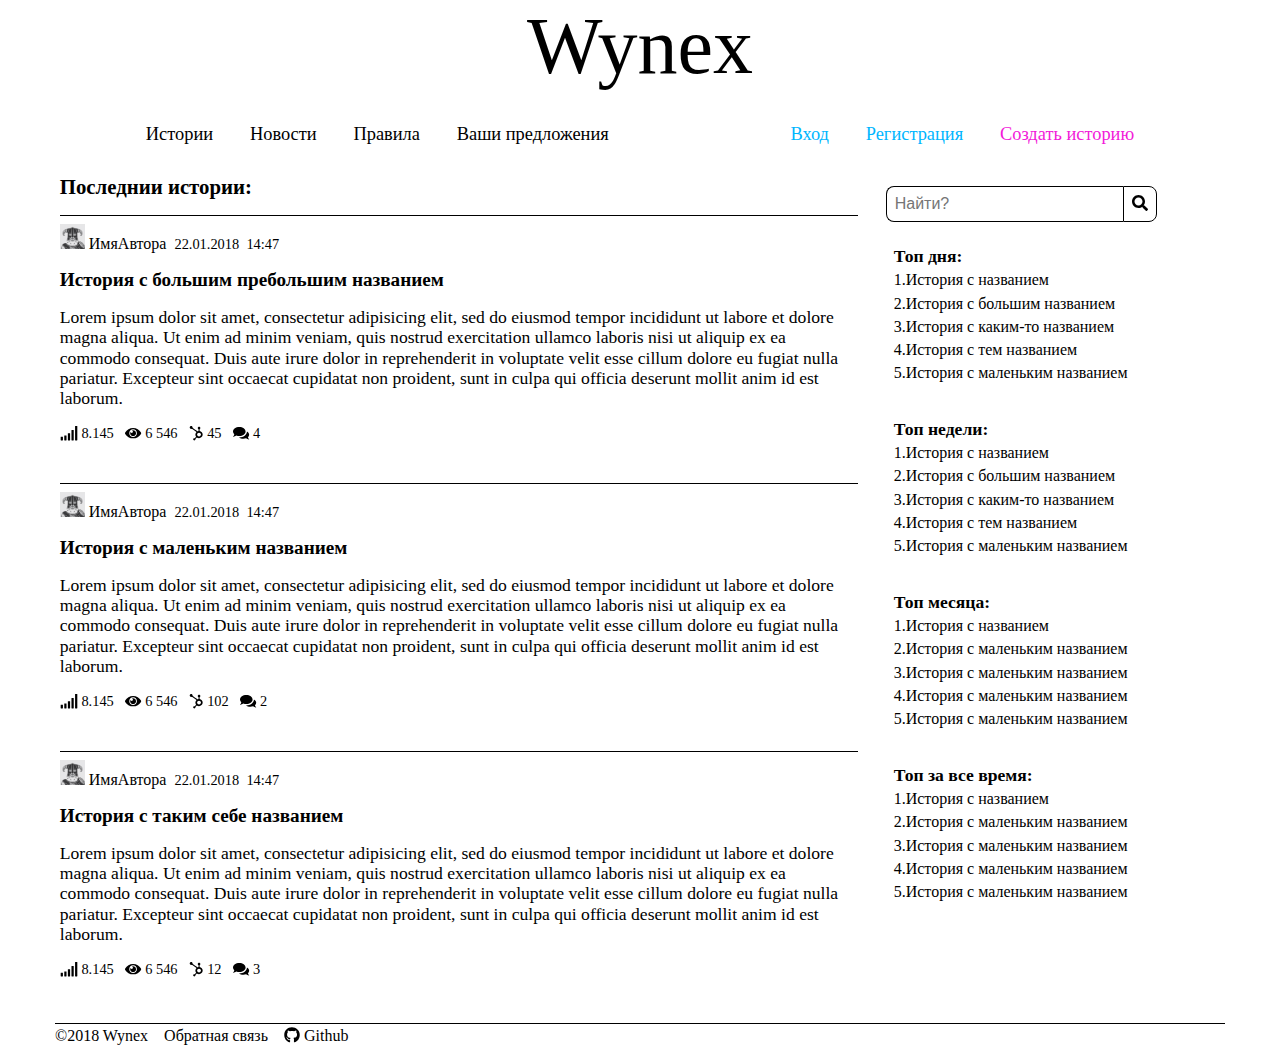
<file: index.html>
<!DOCTYPE html>
<html lang="ru">
	<head>
		<meta charset="UTF-8">
		<meta name="viewport" content="width=device-width, initial-scale=1">
		<title>Wynex</title>
		<link rel="stylesheet" type="text/css" href="vendors/normolize/normolize.css">
		<link rel="stylesheet" type="text/css" href="resources/css/style.css">
		<script defer src="resources/icons/fontawesome-free-5.0.2/svg-with-js/js/fontawesome-all.min.js"></script>
	</head>
	<body>
		<div class="pop-up-meny">
			<div class="__grey-bg pop-up__bg"></div>
			<div class="login-pop-up">
				<h2>Вход</h2>
				<input type="text" name="login_logIn" class="pop-up__element pop-up__input" placeholder="Логин">
				<input type="password" name="password_logIn" class="pop-up__element pop-up__input" placeholder="Пароль">
				<button class="pop-up__element pop-up__input pop-up__btn">Войти</button>
				<a href="#" class="pop-up__element">Забыли пароль?</a>
			</div>
		</div>
		<div class="wrapper">
			<header class="header">
				<a href="#" class="header__main-name">Wynex</a>
			</header>
			<nav class="nav">
				<div class="nav__part">
					<a href="index.html">
						<div class="nav__ellement">
							<span>Истории</span>
						</div>
					</a>
					<a href="public/news.html">
						<div class="nav__ellement">
							<span>Новости</span>
						</div>
					</a>
					<a href="public/rules.html">
						<div class="nav__ellement">
							<span>Правила</span>
						</div>
					</a>
					<a href="#">
						<div class="nav__ellement">
							<span>Ваши предложения</span>
						</div>
					</a>
				</div>
				<div class="nav__part">
					<span href="#" class="logIN">
						<div class="nav__ellement">
							<span class="nav__ellement-registration">Вход</span>
						</div>
					</span>
					<a href="public/registration.html">
						<div class="nav__ellement">
							<span class="nav__ellement-registration">Регистрация</span>
						</div>
					</a>
					<a href="#">
						<div class="nav__ellement">
							<span class="nav__ellement-create">Создать историю</span>
						</div>
					</a>
				</div>
			</nav>
			<section class="content">
				<main class="main">
					<h1 class="main__name-rendor">Последнии истории:</h1>
					<article class="main__block-story">
						<div class="block-story__info-avtor">
							<a href="public/profile.html">
								<img src="resources/img/defolt_profile.jpg" alt="picture" width="25px">
								<span>ИмяАвтора&nbsp;</span>
							</a>
							<span class="__data">22.01.2018&nbsp;&nbsp;14:47</span>
						</div>
						<div class="block-story__title">
							<a href="#">
								<h2>История с большим пребольшим названием</h2>
							</a>
						</div>
						<div class="block-story__discripption">
							<p>Lorem ipsum dolor sit amet, consectetur adipisicing elit, sed do eiusmod tempor incididunt ut labore et dolore magna aliqua. Ut enim ad minim veniam, quis nostrud exercitation ullamco laboris nisi ut aliquip ex ea commodo consequat. Duis aute irure dolor in reprehenderit in voluptate velit esse cillum dolore eu fugiat nulla pariatur. Excepteur sint occaecat cupidatat non proident, sunt in culpa qui officia deserunt mollit anim id est laborum.</p>
						</div>
						<div class="block-story__info-story">
							<span class="info-story__element">
								<i class="fas fa-signal"></i>&nbsp;8.145
							</span>
							&nbsp;
							<span class="info-story__element">
								<i class="fas fa-eye"></i>&nbsp;6 546
							</span>
							&nbsp;
							<span class="info-story__element">
								<i class="fab fa-hubspot"></i>&nbsp;45
							</span>
							&nbsp;
							<span class="info-story__element">
								<i class="fas fa-comments"></i>&nbsp;4
							</span>
						</div>
					</article>
					<article class="main__block-story">
						<div class="block-story__info-avtor">
							<a href="public/profile.html">
								<img src="resources/img/defolt_profile.jpg" alt="picture" width="25px">
								<span>ИмяАвтора&nbsp;</span>
							</a>
							<span class="__data">22.01.2018&nbsp;&nbsp;14:47</span>
						</div>
						<div class="block-story__title">
							<a href="#">
								<h2>История с маленьким названием</h2>
							</a>
						</div>
						<div class="block-story__discripption">
							<p>Lorem ipsum dolor sit amet, consectetur adipisicing elit, sed do eiusmod tempor incididunt ut labore et dolore magna aliqua. Ut enim ad minim veniam, quis nostrud exercitation ullamco laboris nisi ut aliquip ex ea commodo consequat. Duis aute irure dolor in reprehenderit in voluptate velit esse cillum dolore eu fugiat nulla pariatur. Excepteur sint occaecat cupidatat non proident, sunt in culpa qui officia deserunt mollit anim id est laborum.</p>
						</div>
						<div class="block-story__info-story">
							<span class="info-story__element">
								<i class="fas fa-signal"></i>&nbsp;8.145
							</span>
							&nbsp;
							<span class="info-story__element">
								<i class="fas fa-eye"></i>&nbsp;6 546
							</span>
							&nbsp;
							<span class="info-story__element">
								<i class="fab fa-hubspot"></i>&nbsp;102
							</span>
							&nbsp;
							<span class="info-story__element">
								<i class="fas fa-comments"></i>&nbsp;2
							</span>
						</div>
					</article>
					<article class="main__block-story">
						<div class="block-story__info-avtor">
							<a href="public/profile.html">
								<img src="resources/img/defolt_profile.jpg" alt="picture" width="25px">
								<span>ИмяАвтора&nbsp;</span>
							</a>
							<span class="__data">22.01.2018&nbsp;&nbsp;14:47</span>
						</div>
						<div class="block-story__title">
							<a href="#">
								<h2>История с таким себе названием</h2>
							</a>
						</div>
						<div class="block-story__discripption">
							<p>Lorem ipsum dolor sit amet, consectetur adipisicing elit, sed do eiusmod tempor incididunt ut labore et dolore magna aliqua. Ut enim ad minim veniam, quis nostrud exercitation ullamco laboris nisi ut aliquip ex ea commodo consequat. Duis aute irure dolor in reprehenderit in voluptate velit esse cillum dolore eu fugiat nulla pariatur. Excepteur sint occaecat cupidatat non proident, sunt in culpa qui officia deserunt mollit anim id est laborum.</p>
						</div>
						<div class="block-story__info-story">
							<span class="info-story__element">
								<i class="fas fa-signal"></i>&nbsp;8.145
							</span>
							&nbsp;
							<span class="info-story__element">
								<i class="fas fa-eye"></i>&nbsp;6 546
							</span>
							&nbsp;
							<span class="info-story__element">
								<i class="fab fa-hubspot"></i>&nbsp;12
							</span>
							&nbsp;
							<span class="info-story__element">
								<i class="fas fa-comments"></i>&nbsp;3
							</span>
						</div>
					</article>
				</main>
				<aside class="sidebar">
					<div class="sidebar__search">
						<div class="sidebar__hide-list">
							<i class="fas fa-bars"></i>
						</div>
						<input type="txt" name="search" placeholder="Найти?" class="search__input"><button class="search__btn"><i class="fas fa-search"></i></button>
					</div>
					<div class="sidebar__tops">
						<div class="tops__period">
							<div><h3>Топ дня:</h3></div>
							<div class="tops__story">
								<a href="#">1.История с названием</a>
							</div>
							<div class="tops__story">
								<a href="#">2.История с большим названием</a>
							</div>
							<div class="tops__story">
								<a href="#">3.История с каким-то названием</a>
							</div>
							<div class="tops__story">
								<a href="#">4.История с тем названием</a>
							</div>
							<div class="tops__story">
								<a href="#">5.История с маленьким названием</a>
							</div>
						</div>
						<div class="tops__period">
							<div><h3>Топ недели:</h3></div>
							<div class="tops__story">
								<a href="#">1.История с названием</a>
							</div>
							<div class="tops__story">
								<a href="#">2.История с большим названием</a>
							</div>
							<div class="tops__story">
								<a href="#">3.История с каким-то названием</a>
							</div>
							<div class="tops__story">
								<a href="#">4.История с тем названием</a>
							</div>
							<div class="tops__story">
								<a href="#">5.История с маленьким названием</a>
							</div>
						</div>
						<div class="tops__period">
							<div><h3>Топ месяца:</h3></div>
							<div class="tops__story">
								<a href="#">1.История с названием</a>
							</div>
							<div class="tops__story">
								<a href="#">2.История с маленьким названием</a>
							</div>
							<div class="tops__story">
								<a href="#">3.История с маленьким названием</a>
							</div>
							<div class="tops__story">
								<a href="#">4.История с маленьким названием</a>
							</div>
							<div class="tops__story">
								<a href="#">5.История с маленьким названием</a>
							</div>
						</div>
						<div class="tops__period">
							<div><h3>Топ за все время:</h3></div>
							<div class="tops__story">
								<a href="#">1.История с названием</a>
							</div>
							<div class="tops__story">
								<a href="#">2.История с маленьким названием</a>
							</div>
							<div class="tops__story">
								<a href="#">3.История с маленьким названием</a>
							</div>
							<div class="tops__story">
								<a href="#">4.История с маленьким названием</a>
							</div>
							<div class="tops__story">
								<a href="#">5.История с маленьким названием</a>
							</div>
						</div>
						<nav class="nav2">
							<div class="nav__part">
								<a href="index.html">
									<div class="nav__ellement">
										<span>Истории</span>
									</div>
								</a>
								<a href="public/news.html">
									<div class="nav__ellement">
										<span>Новости</span>
									</div>
								</a>
								<a href="public/rules.html">
									<div class="nav__ellement">
										<span>Правила</span>
									</div>
								</a>
								<a href="#">
									<div class="nav__ellement">
										<span>Ваши предложения</span>
									</div>
								</a>
							</div>
							<div class="nav__part">
								<span href="#" class="logIN">
									<div class="nav__ellement">
										<span class="nav__ellement-registration">Вход</span>
									</div>
								</span>
								<a href="public/registration.html">
									<div class="nav__ellement">
										<span class="nav__ellement-registration">Регистрация</span>
									</div>
								</a>
								<a href="#">
									<div class="nav__ellement">
										<span class="nav__ellement-create">Создать историю</span>
									</div>
								</a>
							</div>
						</nav>
					</div>
				</aside>
			</section>
			<footer class="footer">
				<span>&copy;2018 Wynex</span>
				<a href="#" class="footer__element">Обратная связь</a>
				<a href="#" class="footer__element"><i class="fab fa-github"></i>&nbsp;Github</a>
			</footer>
		</div>
	</body>
	<script src="resources/js/code.js"></script>
</html>
</file>
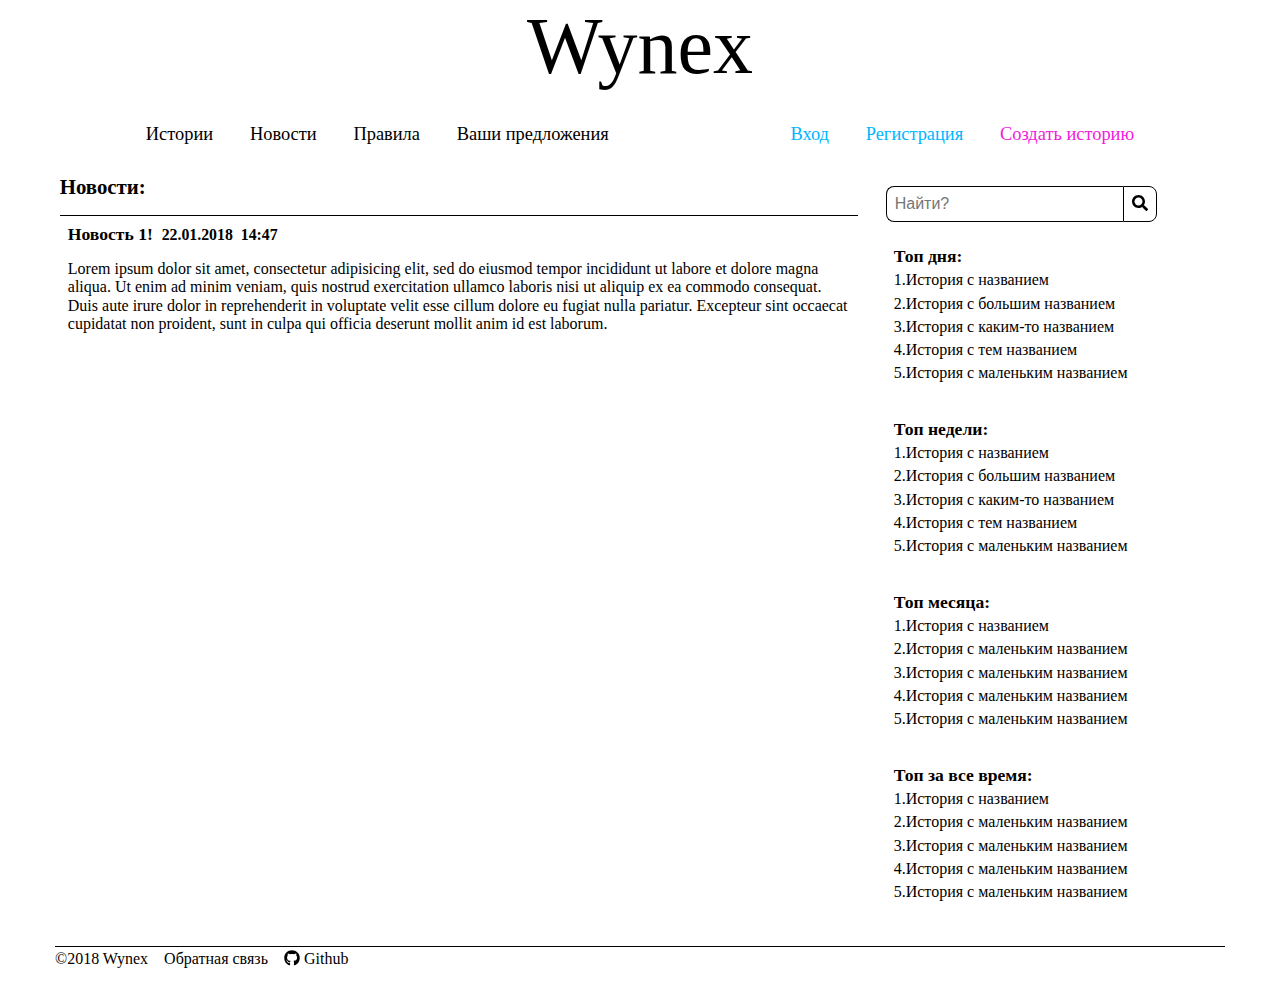
<file: public/news.html>
<!DOCTYPE html>
<html lang="ru">
	<head>
		<meta charset="UTF-8">
		<meta name="viewport" content="width=device-width, initial-scale=1">
		<title>Wynex</title>
		<link rel="stylesheet" type="text/css" href="../vendors/normolize/normolize.css">
		<link rel="stylesheet" type="text/css" href="../resources/css/style.css">
		<script defer src="../resources/icons/fontawesome-free-5.0.2/svg-with-js/js/fontawesome-all.min.js"></script>
	</head>
	<body>
		<div class="pop-up-meny">
			<div class="__grey-bg pop-up__bg"></div>
			<div class="login-pop-up">
				<h2>Вход</h2>
				<input type="text" name="login_logIn" class="pop-up__element pop-up__input" placeholder="Логин">
				<input type="password" name="password_logIn" class="pop-up__element pop-up__input" placeholder="Пароль">
				<button class="pop-up__element pop-up__input pop-up__btn">Войти</button>
				<a href="#" class="pop-up__element">Забыли пароль?</a>
			</div>
		</div>
		<div class="wrapper">
			<header class="header">
				<a href="#" class="header__main-name">Wynex</a>
			</header>
			<nav class="nav">
				<div class="nav__part">
					<a href="../index.html">
						<div class="nav__ellement">
							<span>Истории</span>
						</div>
					</a>
					<a href="#">
						<div class="nav__ellement">
							<span>Новости</span>
						</div>
					</a>
					<a href="rules.html">
						<div class="nav__ellement">
							<span>Правила</span>
						</div>
					</a>
					<a href="#">
						<div class="nav__ellement">
							<span>Ваши предложения</span>
						</div>
					</a>
				</div>
				<div class="nav__part">
					<span href="#" class="logIN">
						<div class="nav__ellement">
							<span class="nav__ellement-registration">Вход</span>
						</div>
					</span>
					<a href="registration.html">
						<div class="nav__ellement">
							<span class="nav__ellement-registration">Регистрация</span>
						</div>
					</a>
					<a href="#">
						<div class="nav__ellement">
							<span class="nav__ellement-create">Создать историю</span>
						</div>
					</a>
				</div>
			</nav>
			<section class="content">
				<main class="main">
					<h1>Новости:</h1>
					<article class="news__article">
						<h3>Новость 1!&nbsp;&nbsp;<span class="__data">22.01.2018&nbsp;&nbsp;14:47</span></h3>
						<p class="rules-p">Lorem ipsum dolor sit amet, consectetur adipisicing elit, sed do eiusmod
						tempor incididunt ut labore et dolore magna aliqua. Ut enim ad minim veniam,
						quis nostrud exercitation ullamco laboris nisi ut aliquip ex ea commodo
						consequat. Duis aute irure dolor in reprehenderit in voluptate velit esse
						cillum dolore eu fugiat nulla pariatur. Excepteur sint occaecat cupidatat non
						proident, sunt in culpa qui officia deserunt mollit anim id est laborum.</p>
					</article>
				</main>
				<aside class="sidebar">
					<div class="sidebar__search">
						<div class="sidebar__hide-list">
							<i class="fas fa-bars"></i>
						</div>
						<input type="txt" name="search" placeholder="Найти?" class="search__input"><button class="search__btn"><i class="fas fa-search"></i></button>
					</div>
					<div class="sidebar__tops">
						<div class="tops__period">
							<div><h3>Топ дня:</h3></div>
							<div class="tops__story">
								<a href="#">1.История с названием</a>
							</div>
							<div class="tops__story">
								<a href="#">2.История с большим названием</a>
							</div>
							<div class="tops__story">
								<a href="#">3.История с каким-то названием</a>
							</div>
							<div class="tops__story">
								<a href="#">4.История с тем названием</a>
							</div>
							<div class="tops__story">
								<a href="#">5.История с маленьким названием</a>
							</div>
						</div>
						<div class="tops__period">
							<div><h3>Топ недели:</h3></div>
							<div class="tops__story">
								<a href="#">1.История с названием</a>
							</div>
							<div class="tops__story">
								<a href="#">2.История с большим названием</a>
							</div>
							<div class="tops__story">
								<a href="#">3.История с каким-то названием</a>
							</div>
							<div class="tops__story">
								<a href="#">4.История с тем названием</a>
							</div>
							<div class="tops__story">
								<a href="#">5.История с маленьким названием</a>
							</div>
						</div>
						<div class="tops__period">
							<div><h3>Топ месяца:</h3></div>
							<div class="tops__story">
								<a href="#">1.История с названием</a>
							</div>
							<div class="tops__story">
								<a href="#">2.История с маленьким названием</a>
							</div>
							<div class="tops__story">
								<a href="#">3.История с маленьким названием</a>
							</div>
							<div class="tops__story">
								<a href="#">4.История с маленьким названием</a>
							</div>
							<div class="tops__story">
								<a href="#">5.История с маленьким названием</a>
							</div>
						</div>
						<div class="tops__period">
							<div><h3>Топ за все время:</h3></div>
							<div class="tops__story">
								<a href="#">1.История с названием</a>
							</div>
							<div class="tops__story">
								<a href="#">2.История с маленьким названием</a>
							</div>
							<div class="tops__story">
								<a href="#">3.История с маленьким названием</a>
							</div>
							<div class="tops__story">
								<a href="#">4.История с маленьким названием</a>
							</div>
							<div class="tops__story">
								<a href="#">5.История с маленьким названием</a>
							</div>
						</div>
												<nav class="nav2">
							<div class="nav__part">
								<a href="../index.html">
									<div class="nav__ellement">
										<span>Истории</span>
									</div>
								</a>
								<a href="news.html">
									<div class="nav__ellement">
										<span>Новости</span>
									</div>
								</a>
								<a href="rules.html">
									<div class="nav__ellement">
										<span>Правила</span>
									</div>
								</a>
								<a href="#">
									<div class="nav__ellement">
										<span>Ваши предложения</span>
									</div>
								</a>
							</div>
							<div class="nav__part">
								<span href="#" class="logIN">
									<div class="nav__ellement">
										<span class="nav__ellement-registration">Вход</span>
									</div>
								</span>
								<a href="registration.html">
									<div class="nav__ellement">
										<span class="nav__ellement-registration">Регистрация</span>
									</div>
								</a>
								<a href="#">
									<div class="nav__ellement">
										<span class="nav__ellement-create">Создать историю</span>
									</div>
								</a>
							</div>
						</nav>
					</div>
				</aside>
			</section>
			<footer class="footer">
				<span>&copy;2018 Wynex</span>
				<a href="#" class="footer__element">Обратная связь</a>
				<a href="#" class="footer__element"><i class="fab fa-github"></i>&nbsp;Github</a>
			</footer>
		</div>
	</body>
	<script src="../resources/js/code.js"></script>
</html>
</file>
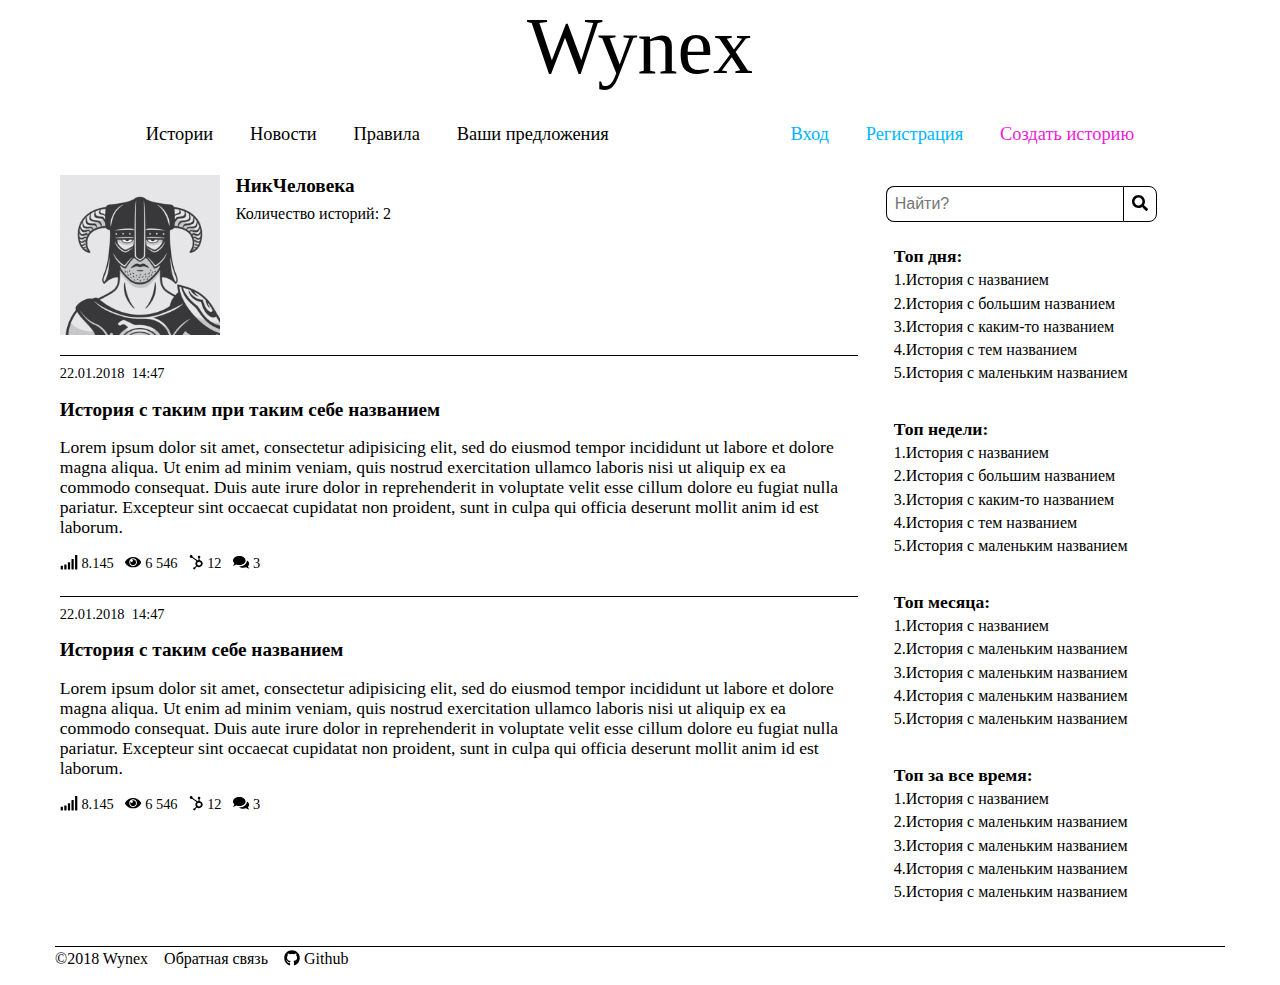
<file: public/profile.html>
<!DOCTYPE html>
<html lang="ru">
	<head>
		<meta charset="UTF-8">
		<meta name="viewport" content="width=device-width, initial-scale=1">
		<title>Wynex</title>
		<link rel="stylesheet" type="text/css" href="../vendors/normolize/normolize.css">
		<link rel="stylesheet" type="text/css" href="../resources/css/style.css">
		<script defer src="../resources/icons/fontawesome-free-5.0.2/svg-with-js/js/fontawesome-all.min.js"></script>
	</head>
	<body>
		<div class="pop-up-meny">
			<div class="__grey-bg pop-up__bg"></div>
			<div class="login-pop-up">
				<h2>Вход</h2>
				<input type="text" name="login_logIn" class="pop-up__element pop-up__input" placeholder="Логин">
				<input type="password" name="password_logIn" class="pop-up__element pop-up__input" placeholder="Пароль">
				<button class="pop-up__element pop-up__input pop-up__btn">Войти</button>
				<a href="#" class="pop-up__element">Забыли пароль?</a>
			</div>
		</div>
		<div class="wrapper">
			<header class="header">
				<a href="#" class="header__main-name">Wynex</a>
			</header>
			<nav class="nav">
				<div class="nav__part">
					<a href="../index.html">
						<div class="nav__ellement">
							<span>Истории</span>
						</div>
					</a>
					<a href="news.html">
						<div class="nav__ellement">
							<span>Новости</span>
						</div>
					</a>
					<a href="rules.html">
						<div class="nav__ellement">
							<span>Правила</span>
						</div>
					</a>
					<a href="#">
						<div class="nav__ellement">
							<span>Ваши предложения</span>
						</div>
					</a>
				</div>
				<div class="nav__part">
					<span href="#" class="logIN">
						<div class="nav__ellement">
							<span class="nav__ellement-registration">Вход</span>
						</div>
					</span>
					<a href="registration.html">
						<div class="nav__ellement">
							<span class="nav__ellement-registration">Регистрация</span>
						</div>
					</a>
					<a href="#">
						<div class="nav__ellement">
							<span class="nav__ellement-create">Создать историю</span>
						</div>
					</a>
				</div>
			</nav>
			<section class="content">
				<main class="main main main-first">
					<div class="main__information">
						<div class="information__avatarka">
							<img src="../resources/img/defolt_profile.jpg" alt="picture" class="avatarka__img">
						</div>
						<div class="information__other-info">
							<h2>НикЧеловека</h2>
							<div class="other-info__number-story">Количество историй: 2</div>
						</div>
					</div>
					<div class="main__story">
						<article class="main__block-story">
						<div class="block-story__info-avtor">
							<span class="__data">22.01.2018&nbsp;&nbsp;14:47</span>
						</div>
						<div class="block-story__title">
							<a href="#">
								<h2>История с таким при таким себе названием</h2>
							</a>
						</div>
						<div class="block-story__discripption">
							<p>Lorem ipsum dolor sit amet, consectetur adipisicing elit, sed do eiusmod tempor incididunt ut labore et dolore magna aliqua. Ut enim ad minim veniam, quis nostrud exercitation ullamco laboris nisi ut aliquip ex ea commodo consequat. Duis aute irure dolor in reprehenderit in voluptate velit esse cillum dolore eu fugiat nulla pariatur. Excepteur sint occaecat cupidatat non proident, sunt in culpa qui officia deserunt mollit anim id est laborum.</p>
						</div>
						<div class="block-story__info-story">
							<span class="info-story__element">
								<i class="fas fa-signal"></i>&nbsp;8.145
							</span>
							&nbsp;
							<span class="info-story__element">
								<i class="fas fa-eye"></i>&nbsp;6 546
							</span>
							&nbsp;
							<span class="info-story__element">
								<i class="fab fa-hubspot"></i>&nbsp;12
							</span>
							&nbsp;
							<span class="info-story__element">
								<i class="fas fa-comments"></i>&nbsp;3
							</span>
						</div>
					</article>
					<article class="main__block-story">
						<div class="block-story__info-avtor">
							<span class="__data">22.01.2018&nbsp;&nbsp;14:47</span>
						</div>
						<div class="block-story__title">
							<a href="#">
								<h2>История с таким себе названием</h2>
							</a>
						</div>
						<div class="block-story__discripption">
							<p>Lorem ipsum dolor sit amet, consectetur adipisicing elit, sed do eiusmod tempor incididunt ut labore et dolore magna aliqua. Ut enim ad minim veniam, quis nostrud exercitation ullamco laboris nisi ut aliquip ex ea commodo consequat. Duis aute irure dolor in reprehenderit in voluptate velit esse cillum dolore eu fugiat nulla pariatur. Excepteur sint occaecat cupidatat non proident, sunt in culpa qui officia deserunt mollit anim id est laborum.</p>
						</div>
						<div class="block-story__info-story">
							<span class="info-story__element">
								<i class="fas fa-signal"></i>&nbsp;8.145
							</span>
							&nbsp;
							<span class="info-story__element">
								<i class="fas fa-eye"></i>&nbsp;6 546
							</span>
							&nbsp;
							<span class="info-story__element">
								<i class="fab fa-hubspot"></i>&nbsp;12
							</span>
							&nbsp;
							<span class="info-story__element">
								<i class="fas fa-comments"></i>&nbsp;3
							</span>
						</div>
					</article>
					</div>
				</main>
				<aside class="sidebar">
					<div class="sidebar__search">
						<div class="sidebar__hide-list">
							<i class="fas fa-bars"></i>
						</div>
						<input type="txt" name="search" placeholder="Найти?" class="search__input"><button class="search__btn"><i class="fas fa-search"></i></button>
					</div>
					<div class="sidebar__tops">
						<div class="tops__period">
							<div><h3>Топ дня:</h3></div>
							<div class="tops__story">
								<a href="#">1.История с названием</a>
							</div>
							<div class="tops__story">
								<a href="#">2.История с большим названием</a>
							</div>
							<div class="tops__story">
								<a href="#">3.История с каким-то названием</a>
							</div>
							<div class="tops__story">
								<a href="#">4.История с тем названием</a>
							</div>
							<div class="tops__story">
								<a href="#">5.История с маленьким названием</a>
							</div>
						</div>
						<div class="tops__period">
							<div><h3>Топ недели:</h3></div>
							<div class="tops__story">
								<a href="#">1.История с названием</a>
							</div>
							<div class="tops__story">
								<a href="#">2.История с большим названием</a>
							</div>
							<div class="tops__story">
								<a href="#">3.История с каким-то названием</a>
							</div>
							<div class="tops__story">
								<a href="#">4.История с тем названием</a>
							</div>
							<div class="tops__story">
								<a href="#">5.История с маленьким названием</a>
							</div>
						</div>
						<div class="tops__period">
							<div><h3>Топ месяца:</h3></div>
							<div class="tops__story">
								<a href="#">1.История с названием</a>
							</div>
							<div class="tops__story">
								<a href="#">2.История с маленьким названием</a>
							</div>
							<div class="tops__story">
								<a href="#">3.История с маленьким названием</a>
							</div>
							<div class="tops__story">
								<a href="#">4.История с маленьким названием</a>
							</div>
							<div class="tops__story">
								<a href="#">5.История с маленьким названием</a>
							</div>
						</div>
						<div class="tops__period">
							<div><h3>Топ за все время:</h3></div>
							<div class="tops__story">
								<a href="#">1.История с названием</a>
							</div>
							<div class="tops__story">
								<a href="#">2.История с маленьким названием</a>
							</div>
							<div class="tops__story">
								<a href="#">3.История с маленьким названием</a>
							</div>
							<div class="tops__story">
								<a href="#">4.История с маленьким названием</a>
							</div>
							<div class="tops__story">
								<a href="#">5.История с маленьким названием</a>
							</div>
						</div>
												<nav class="nav2">
							<div class="nav__part">
								<a href="../index.html">
									<div class="nav__ellement">
										<span>Истории</span>
									</div>
								</a>
								<a href="news.html">
									<div class="nav__ellement">
										<span>Новости</span>
									</div>
								</a>
								<a href="rules.html">
									<div class="nav__ellement">
										<span>Правила</span>
									</div>
								</a>
								<a href="#">
									<div class="nav__ellement">
										<span>Ваши предложения</span>
									</div>
								</a>
							</div>
							<div class="nav__part">
								<span href="#" class="logIN">
									<div class="nav__ellement">
										<span class="nav__ellement-registration">Вход</span>
									</div>
								</span>
								<a href="registration.html">
									<div class="nav__ellement">
										<span class="nav__ellement-registration">Регистрация</span>
									</div>
								</a>
								<a href="#">
									<div class="nav__ellement">
										<span class="nav__ellement-create">Создать историю</span>
									</div>
								</a>
							</div>
						</nav>
					</div>
				</aside>
			</section>
			<footer class="footer">
				<span>&copy;2018 Wynex</span>
				<a href="#" class="footer__element">Обратная связь</a>
				<a href="#" class="footer__element"><i class="fab fa-github"></i>&nbsp;Github</a>
			</footer>
		</div>
	</body>
	<script src="../resources/js/code.js"></script>
</html>
</file>
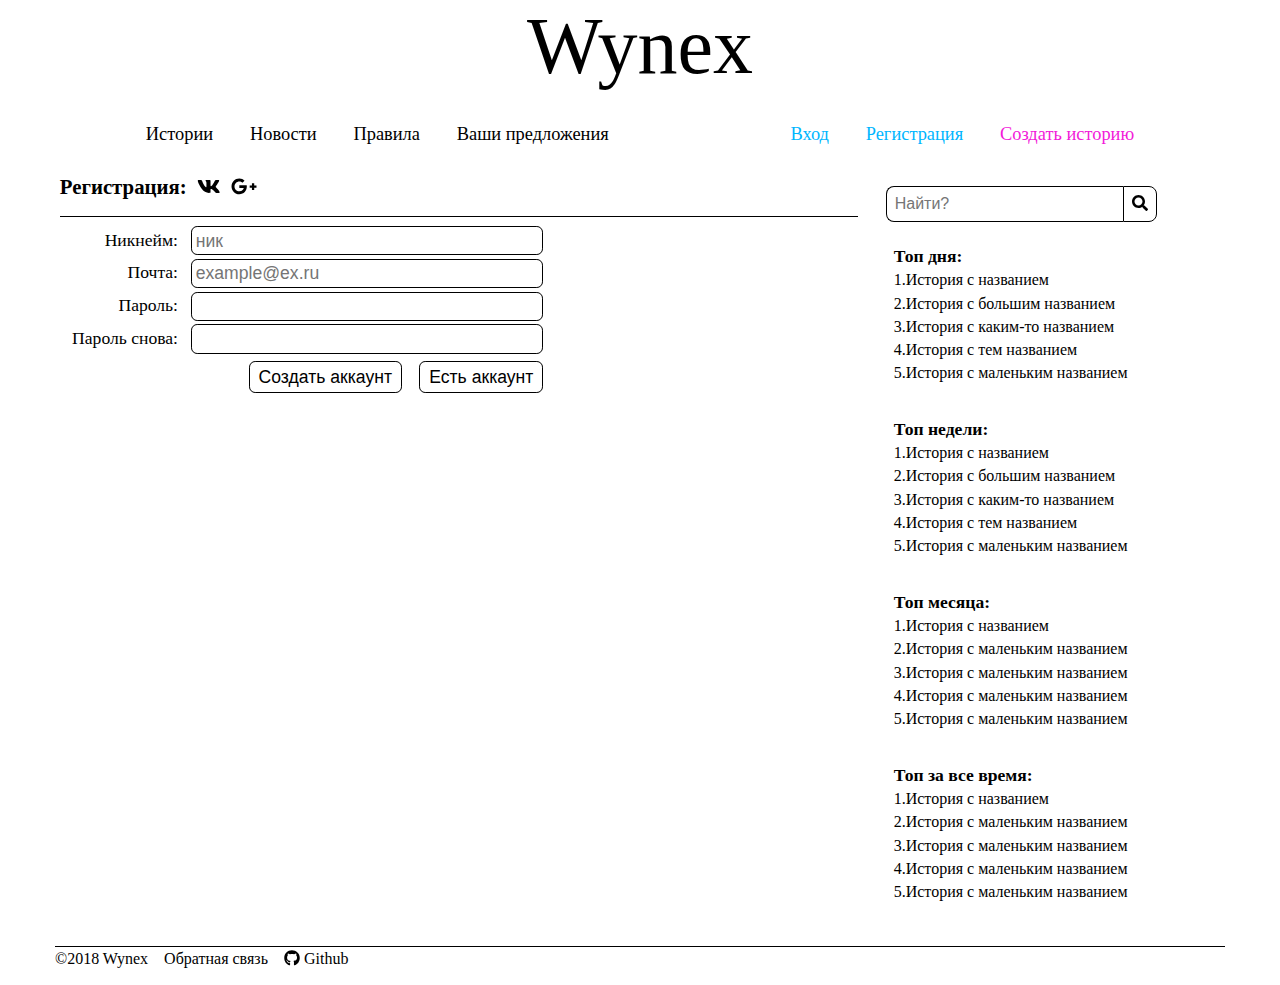
<file: public/registration.html>
<!DOCTYPE html>
<html lang="ru">
	<head>
		<meta charset="UTF-8">
		<meta name="viewport" content="width=device-width, initial-scale=1">
		<title>Wynex</title>
		<link rel="stylesheet" type="text/css" href="../vendors/normolize/normolize.css">
		<link rel="stylesheet" type="text/css" href="../resources/css/style.css">
		<script defer src="../resources/icons/fontawesome-free-5.0.2/svg-with-js/js/fontawesome-all.min.js"></script>
	</head>
	<body>
		<div class="pop-up-meny">
			<div class="__grey-bg pop-up__bg"></div>
			<div class="login-pop-up">
				<h2>Вход</h2>
				<input type="text" name="login_logIn" class="pop-up__element pop-up__input" placeholder="Логин">
				<input type="password" name="password_logIn" class="pop-up__element pop-up__input" placeholder="Пароль">
				<button class="pop-up__element pop-up__input pop-up__btn">Войти</button>
				<a href="#" class="pop-up__element">Забыли пароль?</a>
			</div>
		</div>
		<div class="wrapper">
			<header class="header">
				<a href="#" class="header__main-name">Wynex</a>
			</header>
			<nav class="nav">
				<div class="nav__part">
					<a href="../index.html">
						<div class="nav__ellement">
							<span>Истории</span>
						</div>
					</a>
					<a href="news.html">
						<div class="nav__ellement">
							<span>Новости</span>
						</div>
					</a>
					<a href="rules.html">
						<div class="nav__ellement">
							<span>Правила</span>
						</div>
					</a>
					<a href="#">
						<div class="nav__ellement">
							<span>Ваши предложения</span>
						</div>
					</a>
				</div>
				<div class="nav__part">
					<span href="#" class="logIN">
						<div class="nav__ellement">
							<span class="nav__ellement-registration">Вход</span>
						</div>
					</span>
					<a href="registration.html">
						<div class="nav__ellement">
							<span class="nav__ellement-registration">Регистрация</span>
						</div>
					</a>
					<a href="#">
						<div class="nav__ellement">
							<span class="nav__ellement-create">Создать историю</span>
						</div>
					</a>
				</div>
			</nav>
			<section class="content">
				<main class="main main main-first">
					<div class="main__regist-line">
						<h1>
							<span>Регистрация:&nbsp;</span>
							<a href="#"><i class="fab fa-vk"></i>&nbsp;</a>
							<a href="#"><i class="fab fa-google-plus-g"></i></a>
						</h1>
					</div>
					<div class="main__regist-forms">
						<div class="regist-forms__iner">
							<div class="regist-form__one-place">
								<label for="nickname">Никнейм:&nbsp;&nbsp;&nbsp;</label>
								<input class="registr-form__input" type="text"
								id="nickname" name="nickname" placeholder="ник">
							</div>
							<div class="regist-form__one-place">
								<label for="email">Почта:&nbsp;&nbsp;&nbsp;</label>
								<input class="registr-form__input" type="text"
								id="email" name="email" placeholder="example@ex.ru">
							</div>
							<div class="regist-form__one-place">
								<label for="password">Пароль:&nbsp;&nbsp;&nbsp;</label>
								<input class="registr-form__input" type="password"
								id="password" name="password">
							</div>
							<div class="regist-form__one-place">
								<label for="repassword">Пароль снова:&nbsp;&nbsp;&nbsp;</label>
								<input class="registr-form__input" type="password"
								id="repassword" name="repassword">
							</div>
							<div class="regist-form__one-place">
								<button class="regist-form__btn" id="newAccaunt">Создать аккаунт</button>
								<button class="regist-form__btn logIN" id="oldAccaunt">Есть аккаунт</button>
							</div>
						</div>
					</div>
				</main>
				<aside class="sidebar">
					<div class="sidebar__search">
						<div class="sidebar__hide-list">
							<i class="fas fa-bars"></i>
						</div>
						<input type="txt" name="search" placeholder="Найти?" class="search__input"><button class="search__btn"><i class="fas fa-search"></i></button>
					</div>
					<div class="sidebar__tops">
						<div class="tops__period">
							<div><h3>Топ дня:</h3></div>
							<div class="tops__story">
								<a href="#">1.История с названием</a>
							</div>
							<div class="tops__story">
								<a href="#">2.История с большим названием</a>
							</div>
							<div class="tops__story">
								<a href="#">3.История с каким-то названием</a>
							</div>
							<div class="tops__story">
								<a href="#">4.История с тем названием</a>
							</div>
							<div class="tops__story">
								<a href="#">5.История с маленьким названием</a>
							</div>
						</div>
						<div class="tops__period">
							<div><h3>Топ недели:</h3></div>
							<div class="tops__story">
								<a href="#">1.История с названием</a>
							</div>
							<div class="tops__story">
								<a href="#">2.История с большим названием</a>
							</div>
							<div class="tops__story">
								<a href="#">3.История с каким-то названием</a>
							</div>
							<div class="tops__story">
								<a href="#">4.История с тем названием</a>
							</div>
							<div class="tops__story">
								<a href="#">5.История с маленьким названием</a>
							</div>
						</div>
						<div class="tops__period">
							<div><h3>Топ месяца:</h3></div>
							<div class="tops__story">
								<a href="#">1.История с названием</a>
							</div>
							<div class="tops__story">
								<a href="#">2.История с маленьким названием</a>
							</div>
							<div class="tops__story">
								<a href="#">3.История с маленьким названием</a>
							</div>
							<div class="tops__story">
								<a href="#">4.История с маленьким названием</a>
							</div>
							<div class="tops__story">
								<a href="#">5.История с маленьким названием</a>
							</div>
						</div>
						<div class="tops__period">
							<div><h3>Топ за все время:</h3></div>
							<div class="tops__story">
								<a href="#">1.История с названием</a>
							</div>
							<div class="tops__story">
								<a href="#">2.История с маленьким названием</a>
							</div>
							<div class="tops__story">
								<a href="#">3.История с маленьким названием</a>
							</div>
							<div class="tops__story">
								<a href="#">4.История с маленьким названием</a>
							</div>
							<div class="tops__story">
								<a href="#">5.История с маленьким названием</a>
							</div>
						</div>
												<nav class="nav2">
							<div class="nav__part">
								<a href="../index.html">
									<div class="nav__ellement">
										<span>Истории</span>
									</div>
								</a>
								<a href="news.html">
									<div class="nav__ellement">
										<span>Новости</span>
									</div>
								</a>
								<a href="rules.html">
									<div class="nav__ellement">
										<span>Правила</span>
									</div>
								</a>
								<a href="#">
									<div class="nav__ellement">
										<span>Ваши предложения</span>
									</div>
								</a>
							</div>
							<div class="nav__part">
								<span href="#" class="logIN">
									<div class="nav__ellement">
										<span class="nav__ellement-registration">Вход</span>
									</div>
								</span>
								<a href="registration.html">
									<div class="nav__ellement">
										<span class="nav__ellement-registration">Регистрация</span>
									</div>
								</a>
								<a href="#">
									<div class="nav__ellement">
										<span class="nav__ellement-create">Создать историю</span>
									</div>
								</a>
							</div>
						</nav>
					</div>
				</aside>
			</section>
			<footer class="footer">
				<span>&copy;2018 Wynex</span>
				<a href="#" class="footer__element">Обратная связь</a>
				<a href="#" class="footer__element"><i class="fab fa-github"></i>&nbsp;Github</a>
			</footer>
		</div>
	</body>
	<script src="../resources/js/code.js"></script>
</html>
</file>
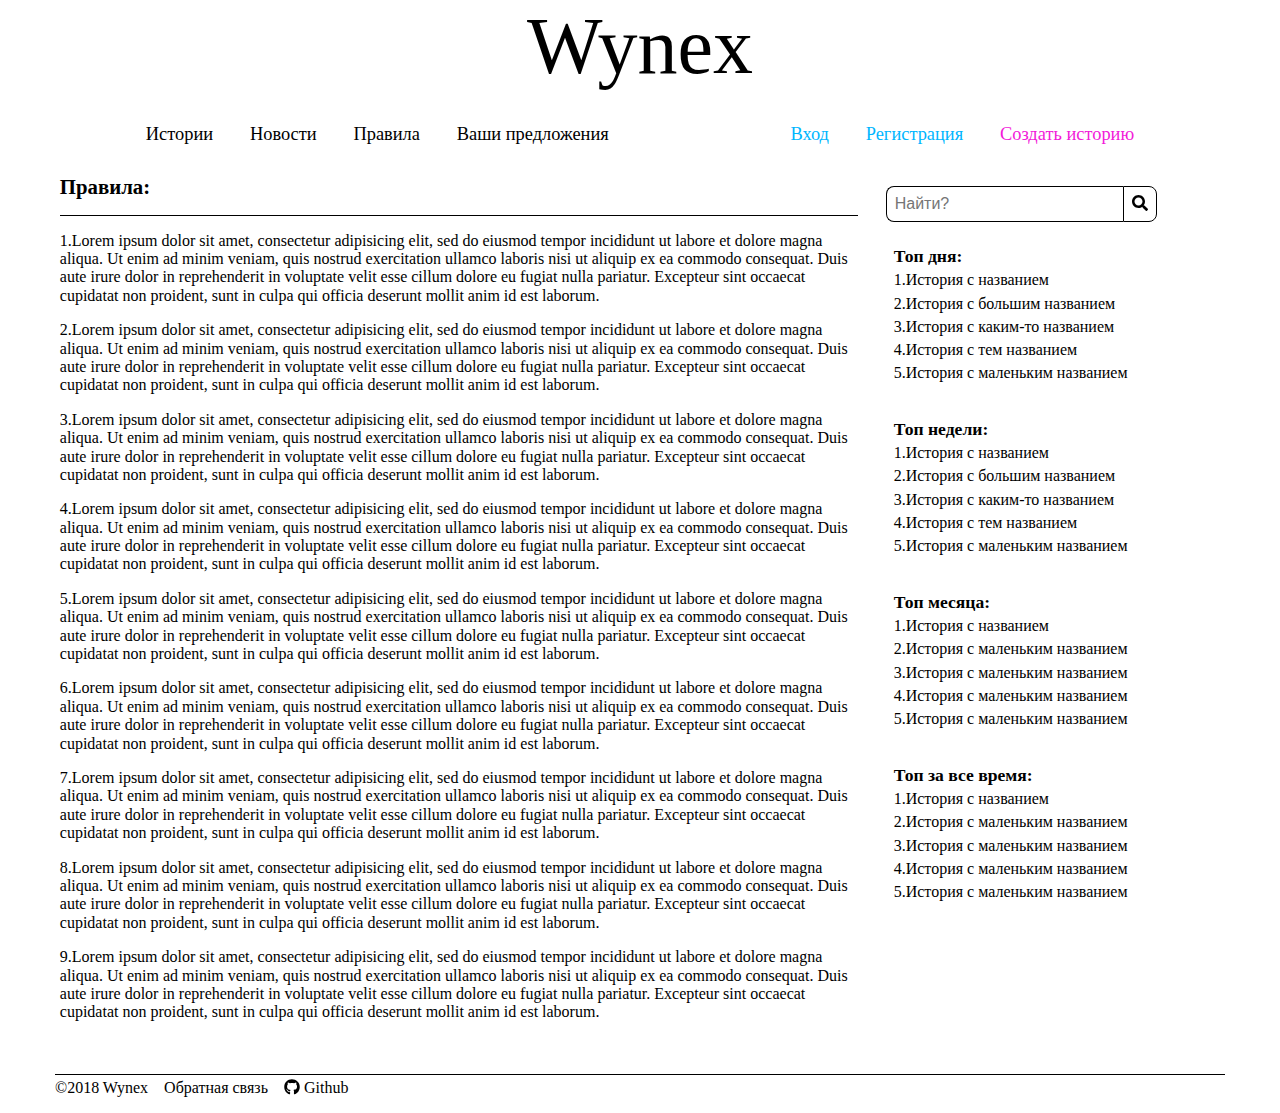
<file: public/rules.html>
<!DOCTYPE html>
<html lang="ru">
	<head>
		<meta charset="UTF-8">
		<meta name="viewport" content="width=device-width, initial-scale=1">
		<title>Wynex</title>
		<link rel="stylesheet" type="text/css" href="../vendors/normolize/normolize.css">
		<link rel="stylesheet" type="text/css" href="../resources/css/style.css">
		<script defer src="../resources/icons/fontawesome-free-5.0.2/svg-with-js/js/fontawesome-all.min.js"></script>
	</head>
	<body>
		<div class="pop-up-meny">
			<div class="__grey-bg pop-up__bg"></div>
			<div class="login-pop-up">
				<h2>Вход</h2>
				<input type="text" name="login_logIn" class="pop-up__element pop-up__input" placeholder="Логин">
				<input type="password" name="password_logIn" class="pop-up__element pop-up__input" placeholder="Пароль">
				<button class="pop-up__element pop-up__input pop-up__btn">Войти</button>
				<a href="#" class="pop-up__element">Забыли пароль?</a>
			</div>
		</div>
		<div class="wrapper">
			<header class="header">
				<a href="#" class="header__main-name">Wynex</a>
			</header>
			<nav class="nav">
				<div class="nav__part">
					<a href="../index.html">
						<div class="nav__ellement">
							<span>Истории</span>
						</div>
					</a>
					<a href="news.html">
						<div class="nav__ellement">
							<span>Новости</span>
						</div>
					</a>
					<a href="rules.html">
						<div class="nav__ellement">
							<span>Правила</span>
						</div>
					</a>
					<a href="#">
						<div class="nav__ellement">
							<span>Ваши предложения</span>
						</div>
					</a>
				</div>
				<div class="nav__part">
					<span href="#" class="logIN">
						<div class="nav__ellement">
							<span class="nav__ellement-registration">Вход</span>
						</div>
					</span>
					<a href="registration.html">
						<div class="nav__ellement">
							<span class="nav__ellement-registration">Регистрация</span>
						</div>
					</a>
					<a href="#">
						<div class="nav__ellement">
							<span class="nav__ellement-create">Создать историю</span>
						</div>
					</a>
				</div>
			</nav>
			<section class="content">
				<main class="main">
					<h1>Правила:</h1>
					<article class="rules__p">
						<p class="rules-p">1.Lorem ipsum dolor sit amet, consectetur adipisicing elit, sed do eiusmod tempor incididunt ut labore et dolore magna aliqua. Ut enim ad minim veniam, quis nostrud exercitation ullamco laboris nisi ut aliquip ex ea commodo consequat. Duis aute irure dolor in reprehenderit in voluptate velit esse cillum dolore eu fugiat nulla pariatur. Excepteur sint occaecat cupidatat non proident, sunt in culpa qui officia deserunt mollit anim id est laborum.</p>

						<p class="rules-p">2.Lorem ipsum dolor sit amet, consectetur adipisicing elit, sed do eiusmod tempor incididunt ut labore et dolore magna aliqua. Ut enim ad minim veniam, quis nostrud exercitation ullamco laboris nisi ut aliquip ex ea commodo consequat. Duis aute irure dolor in reprehenderit in voluptate velit esse cillum dolore eu fugiat nulla pariatur. Excepteur sint occaecat cupidatat non proident, sunt in culpa qui officia deserunt mollit anim id est laborum.</p>

						<p class="rules-p">3.Lorem ipsum dolor sit amet, consectetur adipisicing elit, sed do eiusmod tempor incididunt ut labore et dolore magna aliqua. Ut enim ad minim veniam, quis nostrud exercitation ullamco laboris nisi ut aliquip ex ea commodo consequat. Duis aute irure dolor in reprehenderit in voluptate velit esse cillum dolore eu fugiat nulla pariatur. Excepteur sint occaecat cupidatat non proident, sunt in culpa qui officia deserunt mollit anim id est laborum.</p>

						<p class="rules-p">4.Lorem ipsum dolor sit amet, consectetur adipisicing elit, sed do eiusmod tempor incididunt ut labore et dolore magna aliqua. Ut enim ad minim veniam, quis nostrud exercitation ullamco laboris nisi ut aliquip ex ea commodo consequat. Duis aute irure dolor in reprehenderit in voluptate velit esse cillum dolore eu fugiat nulla pariatur. Excepteur sint occaecat cupidatat non proident, sunt in culpa qui officia deserunt mollit anim id est laborum.</p>

						<p class="rules-p">5.Lorem ipsum dolor sit amet, consectetur adipisicing elit, sed do eiusmod tempor incididunt ut labore et dolore magna aliqua. Ut enim ad minim veniam, quis nostrud exercitation ullamco laboris nisi ut aliquip ex ea commodo consequat. Duis aute irure dolor in reprehenderit in voluptate velit esse cillum dolore eu fugiat nulla pariatur. Excepteur sint occaecat cupidatat non proident, sunt in culpa qui officia deserunt mollit anim id est laborum.</p>

						<p class="rules-p">6.Lorem ipsum dolor sit amet, consectetur adipisicing elit, sed do eiusmod tempor incididunt ut labore et dolore magna aliqua. Ut enim ad minim veniam, quis nostrud exercitation ullamco laboris nisi ut aliquip ex ea commodo consequat. Duis aute irure dolor in reprehenderit in voluptate velit esse cillum dolore eu fugiat nulla pariatur. Excepteur sint occaecat cupidatat non proident, sunt in culpa qui officia deserunt mollit anim id est laborum.</p>

						<p class="rules-p">7.Lorem ipsum dolor sit amet, consectetur adipisicing elit, sed do eiusmod tempor incididunt ut labore et dolore magna aliqua. Ut enim ad minim veniam, quis nostrud exercitation ullamco laboris nisi ut aliquip ex ea commodo consequat. Duis aute irure dolor in reprehenderit in voluptate velit esse cillum dolore eu fugiat nulla pariatur. Excepteur sint occaecat cupidatat non proident, sunt in culpa qui officia deserunt mollit anim id est laborum.</p>

						<p class="rules-p">8.Lorem ipsum dolor sit amet, consectetur adipisicing elit, sed do eiusmod tempor incididunt ut labore et dolore magna aliqua. Ut enim ad minim veniam, quis nostrud exercitation ullamco laboris nisi ut aliquip ex ea commodo consequat. Duis aute irure dolor in reprehenderit in voluptate velit esse cillum dolore eu fugiat nulla pariatur. Excepteur sint occaecat cupidatat non proident, sunt in culpa qui officia deserunt mollit anim id est laborum.</p>

						<p class="rules-p">9.Lorem ipsum dolor sit amet, consectetur adipisicing elit, sed do eiusmod tempor incididunt ut labore et dolore magna aliqua. Ut enim ad minim veniam, quis nostrud exercitation ullamco laboris nisi ut aliquip ex ea commodo consequat. Duis aute irure dolor in reprehenderit in voluptate velit esse cillum dolore eu fugiat nulla pariatur. Excepteur sint occaecat cupidatat non proident, sunt in culpa qui officia deserunt mollit anim id est laborum.</p>
					</article>
				</main>
				<aside class="sidebar">
					<div class="sidebar__search">
						<div class="sidebar__hide-list">
							<i class="fas fa-bars"></i>
						</div>
						<input type="txt" name="search" placeholder="Найти?" class="search__input"><button class="search__btn"><i class="fas fa-search"></i></button>
					</div>
					<div class="sidebar__tops">
						<div class="tops__period">
							<div><h3>Топ дня:</h3></div>
							<div class="tops__story">
								<a href="#">1.История с названием</a>
							</div>
							<div class="tops__story">
								<a href="#">2.История с большим названием</a>
							</div>
							<div class="tops__story">
								<a href="#">3.История с каким-то названием</a>
							</div>
							<div class="tops__story">
								<a href="#">4.История с тем названием</a>
							</div>
							<div class="tops__story">
								<a href="#">5.История с маленьким названием</a>
							</div>
						</div>
						<div class="tops__period">
							<div><h3>Топ недели:</h3></div>
							<div class="tops__story">
								<a href="#">1.История с названием</a>
							</div>
							<div class="tops__story">
								<a href="#">2.История с большим названием</a>
							</div>
							<div class="tops__story">
								<a href="#">3.История с каким-то названием</a>
							</div>
							<div class="tops__story">
								<a href="#">4.История с тем названием</a>
							</div>
							<div class="tops__story">
								<a href="#">5.История с маленьким названием</a>
							</div>
						</div>
						<div class="tops__period">
							<div><h3>Топ месяца:</h3></div>
							<div class="tops__story">
								<a href="#">1.История с названием</a>
							</div>
							<div class="tops__story">
								<a href="#">2.История с маленьким названием</a>
							</div>
							<div class="tops__story">
								<a href="#">3.История с маленьким названием</a>
							</div>
							<div class="tops__story">
								<a href="#">4.История с маленьким названием</a>
							</div>
							<div class="tops__story">
								<a href="#">5.История с маленьким названием</a>
							</div>
						</div>
						<div class="tops__period">
							<div><h3>Топ за все время:</h3></div>
							<div class="tops__story">
								<a href="#">1.История с названием</a>
							</div>
							<div class="tops__story">
								<a href="#">2.История с маленьким названием</a>
							</div>
							<div class="tops__story">
								<a href="#">3.История с маленьким названием</a>
							</div>
							<div class="tops__story">
								<a href="#">4.История с маленьким названием</a>
							</div>
							<div class="tops__story">
								<a href="#">5.История с маленьким названием</a>
							</div>
						</div>
						<nav class="nav2">
							<div class="nav__part">
								<a href="../index.html">
									<div class="nav__ellement">
										<span>Истории</span>
									</div>
								</a>
								<a href="news.html">
									<div class="nav__ellement">
										<span>Новости</span>
									</div>
								</a>
								<a href="rules.html">
									<div class="nav__ellement">
										<span>Правила</span>
									</div>
								</a>
								<a href="#">
									<div class="nav__ellement">
										<span>Ваши предложения</span>
									</div>
								</a>
							</div>
							<div class="nav__part">
								<span href="#" class="logIN">
									<div class="nav__ellement">
										<span class="nav__ellement-registration">Вход</span>
									</div>
								</span>
								<a href="registration.html">
									<div class="nav__ellement">
										<span class="nav__ellement-registration">Регистрация</span>
									</div>
								</a>
								<a href="#">
									<div class="nav__ellement">
										<span class="nav__ellement-create">Создать историю</span>
									</div>
								</a>
							</div>
						</nav>
					</div>
				</aside>
			</section>
			<footer class="footer">
				<span>&copy;2018 Wynex</span>
				<a href="#" class="footer__element">Обратная связь</a>
				<a href="#" class="footer__element"><i class="fab fa-github"></i>&nbsp;Github</a>
			</footer>
		</div>
	</body>
	<script src="../resources/js/code.js"></script>
</html>
</file>
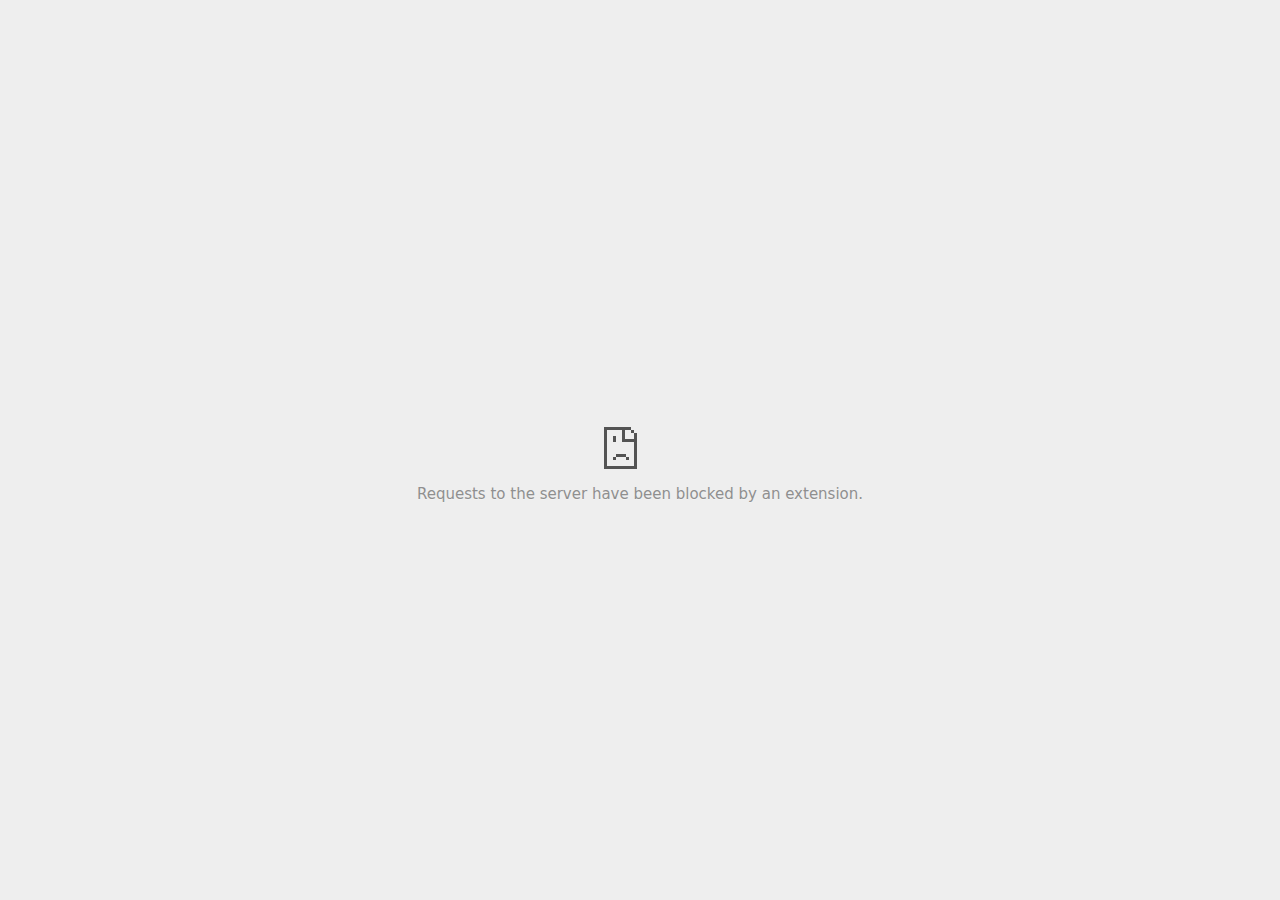
<file: resources/img/y^2-x^2=1 graph - Google Search_files/saved_resource.html>
<!DOCTYPE html>
<!-- saved from url=(0029)chrome-error://chromewebdata/ -->
<html dir="ltr" lang="en" subframe="" i18n-processed=""><head><meta http-equiv="Content-Type" content="text/html; charset=UTF-8">
  
  <meta name="viewport" content="width=device-width, initial-scale=1.0,
                                 maximum-scale=1.0, user-scalable=no">
  <title>clients5.google.com</title>
  <style>/* Copyright 2017 The Chromium Authors. All rights reserved.
 * Use of this source code is governed by a BSD-style license that can be
 * found in the LICENSE file. */

a {
  color: rgb(88, 88, 88);
}

body {
  background-color: rgb(247, 247, 247);
  color: rgb(100, 100, 100);
}

#details-button {
  background: inherit;
  border: 0;
  float: none;
  margin: 0;
  padding: 10px 0;
  text-transform: uppercase;
}

.hidden {
  display: none;
}

html {
  -webkit-text-size-adjust: 100%;
  font-size: 125%;
}

.icon {
  background-repeat: no-repeat;
  background-size: 100%;
}</style>
  <style>/* Copyright 2014 The Chromium Authors. All rights reserved.
   Use of this source code is governed by a BSD-style license that can be
   found in the LICENSE file. */

button {
  border: 0;
  border-radius: 2px;
  box-sizing: border-box;
  color: #fff;
  cursor: pointer;
  float: right;
  font-size: .875em;
  margin: 0;
  padding: 10px 24px;
  transition: box-shadow 200ms cubic-bezier(0.4, 0, 0.2, 1);
  user-select: none;
}

[dir='rtl'] button {
  float: left;
}

.bad-clock button,
.captive-portal button,
.main-frame-blocked button,
.neterror button,
.offline button,
.ssl button {
  background: rgb(66, 133, 244);
}

button:active {
  background: rgb(50, 102, 213);
  outline: 0;
}

button:hover {
  box-shadow: 0 1px 3px rgba(0, 0, 0, .50);
}

#debugging {
  display: inline;
  overflow: auto;
}

.debugging-content {
  line-height: 1em;
  margin-bottom: 0;
  margin-top: 1em;
}

.debugging-content-fixed-width {
  display: block;
  font-family: monospace;
  font-size: 1.2em;
  margin-top: 0.5em;
}

.debugging-title {
  font-weight: bold;
}

#details {
  color: #696969;
  margin: 0 0 50px;
}

#details p:not(:first-of-type) {
  margin-top: 20px;
}

#details-button:hover {
  box-shadow: inherit;
  text-decoration: underline;
}

.error-code {
  color: #646464;
  font-size: .86667em;
  text-transform: uppercase;
}

#error-debugging-info {
  font-size: 0.8em;
}

h1 {
  color: #333;
  font-size: 1.6em;
  font-weight: normal;
  line-height: 1.25em;
  margin-bottom: 16px;
}

h2 {
  font-size: 1.2em;
  font-weight: normal;
}

.icon {
  height: 72px;
  margin: 0 0 40px;
  width: 72px;
}

input[type=checkbox] {
  opacity: 0;
}

input[type=checkbox]:focus ~ .checkbox {
  outline: -webkit-focus-ring-color auto 5px;
}

.interstitial-wrapper {
  box-sizing: border-box;
  font-size: 1em;
  line-height: 1.6em;
  margin: 14vh auto 0;
  max-width: 600px;
  width: 100%;
}

#main-message > p {
  display: inline;
}

#extended-reporting-opt-in {
  font-size: .875em;
  margin-top: 39px;
}

#extended-reporting-opt-in label {
  position: relative;
  display: flex;
  align-items: flex-start;
}

.nav-wrapper {
  margin-top: 51px;
}

.nav-wrapper::after {
  clear: both;
  content: '';
  display: table;
  width: 100%;
}

.small-link {
  color: #696969;
  font-size: .875em;
}

.checkboxes {
  flex: 0 0 24px;
}

.checkbox {
  background: transparent;
  border: 1px solid white;
  border-radius: 2px;
  display: block;
  height: 14px;
  left: 0;
  position: absolute;
  right: 0;
  top: 3px;
  width: 14px;
}

.checkbox::before {
  background: transparent;
  border: 2px solid white;
  border-right-width: 0;
  border-top-width: 0;
  content: '';
  height: 4px;
  left: 2px;
  opacity: 0;
  position: absolute;
  top: 3px;
  transform: rotate(-45deg);
  width: 9px;
}

input[type=checkbox]:checked ~ .checkbox::before {
  opacity: 1;
}

@media (max-width: 700px) {
  .interstitial-wrapper {
    padding: 0 10%;
  }

  #error-debugging-info {
    overflow: auto;
  }
}

@media (max-height: 600px) {
  .error-code {
    margin-top: 10px;
  }
}

@media (max-width: 420px) {
  button,
  [dir='rtl'] button,
  .small-link {
    float: none;
    font-size: .825em;
    font-weight: 400;
    margin: 0;
    text-transform: uppercase;
    width: 100%;
  }

  #details {
    margin: 20px 0 20px 0;
  }

  #details p:not(:first-of-type) {
    margin-top: 10px;
  }

  #details-button {
    display: block;
    margin-top: 20px;
    text-align: center;
    width: 100%;
  }

  .interstitial-wrapper {
    padding: 0 5%;
  }

  #extended-reporting-opt-in {
    margin-top: 24px;
  }

  .nav-wrapper {
    margin-top: 30px;
  }
}

/**
 * Mobile specific styling.
 * Navigation buttons are anchored to the bottom of the screen.
 * Details message replaces the top content in its own scrollable area.
 */

@media (max-width: 420px) {
  #details-button {
    border: 0;
    margin: 28px 0 0;
  }

  .secondary-button {
    -webkit-margin-end: 0;
    margin-top: 16px;
  }
}

/* Fixed nav. */
@media (min-width: 240px) and (max-width: 420px) and
       (min-height: 401px),
       (min-width: 421px) and (min-height: 240px) and
       (max-height: 560px) {
  body .nav-wrapper {
    background: #f7f7f7;
    bottom: 0;
    box-shadow: 0 -22px 40px rgb(247, 247, 247);
    margin: 0;
    max-width: 736px;
    padding-left: 0px;
    padding-right: 48px;
    position: fixed;
    z-index: 2;
  }

  .interstitial-wrapper {
    max-width: 736px;
  }

  #details,
  #main-content {
    padding-bottom: 40px;
  }

  #details {
    padding-top: 5.5vh;
  }
}

@media (max-width: 420px) and (orientation: portrait),
       (max-height: 560px) {
  body {
    margin: 0 auto;
  }

  button,
  [dir='rtl'] button,
  button.small-link {
    font-family: Roboto-Regular,Helvetica;
    font-size: .933em;
    font-weight: 600;
    margin: 6px 0;
    text-transform: uppercase;
    transform: translatez(0);
  }

  .nav-wrapper {
    box-sizing: border-box;
    padding-bottom: 8px;
    width: 100%;
  }

  .error-code {
    margin-top: 0;
  }

  #details {
    box-sizing: border-box;
    height: auto;
    margin: 0;
    opacity: 1;
    transition: opacity 250ms cubic-bezier(0.4, 0, 0.2, 1);
  }

  #details.hidden,
  #main-content.hidden {
    display: block;
    height: 0;
    opacity: 0;
    overflow: hidden;
    padding-bottom: 0;
    transition: none;
  }

  #details-button {
    padding-bottom: 16px;
    padding-top: 16px;
  }

  h1 {
    font-size: 1.5em;
    margin-bottom: 8px;
  }

  .icon {
    margin-bottom: 5.69vh;
  }

  .interstitial-wrapper {
    box-sizing: border-box;
    margin: 7vh auto 12px;
    padding: 0 24px;
    position: relative;
  }

  .interstitial-wrapper p {
    font-size: .95em;
    line-height: 1.61em;
    margin-top: 8px;
  }

  #main-content {
    margin: 0;
    transition: opacity 100ms cubic-bezier(0.4, 0, 0.2, 1);
  }

  .small-link {
    border: 0;
  }

  .suggested-left > #control-buttons,
  .suggested-right > #control-buttons {
    float: none;
    margin: 0;
  }
}

@media (min-width: 421px) and (min-height: 500px) and (max-height: 560px) {
  .interstitial-wrapper {
    margin-top: 10vh;
  }
}

@media (min-height: 400px) and (orientation:portrait) {
  .interstitial-wrapper {
    margin-bottom: 145px;
  }
}

@media (min-height: 299px) {
  .nav-wrapper {
    padding-bottom: 16px;
  }
}

@media (min-height: 500px) and (max-height: 650px) and (max-width: 414px) and
       (orientation: portrait) {
  .interstitial-wrapper {
    margin-top: 7vh;
  }
}

@media (min-height: 650px) and (max-width: 414px) and (orientation: portrait) {
  .interstitial-wrapper {
    margin-top: 10vh;
  }
}

/* Small mobile screens. No fixed nav. */
@media (max-height: 400px) and (orientation: portrait),
       (max-height: 239px) and (orientation: landscape),
       (max-width: 419px) and (max-height: 399px) {
  .interstitial-wrapper {
    display: flex;
    flex-direction: column;
    margin-bottom: 0;
  }

  #details {
    flex: 1 1 auto;
    order: 0;
  }

  #main-content {
    flex: 1 1 auto;
    order: 0;
  }

  .nav-wrapper {
    flex: 0 1 auto;
    margin-top: 8px;
    order: 1;
    padding-left: 0;
    padding-right: 0;
    position: relative;
    width: 100%;
  }
}

@media (max-width: 239px) and (orientation: portrait) {
  .nav-wrapper {
    padding-left: 0;
    padding-right: 0;
  }
}
</style>
  <style>/* Copyright 2013 The Chromium Authors. All rights reserved.
 * Use of this source code is governed by a BSD-style license that can be
 * found in the LICENSE file. */

/* Don't use the main frame div when the error is in a subframe. */
html[subframe] #main-frame-error {
  display: none;
}

/* Don't use the subframe error div when the error is in a main frame. */
html:not([subframe]) #sub-frame-error {
  display: none;
}

#diagnose-button {
  -webkit-margin-start: 0;
  float: none;
  margin-bottom: 10px;
  margin-top: 20px;
}

h1 {
  margin-top: 0;
  word-wrap: break-word;
}

h1 span {
  font-weight: 500;
}

h2 {
  color: #666;
  font-size: 1.2em;
  font-weight: normal;
  margin: 10px 0;
}

a {
  color: rgb(17, 85, 204);
  text-decoration: none;
}

.icon {
  -webkit-user-select: none;
  display: inline-block;
}

.icon-generic {
  /**
   * Can't access chrome://theme/IDR_ERROR_NETWORK_GENERIC from an untrusted
   * renderer process, so embed the resource manually.
   */
  content: -webkit-image-set(
      url([data-uri]) 1x,
      url([data-uri]) 2x);
}

.icon-offline {
  content: -webkit-image-set(
      url([data-uri]) 1x,
      url([data-uri]) 2x);
  position: relative;
}

.icon-disabled {
  content: -webkit-image-set(
      url([data-uri]) 1x,
      url([data-uri]) 2x);
  width: 112px;
}

.error-code {
  display: block;
  font-size: .8em;
}

#content-top {
  margin: 20px;
}

#help-box-inner {
  background-color: #f9f9f9;
  border-top: 1px solid #EEE;
  color: #444;
  padding: 20px;
  text-align: start;
}

.hidden {
  display: none;
}

#suggestion {
  margin-top: 15px;
}

#suggestions-list p {
  -webkit-margin-after: 0;
}

#suggestions-list ul {
  margin-top: 0;
}

.single-suggestion {
  list-style-type: none;
  padding-left: 0;
}

#short-suggestion {
  margin-top: 5px;
}

#sub-frame-error-details {

  color: #8F8F8F;

  /* Not done on mobile for performance reasons. */
  text-shadow: 0 1px 0 rgba(255,255,255,0.3);

}

[jscontent=hostName],
[jscontent=failedUrl] {
  overflow-wrap: break-word;
}

#search-container {
  /* Prevents a space between controls. */
  display: flex;
  margin-top: 20px;
}

#search-box {
  border: 1px solid #cdcdcd;
  flex-grow: 1;
  font-size: 1em;
  height: 26px;
  margin-right: 0;
  padding: 1px 9px;
}

#search-box:focus {
  border: 1px solid rgb(93, 154, 255);
  outline: none;
}

#search-button {
  border: none;
  border-bottom-left-radius: 0;
  border-top-left-radius: 0;
  box-shadow: none;
  display: flex;
  height: 30px;
  margin: 0;
  padding: 0;
  width: 60px;
}

#search-image {
  content:
      -webkit-image-set(
          url([data-uri]) 1x,
          url([data-uri]) 2x);
  margin: auto;
}

.secondary-button {
  -webkit-margin-end: 16px;
  background: #d9d9d9;
  color: #696969;
}

.snackbar {
  background: #323232;
  border-radius: 2px;
  bottom: 24px;
  box-sizing: border-box;
  color: #fff;
  font-size: .87em;
  left: 24px;
  max-width: 568px;
  min-width: 288px;
  opacity: 0;
  padding: 16px 24px 12px;
  position: fixed;
  transform: translateY(90px);
  will-change: opacity, transform;
  z-index: 999;
}

.snackbar-show {
  -webkit-animation:
    show-snackbar .25s cubic-bezier(0.0, 0.0, 0.2, 1) forwards,
    hide-snackbar .25s cubic-bezier(0.4, 0.0, 1, 1) forwards 5s;
}

@-webkit-keyframes show-snackbar {
  100% {
    opacity: 1;
    transform: translateY(0);
  }
}

@-webkit-keyframes hide-snackbar {
  0% {
    opacity: 1;
    transform: translateY(0);
  }
  100% {
    opacity: 0;
    transform: translateY(90px);
  }
}

.suggestions {
  margin-top: 18px;
}

.suggestion-header {
  font-weight: bold;
  margin-bottom: 4px;
}

.suggestion-body {
  color: #777;
}

/* Increase line height at higher resolutions. */
@media (min-width: 641px) and (min-height: 641px) {
  #help-box-inner {
    line-height: 18px;
  }
}

/* Decrease padding at low sizes. */
@media (max-width: 640px), (max-height: 640px) {
  h1 {
    margin: 0 0 15px;
  }
  #content-top {
    margin: 15px;
  }
  #help-box-inner {
    padding: 20px;
  }
  .suggestions {
    margin-top: 10px;
  }
  .suggestion-header {
    margin-bottom: 0;
  }
}

/* Don't allow overflow when in a subframe. */
html[subframe] body {
  overflow: hidden;
}

#sub-frame-error {
  -webkit-align-items: center;
  background-color: #DDD;
  display: -webkit-flex;
  -webkit-flex-flow: column;
  height: 100%;
  -webkit-justify-content: center;
  left: 0;
  position: absolute;
  text-align: center;
  top: 0;
  transition: background-color .2s ease-in-out;
  width: 100%;
}

#sub-frame-error:hover {
  background-color: #EEE;
}

#sub-frame-error .icon-generic {
  margin: 0 0 16px;
}

#sub-frame-error-details {
  margin: 0 10px;
  text-align: center;
  visibility: hidden;
}

/* Show details only when hovering. */
#sub-frame-error:hover #sub-frame-error-details {
  visibility: visible;
}

/* If the iframe is too small, always hide the error code. */
/* TODO(mmenke): See if overflow: no-display works better, once supported. */
@media (max-width: 200px), (max-height: 95px) {
  #sub-frame-error-details {
    display: none;
  }
}

/* Adjust icon for small embedded frames in apps. */
@media (max-height: 100px) {
  #sub-frame-error .icon-generic {
    height: auto;
    margin: 0;
    padding-top: 0;
    width: 25px;
  }
}

/* details-button is special; it's a <button> element that looks like a link. */
#details-button {
  box-shadow: none;
  min-width: 0;
}

/* Styles for platform dependent separation of controls and details button. */
.suggested-left > #control-buttons,
.suggested-left #stale-load-button,
.suggested-right > #details-button {
  float: left;
}

.suggested-right > #control-buttons,
.suggested-right #stale-load-button,
.suggested-left > #details-button {
  float: right;
}

.suggested-left .secondary-button {
  -webkit-margin-end: 0px;
  -webkit-margin-start: 16px;
}

#details-button.singular {
  float: none;
}

/* download-button shows both icon and text. */
#download-button {
  box-shadow: none;
  position: relative;
}

#download-button:before {
  -webkit-margin-end: 4px;
  background: -webkit-image-set(
      url([data-uri]) 1x,
      url([data-uri]) 2x)
    no-repeat;
  content: '';
  display: inline-block;
  width: 24px;
  height: 24px;
  vertical-align: middle;
}

#download-button:disabled {
  background: rgb(180, 206, 249);
  color: rgb(255, 255, 255);
}

#buttons::after {
  clear: both;
  content: '';
  display: block;
  width: 100%;
}

/* Offline page */
.offline {
  transition: -webkit-filter 1.5s cubic-bezier(0.65, 0.05, 0.36, 1),
              background-color 1.5s cubic-bezier(0.65, 0.05, 0.36, 1);
  will-change: -webkit-filter, background-color;
}

.offline #main-message > p {
  display: none;
}

.offline.inverted {
  -webkit-filter: invert(100%);
  background-color: #000;
}

.offline .interstitial-wrapper {
  color: #2b2b2b;
  font-size: 1em;
  line-height: 1.55;
  margin: 0 auto;
  max-width: 600px;
  padding-top: 100px;
  width: 100%;
}

.offline .runner-container {
  direction: ltr;
  height: 150px;
  max-width: 600px;
  overflow: hidden;
  position: absolute;
  top: 35px;
  width: 44px;
}

.offline .runner-canvas {
  height: 150px;
  max-width: 600px;
  opacity: 1;
  overflow: hidden;
  position: absolute;
  top: 0;
  z-index: 2;
}

.offline .controller {
  background: rgba(247,247,247, .1);
  height: 100vh;
  left: 0;
  position: absolute;
  top: 0;
  width: 100vw;
  z-index: 1;
}

#offline-resources {
  display: none;
}

@media (max-width: 420px) {
  .suggested-left > #control-buttons,
  .suggested-right > #control-buttons {
    float: none;
  }

  .snackbar {
    left: 0;
    bottom: 0;
    width: 100%;
    border-radius: 0;
  }
}

@media (max-height: 350px) {
  h1 {
    margin: 0 0 15px;
  }

  .icon-offline {
    margin: 0 0 10px;
  }

  .interstitial-wrapper {
    margin-top: 5%;
  }

  .nav-wrapper {
    margin-top: 30px;
  }
}

@media (min-width: 420px) and (max-width: 736px) and
       (min-height: 240px) and (max-height: 420px) and
       (orientation:landscape) {
  .interstitial-wrapper {
    margin-bottom: 100px;
  }
}

@media (min-height: 240px) and (orientation: landscape) {
  .offline .interstitial-wrapper {
    margin-bottom: 90px;
  }

  .icon-offline {
    margin-bottom: 20px;
  }
}

@media (max-height: 320px) and (orientation: landscape) {
  .icon-offline {
    margin-bottom: 0;
  }

  .offline .runner-container {
    top: 10px;
  }
}

@media (max-width: 240px) {
  button {
    padding-left: 12px;
    padding-right: 12px;
  }

  .interstitial-wrapper {
    overflow: inherit;
    padding: 0 8px;
  }
}

@media (max-width: 120px) {
  button {
    width: auto;
  }
}

.arcade-mode,
.arcade-mode .runner-container,
.arcade-mode .runner-canvas {
  image-rendering: pixelated;
  max-width: 100%;
  overflow: hidden;
}

.arcade-mode #buttons,
.arcade-mode #main-content {
  opacity: 0;
  overflow: hidden;
}

.arcade-mode .interstitial-wrapper {
  height: 100vh;
  max-width: 100%;
  overflow: hidden;
}

.arcade-mode .runner-container {
  left: 0;
  margin: auto;
  right: 0;
  transform-origin: top center;
  transition: transform 250ms cubic-bezier(0.4, 0.0, 1, 1) .4s;
  z-index: 2;
}
</style>
  <script>// Copyright 2017 The Chromium Authors. All rights reserved.
// Use of this source code is governed by a BSD-style license that can be
// found in the LICENSE file.

// This is the shared code for security interstitials. It is used for both SSL
// interstitials and Safe Browsing interstitials.

// Should match security_interstitials::SecurityInterstitialCommands
/** @enum| {string} */
var SecurityInterstitialCommandId = {
  CMD_DONT_PROCEED: 0,
  CMD_PROCEED: 1,
  // Ways for user to get more information
  CMD_SHOW_MORE_SECTION: 2,
  CMD_OPEN_HELP_CENTER: 3,
  CMD_OPEN_DIAGNOSTIC: 4,
  // Primary button actions
  CMD_RELOAD: 5,
  CMD_OPEN_DATE_SETTINGS: 6,
  CMD_OPEN_LOGIN: 7,
  // Safe Browsing Extended Reporting
  CMD_DO_REPORT: 8,
  CMD_DONT_REPORT: 9,
  CMD_OPEN_REPORTING_PRIVACY: 10,
  CMD_OPEN_WHITEPAPER: 11,
  // Report a phishing error.
  CMD_REPORT_PHISHING_ERROR: 12
};

var HIDDEN_CLASS = 'hidden';

/**
 * A convenience method for sending commands to the parent page.
 * @param {string} cmd  The command to send.
 */
function sendCommand(cmd) {
// 
  window.domAutomationController.send(cmd);
// 
// 
}

/**
 * Call this to stop clicks on <a href="#"> links from scrolling to the top of
 * the page (and possibly showing a # in the link).
 */
function preventDefaultOnPoundLinkClicks() {
  document.addEventListener('click', function(e) {
    var anchor = findAncestor(/** @type {Node} */ (e.target), function(el) {
      return el.tagName == 'A';
    });
    // Use getAttribute() to prevent URL normalization.
    if (anchor && anchor.getAttribute('href') == '#')
      e.preventDefault();
  });
}
</script>
  <script>// Copyright 2015 The Chromium Authors. All rights reserved.
// Use of this source code is governed by a BSD-style license that can be
// found in the LICENSE file.

var mobileNav = false;

/**
 * For small screen mobile the navigation buttons are moved
 * below the advanced text.
 */
function onResize() {
  var helpOuterBox = document.querySelector('#details');
  var mainContent = document.querySelector('#main-content');
  var mediaQuery = '(min-width: 240px) and (max-width: 420px) and ' +
      '(min-height: 401px), ' +
      '(max-height: 560px) and (min-height: 240px) and ' +
      '(min-width: 421px)';

  var detailsHidden = helpOuterBox.classList.contains(HIDDEN_CLASS);
  var runnerContainer = document.querySelector('.runner-container');

  // Check for change in nav status.
  if (mobileNav != window.matchMedia(mediaQuery).matches) {
    mobileNav = !mobileNav;

    // Handle showing the top content / details sections according to state.
    if (mobileNav) {
      mainContent.classList.toggle(HIDDEN_CLASS, !detailsHidden);
      helpOuterBox.classList.toggle(HIDDEN_CLASS, detailsHidden);
      if (runnerContainer) {
        runnerContainer.classList.toggle(HIDDEN_CLASS, !detailsHidden);
      }
    } else if (!detailsHidden) {
      // Non mobile nav with visible details.
      mainContent.classList.remove(HIDDEN_CLASS);
      helpOuterBox.classList.remove(HIDDEN_CLASS);
      if (runnerContainer) {
        runnerContainer.classList.remove(HIDDEN_CLASS);
      }
    }
  }
}

function setupMobileNav() {
  window.addEventListener('resize', onResize);
  onResize();
}

document.addEventListener('DOMContentLoaded', setupMobileNav);
</script>
  <script>// Copyright 2013 The Chromium Authors. All rights reserved.
// Use of this source code is governed by a BSD-style license that can be
// found in the LICENSE file.

function toggleHelpBox() {
  var helpBoxOuter = document.getElementById('details');
  helpBoxOuter.classList.toggle(HIDDEN_CLASS);
  var detailsButton = document.getElementById('details-button');
  if (helpBoxOuter.classList.contains(HIDDEN_CLASS))
    detailsButton.innerText = detailsButton.detailsText;
  else
    detailsButton.innerText = detailsButton.hideDetailsText;

  // Details appears over the main content on small screens.
  if (mobileNav) {
    document.getElementById('main-content').classList.toggle(HIDDEN_CLASS);
    var runnerContainer = document.querySelector('.runner-container');
    if (runnerContainer) {
      runnerContainer.classList.toggle(HIDDEN_CLASS);
    }
  }
}

function diagnoseErrors() {
// 
    if (window.errorPageController)
      errorPageController.diagnoseErrorsButtonClick();
// 
// 
}

// Subframes use a different layout but the same html file.  This is to make it
// easier to support platforms that load the error page via different
// mechanisms (Currently just iOS).
if (window.top.location != window.location)
  document.documentElement.setAttribute('subframe', '');

// Re-renders the error page using |strings| as the dictionary of values.
// Used by NetErrorTabHelper to update DNS error pages with probe results.
function updateForDnsProbe(strings) {
  var context = new JsEvalContext(strings);
  jstProcess(context, document.getElementById('t'));
}

// Given the classList property of an element, adds an icon class to the list
// and removes the previously-
function updateIconClass(classList, newClass) {
  var oldClass;

  if (classList.hasOwnProperty('last_icon_class')) {
    oldClass = classList['last_icon_class'];
    if (oldClass == newClass)
      return;
  }

  classList.add(newClass);
  if (oldClass !== undefined)
    classList.remove(oldClass);

  classList['last_icon_class'] = newClass;

  if (newClass == 'icon-offline') {
    document.body.classList.add('offline');
    new Runner('.interstitial-wrapper');
  } else {
    document.body.classList.add('neterror');
  }
}

// Does a search using |baseSearchUrl| and the text in the search box.
function search(baseSearchUrl) {
  var searchTextNode = document.getElementById('search-box');
  document.location = baseSearchUrl + searchTextNode.value;
  return false;
}

// Use to track clicks on elements generated by the navigation correction
// service.  If |trackingId| is negative, the element does not come from the
// correction service.
function trackClick(trackingId) {
  // This can't be done with XHRs because XHRs are cancelled on navigation
  // start, and because these are cross-site requests.
  if (trackingId >= 0 && errorPageController)
    errorPageController.trackClick(trackingId);
}

// Called when an <a> tag generated by the navigation correction service is
// clicked.  Separate function from trackClick so the resources don't have to
// be updated if new data is added to jstdata.
function linkClicked(jstdata) {
  trackClick(jstdata.trackingId);
}

// Implements button clicks.  This function is needed during the transition
// between implementing these in trunk chromium and implementing them in
// iOS.
function reloadButtonClick(url) {
  if (window.errorPageController) {
    errorPageController.reloadButtonClick();
  } else {
    location = url;
  }
}

function showSavedCopyButtonClick() {
  if (window.errorPageController) {
    errorPageController.showSavedCopyButtonClick();
  }
}

function downloadButtonClick() {
  if (window.errorPageController) {
    errorPageController.downloadButtonClick();
    var downloadButton = document.getElementById('download-button');
    downloadButton.disabled = true;
    downloadButton.textContent = downloadButton.disabledText;
  }
}

function detailsButtonClick() {
  if (window.errorPageController)
    errorPageController.detailsButtonClick();
}

/**
 * Replace the reload button with the Google cached copy suggestion.
 */
function setUpCachedButton(buttonStrings) {
  var reloadButton = document.getElementById('reload-button');

  reloadButton.textContent = buttonStrings.msg;
  var url = buttonStrings.cacheUrl;
  var trackingId = buttonStrings.trackingId;
  reloadButton.onclick = function(e) {
    e.preventDefault();
    trackClick(trackingId);
    if (window.errorPageController) {
      errorPageController.trackCachedCopyButtonClick();
    }
    location = url;
  };
  reloadButton.style.display = '';
  document.getElementById('control-buttons').hidden = false;
}

var primaryControlOnLeft = true;
// 
primaryControlOnLeft = false;
// 

function onDocumentLoad() {
  var controlButtonDiv = document.getElementById('control-buttons');
  var reloadButton = document.getElementById('reload-button');
  var detailsButton = document.getElementById('details-button');
  var showSavedCopyButton = document.getElementById('show-saved-copy-button');
  var downloadButton = document.getElementById('download-button');

  var reloadButtonVisible = loadTimeData.valueExists('reloadButton') &&
      loadTimeData.getValue('reloadButton').msg;
  var showSavedCopyButtonVisible =
      loadTimeData.valueExists('showSavedCopyButton') &&
      loadTimeData.getValue('showSavedCopyButton').msg;
  var downloadButtonVisible =
      loadTimeData.valueExists('downloadButton') &&
      loadTimeData.getValue('downloadButton').msg;

  var primaryButton, secondaryButton;
  if (showSavedCopyButton.primary) {
    primaryButton = showSavedCopyButton;
    secondaryButton = reloadButton;
  } else {
    primaryButton = reloadButton;
    secondaryButton = showSavedCopyButton;
  }

  // Sets up the proper button layout for the current platform.
  if (primaryControlOnLeft) {
    buttons.classList.add('suggested-left');
    controlButtonDiv.insertBefore(secondaryButton, primaryButton);
  } else {
    buttons.classList.add('suggested-right');
    controlButtonDiv.insertBefore(primaryButton, secondaryButton);
  }

  // Check for Google cached copy suggestion.
  if (loadTimeData.valueExists('cacheButton')) {
    setUpCachedButton(loadTimeData.getValue('cacheButton'));
  }

  if (reloadButton.style.display == 'none' &&
      showSavedCopyButton.style.display == 'none' &&
      downloadButton.style.display == 'none') {
    detailsButton.classList.add('singular');
  }

  // Show control buttons.
  if (reloadButtonVisible || showSavedCopyButtonVisible ||
      downloadButtonVisible) {
    controlButtonDiv.hidden = false;

    // Set the secondary button state in the cases of two call to actions.
    if ((reloadButtonVisible || downloadButtonVisible) &&
        showSavedCopyButtonVisible) {
      secondaryButton.classList.add('secondary-button');
    }
  }
}

document.addEventListener('DOMContentLoaded', onDocumentLoad);
</script>
  <script>// Copyright (c) 2014 The Chromium Authors. All rights reserved.
// Use of this source code is governed by a BSD-style license that can be
// found in the LICENSE file.
(function() {
'use strict';
/**
 * T-Rex runner.
 * @param {string} outerContainerId Outer containing element id.
 * @param {Object} opt_config
 * @constructor
 * @export
 */
function Runner(outerContainerId, opt_config) {
  // Singleton
  if (Runner.instance_) {
    return Runner.instance_;
  }
  Runner.instance_ = this;

  this.outerContainerEl = document.querySelector(outerContainerId);
  this.containerEl = null;
  this.snackbarEl = null;

  this.config = opt_config || Runner.config;
  // Logical dimensions of the container.
  this.dimensions = Runner.defaultDimensions;

  this.canvas = null;
  this.canvasCtx = null;

  this.tRex = null;

  this.distanceMeter = null;
  this.distanceRan = 0;

  this.highestScore = 0;

  this.time = 0;
  this.runningTime = 0;
  this.msPerFrame = 1000 / FPS;
  this.currentSpeed = this.config.SPEED;

  this.obstacles = [];

  this.activated = false; // Whether the easter egg has been activated.
  this.playing = false; // Whether the game is currently in play state.
  this.crashed = false;
  this.paused = false;
  this.inverted = false;
  this.invertTimer = 0;
  this.resizeTimerId_ = null;

  this.playCount = 0;

  // Sound FX.
  this.audioBuffer = null;
  this.soundFx = {};

  // Global web audio context for playing sounds.
  this.audioContext = null;

  // Images.
  this.images = {};
  this.imagesLoaded = 0;

  if (this.isDisabled()) {
    this.setupDisabledRunner();
  } else {
    this.loadImages();
  }
}
window['Runner'] = Runner;


/**
 * Default game width.
 * @const
 */
var DEFAULT_WIDTH = 600;

/**
 * Frames per second.
 * @const
 */
var FPS = 60;

/** @const */
var IS_HIDPI = window.devicePixelRatio > 1;

/** @const */
var IS_IOS = /iPad|iPhone|iPod/.test(window.navigator.platform);

/** @const */
var IS_MOBILE = /Android/.test(window.navigator.userAgent) || IS_IOS;

/** @const */
var IS_TOUCH_ENABLED = 'ontouchstart' in window;

/** @const */
var ARCADE_MODE_URL = 'chrome://dino/';

/**
 * Default game configuration.
 * @enum {number}
 */
Runner.config = {
  ACCELERATION: 0.001,
  BG_CLOUD_SPEED: 0.2,
  BOTTOM_PAD: 10,
  CLEAR_TIME: 3000,
  CLOUD_FREQUENCY: 0.5,
  GAMEOVER_CLEAR_TIME: 750,
  GAP_COEFFICIENT: 0.6,
  GRAVITY: 0.6,
  INITIAL_JUMP_VELOCITY: 12,
  INVERT_FADE_DURATION: 12000,
  INVERT_DISTANCE: 700,
  MAX_BLINK_COUNT: 3,
  MAX_CLOUDS: 6,
  MAX_OBSTACLE_LENGTH: 3,
  MAX_OBSTACLE_DUPLICATION: 2,
  MAX_SPEED: 13,
  MIN_JUMP_HEIGHT: 35,
  MOBILE_SPEED_COEFFICIENT: 1.2,
  RESOURCE_TEMPLATE_ID: 'audio-resources',
  SPEED: 6,
  SPEED_DROP_COEFFICIENT: 3,
  ARCADE_MODE_INITIAL_TOP_POSITION: 35,
  ARCADE_MODE_TOP_POSITION_PERCENT: 0.1
};


/**
 * Default dimensions.
 * @enum {string}
 */
Runner.defaultDimensions = {
  WIDTH: DEFAULT_WIDTH,
  HEIGHT: 150
};


/**
 * CSS class names.
 * @enum {string}
 */
Runner.classes = {
  ARCADE_MODE: 'arcade-mode',
  CANVAS: 'runner-canvas',
  CONTAINER: 'runner-container',
  CRASHED: 'crashed',
  ICON: 'icon-offline',
  INVERTED: 'inverted',
  SNACKBAR: 'snackbar',
  SNACKBAR_SHOW: 'snackbar-show',
  TOUCH_CONTROLLER: 'controller'
};


/**
 * Sprite definition layout of the spritesheet.
 * @enum {Object}
 */
Runner.spriteDefinition = {
  LDPI: {
    CACTUS_LARGE: {x: 332, y: 2},
    CACTUS_SMALL: {x: 228, y: 2},
    CLOUD: {x: 86, y: 2},
    HORIZON: {x: 2, y: 54},
    MOON: {x: 484, y: 2},
    PTERODACTYL: {x: 134, y: 2},
    RESTART: {x: 2, y: 2},
    TEXT_SPRITE: {x: 655, y: 2},
    TREX: {x: 848, y: 2},
    STAR: {x: 645, y: 2}
  },
  HDPI: {
    CACTUS_LARGE: {x: 652, y: 2},
    CACTUS_SMALL: {x: 446, y: 2},
    CLOUD: {x: 166, y: 2},
    HORIZON: {x: 2, y: 104},
    MOON: {x: 954, y: 2},
    PTERODACTYL: {x: 260, y: 2},
    RESTART: {x: 2, y: 2},
    TEXT_SPRITE: {x: 1294, y: 2},
    TREX: {x: 1678, y: 2},
    STAR: {x: 1276, y: 2}
  }
};


/**
 * Sound FX. Reference to the ID of the audio tag on interstitial page.
 * @enum {string}
 */
Runner.sounds = {
  BUTTON_PRESS: 'offline-sound-press',
  HIT: 'offline-sound-hit',
  SCORE: 'offline-sound-reached'
};


/**
 * Key code mapping.
 * @enum {Object}
 */
Runner.keycodes = {
  JUMP: {'38': 1, '32': 1},  // Up, spacebar
  DUCK: {'40': 1},  // Down
  RESTART: {'13': 1}  // Enter
};


/**
 * Runner event names.
 * @enum {string}
 */
Runner.events = {
  ANIM_END: 'webkitAnimationEnd',
  CLICK: 'click',
  KEYDOWN: 'keydown',
  KEYUP: 'keyup',
  MOUSEDOWN: 'mousedown',
  MOUSEUP: 'mouseup',
  RESIZE: 'resize',
  TOUCHEND: 'touchend',
  TOUCHSTART: 'touchstart',
  VISIBILITY: 'visibilitychange',
  BLUR: 'blur',
  FOCUS: 'focus',
  LOAD: 'load'
};

Runner.prototype = {
  /**
   * Whether the easter egg has been disabled. CrOS enterprise enrolled devices.
   * @return {boolean}
   */
  isDisabled: function() {
    return loadTimeData && loadTimeData.valueExists('disabledEasterEgg');
  },

  /**
   * For disabled instances, set up a snackbar with the disabled message.
   */
  setupDisabledRunner: function() {
    this.containerEl = document.createElement('div');
    this.containerEl.className = Runner.classes.SNACKBAR;
    this.containerEl.textContent = loadTimeData.getValue('disabledEasterEgg');
    this.outerContainerEl.appendChild(this.containerEl);

    // Show notification when the activation key is pressed.
    document.addEventListener(Runner.events.KEYDOWN, function(e) {
      if (Runner.keycodes.JUMP[e.keyCode]) {
        this.containerEl.classList.add(Runner.classes.SNACKBAR_SHOW);
        document.querySelector('.icon').classList.add('icon-disabled');
      }
    }.bind(this));
  },

  /**
   * Setting individual settings for debugging.
   * @param {string} setting
   * @param {*} value
   */
  updateConfigSetting: function(setting, value) {
    if (setting in this.config && value != undefined) {
      this.config[setting] = value;

      switch (setting) {
        case 'GRAVITY':
        case 'MIN_JUMP_HEIGHT':
        case 'SPEED_DROP_COEFFICIENT':
          this.tRex.config[setting] = value;
          break;
        case 'INITIAL_JUMP_VELOCITY':
          this.tRex.setJumpVelocity(value);
          break;
        case 'SPEED':
          this.setSpeed(value);
          break;
      }
    }
  },

  /**
   * Cache the appropriate image sprite from the page and get the sprite sheet
   * definition.
   */
  loadImages: function() {
    if (IS_HIDPI) {
      Runner.imageSprite = document.getElementById('offline-resources-2x');
      this.spriteDef = Runner.spriteDefinition.HDPI;
    } else {
      Runner.imageSprite = document.getElementById('offline-resources-1x');
      this.spriteDef = Runner.spriteDefinition.LDPI;
    }

    if (Runner.imageSprite.complete) {
      this.init();
    } else {
      // If the images are not yet loaded, add a listener.
      Runner.imageSprite.addEventListener(Runner.events.LOAD,
          this.init.bind(this));
    }
  },

  /**
   * Load and decode base 64 encoded sounds.
   */
  loadSounds: function() {
    if (!IS_IOS) {
      this.audioContext = new AudioContext();

      var resourceTemplate =
          document.getElementById(this.config.RESOURCE_TEMPLATE_ID).content;

      for (var sound in Runner.sounds) {
        var soundSrc =
            resourceTemplate.getElementById(Runner.sounds[sound]).src;
        soundSrc = soundSrc.substr(soundSrc.indexOf(',') + 1);
        var buffer = decodeBase64ToArrayBuffer(soundSrc);

        // Async, so no guarantee of order in array.
        this.audioContext.decodeAudioData(buffer, function(index, audioData) {
            this.soundFx[index] = audioData;
          }.bind(this, sound));
      }
    }
  },

  /**
   * Sets the game speed. Adjust the speed accordingly if on a smaller screen.
   * @param {number} opt_speed
   */
  setSpeed: function(opt_speed) {
    var speed = opt_speed || this.currentSpeed;

    // Reduce the speed on smaller mobile screens.
    if (this.dimensions.WIDTH < DEFAULT_WIDTH) {
      var mobileSpeed = speed * this.dimensions.WIDTH / DEFAULT_WIDTH *
          this.config.MOBILE_SPEED_COEFFICIENT;
      this.currentSpeed = mobileSpeed > speed ? speed : mobileSpeed;
    } else if (opt_speed) {
      this.currentSpeed = opt_speed;
    }
  },

  /**
   * Game initialiser.
   */
  init: function() {
    // Hide the static icon.
    document.querySelector('.' + Runner.classes.ICON).style.visibility =
        'hidden';

    this.adjustDimensions();
    this.setSpeed();

    this.containerEl = document.createElement('div');
    this.containerEl.className = Runner.classes.CONTAINER;

    // Player canvas container.
    this.canvas = createCanvas(this.containerEl, this.dimensions.WIDTH,
        this.dimensions.HEIGHT, Runner.classes.PLAYER);

    this.canvasCtx = this.canvas.getContext('2d');
    this.canvasCtx.fillStyle = '#f7f7f7';
    this.canvasCtx.fill();
    Runner.updateCanvasScaling(this.canvas);

    // Horizon contains clouds, obstacles and the ground.
    this.horizon = new Horizon(this.canvas, this.spriteDef, this.dimensions,
        this.config.GAP_COEFFICIENT);

    // Distance meter
    this.distanceMeter = new DistanceMeter(this.canvas,
          this.spriteDef.TEXT_SPRITE, this.dimensions.WIDTH);

    // Draw t-rex
    this.tRex = new Trex(this.canvas, this.spriteDef.TREX);

    this.outerContainerEl.appendChild(this.containerEl);

    if (IS_MOBILE) {
      this.createTouchController();
    }

    this.startListening();
    this.update();

    window.addEventListener(Runner.events.RESIZE,
        this.debounceResize.bind(this));
  },

  /**
   * Create the touch controller. A div that covers whole screen.
   */
  createTouchController: function() {
    this.touchController = document.createElement('div');
    this.touchController.className = Runner.classes.TOUCH_CONTROLLER;
  },

  /**
   * Debounce the resize event.
   */
  debounceResize: function() {
    if (!this.resizeTimerId_) {
      this.resizeTimerId_ =
          setInterval(this.adjustDimensions.bind(this), 250);
    }
  },

  /**
   * Adjust game space dimensions on resize.
   */
  adjustDimensions: function() {
    clearInterval(this.resizeTimerId_);
    this.resizeTimerId_ = null;

    var boxStyles = window.getComputedStyle(this.outerContainerEl);
    var padding = Number(boxStyles.paddingLeft.substr(0,
        boxStyles.paddingLeft.length - 2));

    this.dimensions.WIDTH = this.outerContainerEl.offsetWidth - padding * 2;
    if (this.isArcadeMode()) {
      this.dimensions.WIDTH = Math.min(DEFAULT_WIDTH, this.dimensions.WIDTH);
      if (this.activated) {
        this.setArcadeModeContainerScale();
      }
    }

    // Redraw the elements back onto the canvas.
    if (this.canvas) {
      this.canvas.width = this.dimensions.WIDTH;
      this.canvas.height = this.dimensions.HEIGHT;

      Runner.updateCanvasScaling(this.canvas);

      this.distanceMeter.calcXPos(this.dimensions.WIDTH);
      this.clearCanvas();
      this.horizon.update(0, 0, true);
      this.tRex.update(0);

      // Outer container and distance meter.
      if (this.playing || this.crashed || this.paused) {
        this.containerEl.style.width = this.dimensions.WIDTH + 'px';
        this.containerEl.style.height = this.dimensions.HEIGHT + 'px';
        this.distanceMeter.update(0, Math.ceil(this.distanceRan));
        this.stop();
      } else {
        this.tRex.draw(0, 0);
      }

      // Game over panel.
      if (this.crashed && this.gameOverPanel) {
        this.gameOverPanel.updateDimensions(this.dimensions.WIDTH);
        this.gameOverPanel.draw();
      }
    }
  },

  /**
   * Play the game intro.
   * Canvas container width expands out to the full width.
   */
  playIntro: function() {
    if (!this.activated && !this.crashed) {
      this.playingIntro = true;
      this.tRex.playingIntro = true;

      // CSS animation definition.
      var keyframes = '@-webkit-keyframes intro { ' +
            'from { width:' + Trex.config.WIDTH + 'px }' +
            'to { width: ' + this.dimensions.WIDTH + 'px }' +
          '}';
      document.styleSheets[0].insertRule(keyframes, 0);

      this.containerEl.addEventListener(Runner.events.ANIM_END,
          this.startGame.bind(this));

      this.containerEl.style.webkitAnimation = 'intro .4s ease-out 1 both';
      this.containerEl.style.width = this.dimensions.WIDTH + 'px';

      if (this.touchController) {
        this.outerContainerEl.appendChild(this.touchController);
      }
      this.playing = true;
      this.activated = true;
    } else if (this.crashed) {
      this.restart();
    }
  },


  /**
   * Update the game status to started.
   */
  startGame: function() {
    if (this.isArcadeMode()) {
      this.setArcadeMode();
    }
    this.runningTime = 0;
    this.playingIntro = false;
    this.tRex.playingIntro = false;
    this.containerEl.style.webkitAnimation = '';
    this.playCount++;

    // Handle tabbing off the page. Pause the current game.
    document.addEventListener(Runner.events.VISIBILITY,
          this.onVisibilityChange.bind(this));

    window.addEventListener(Runner.events.BLUR,
          this.onVisibilityChange.bind(this));

    window.addEventListener(Runner.events.FOCUS,
          this.onVisibilityChange.bind(this));
  },

  clearCanvas: function() {
    this.canvasCtx.clearRect(0, 0, this.dimensions.WIDTH,
        this.dimensions.HEIGHT);
  },

  /**
   * Update the game frame and schedules the next one.
   */
  update: function() {
    this.updatePending = false;

    var now = getTimeStamp();
    var deltaTime = now - (this.time || now);
    this.time = now;

    if (this.playing) {
      this.clearCanvas();

      if (this.tRex.jumping) {
        this.tRex.updateJump(deltaTime);
      }

      this.runningTime += deltaTime;
      var hasObstacles = this.runningTime > this.config.CLEAR_TIME;

      // First jump triggers the intro.
      if (this.tRex.jumpCount == 1 && !this.playingIntro) {
        this.playIntro();
      }

      // The horizon doesn't move until the intro is over.
      if (this.playingIntro) {
        this.horizon.update(0, this.currentSpeed, hasObstacles);
      } else {
        deltaTime = !this.activated ? 0 : deltaTime;
        this.horizon.update(deltaTime, this.currentSpeed, hasObstacles,
            this.inverted);
      }

      // Check for collisions.
      var collision = hasObstacles &&
          checkForCollision(this.horizon.obstacles[0], this.tRex);

      if (!collision) {
        this.distanceRan += this.currentSpeed * deltaTime / this.msPerFrame;

        if (this.currentSpeed < this.config.MAX_SPEED) {
          this.currentSpeed += this.config.ACCELERATION;
        }
      } else {
        this.gameOver();
      }

      var playAchievementSound = this.distanceMeter.update(deltaTime,
          Math.ceil(this.distanceRan));

      if (playAchievementSound) {
        this.playSound(this.soundFx.SCORE);
      }

      // Night mode.
      if (this.invertTimer > this.config.INVERT_FADE_DURATION) {
        this.invertTimer = 0;
        this.invertTrigger = false;
        this.invert();
      } else if (this.invertTimer) {
        this.invertTimer += deltaTime;
      } else {
        var actualDistance =
            this.distanceMeter.getActualDistance(Math.ceil(this.distanceRan));

        if (actualDistance > 0) {
          this.invertTrigger = !(actualDistance %
              this.config.INVERT_DISTANCE);

          if (this.invertTrigger && this.invertTimer === 0) {
            this.invertTimer += deltaTime;
            this.invert();
          }
        }
      }
    }

    if (this.playing || (!this.activated &&
        this.tRex.blinkCount < Runner.config.MAX_BLINK_COUNT)) {
      this.tRex.update(deltaTime);
      this.scheduleNextUpdate();
    }
  },

  /**
   * Event handler.
   */
  handleEvent: function(e) {
    return (function(evtType, events) {
      switch (evtType) {
        case events.KEYDOWN:
        case events.TOUCHSTART:
        case events.MOUSEDOWN:
          this.onKeyDown(e);
          break;
        case events.KEYUP:
        case events.TOUCHEND:
        case events.MOUSEUP:
          this.onKeyUp(e);
          break;
      }
    }.bind(this))(e.type, Runner.events);
  },

  /**
   * Bind relevant key / mouse / touch listeners.
   */
  startListening: function() {
    // Keys.
    document.addEventListener(Runner.events.KEYDOWN, this);
    document.addEventListener(Runner.events.KEYUP, this);

    if (IS_MOBILE) {
      // Mobile only touch devices.
      this.touchController.addEventListener(Runner.events.TOUCHSTART, this);
      this.touchController.addEventListener(Runner.events.TOUCHEND, this);
      this.containerEl.addEventListener(Runner.events.TOUCHSTART, this);
    } else {
      // Mouse.
      document.addEventListener(Runner.events.MOUSEDOWN, this);
      document.addEventListener(Runner.events.MOUSEUP, this);
    }
  },

  /**
   * Remove all listeners.
   */
  stopListening: function() {
    document.removeEventListener(Runner.events.KEYDOWN, this);
    document.removeEventListener(Runner.events.KEYUP, this);

    if (IS_MOBILE) {
      this.touchController.removeEventListener(Runner.events.TOUCHSTART, this);
      this.touchController.removeEventListener(Runner.events.TOUCHEND, this);
      this.containerEl.removeEventListener(Runner.events.TOUCHSTART, this);
    } else {
      document.removeEventListener(Runner.events.MOUSEDOWN, this);
      document.removeEventListener(Runner.events.MOUSEUP, this);
    }
  },

  /**
   * Process keydown.
   * @param {Event} e
   */
  onKeyDown: function(e) {
    // Prevent native page scrolling whilst tapping on mobile.
    if (IS_MOBILE && this.playing) {
      e.preventDefault();
    }

    if (!this.crashed && !this.paused) {
      if (Runner.keycodes.JUMP[e.keyCode] ||
          e.type == Runner.events.TOUCHSTART) {
        e.preventDefault();
        // Starting the game for the first time.
        if (!this.playing) {
          this.loadSounds();
          this.playing = true;
          this.update();
          if (window.errorPageController) {
            errorPageController.trackEasterEgg();
          }
        }
        // Start jump.
        if (!this.tRex.jumping && !this.tRex.ducking) {
          this.playSound(this.soundFx.BUTTON_PRESS);
          this.tRex.startJump(this.currentSpeed);
        }
      } else if (this.playing && Runner.keycodes.DUCK[e.keyCode]) {
        e.preventDefault();
        if (this.tRex.jumping) {
          // Speed drop, activated only when jump key is not pressed.
          this.tRex.setSpeedDrop();
        } else if (!this.tRex.jumping && !this.tRex.ducking) {
          // Duck.
          this.tRex.setDuck(true);
        }
      }
    } else if (this.crashed && e.type == Runner.events.TOUCHSTART &&
        e.currentTarget == this.containerEl) {
      this.restart();
    }
  },


  /**
   * Process key up.
   * @param {Event} e
   */
  onKeyUp: function(e) {
    var keyCode = String(e.keyCode);
    var isjumpKey = Runner.keycodes.JUMP[keyCode] ||
       e.type == Runner.events.TOUCHEND ||
       e.type == Runner.events.MOUSEDOWN;

    if (this.isRunning() && isjumpKey) {
      this.tRex.endJump();
    } else if (Runner.keycodes.DUCK[keyCode]) {
      this.tRex.speedDrop = false;
      this.tRex.setDuck(false);
    } else if (this.crashed) {
      // Check that enough time has elapsed before allowing jump key to restart.
      var deltaTime = getTimeStamp() - this.time;

      if (Runner.keycodes.RESTART[keyCode] || this.isLeftClickOnCanvas(e) ||
          (deltaTime >= this.config.GAMEOVER_CLEAR_TIME &&
          Runner.keycodes.JUMP[keyCode])) {
        this.restart();
      }
    } else if (this.paused && isjumpKey) {
      // Reset the jump state
      this.tRex.reset();
      this.play();
    }
  },

  /**
   * Returns whether the event was a left click on canvas.
   * On Windows right click is registered as a click.
   * @param {Event} e
   * @return {boolean}
   */
  isLeftClickOnCanvas: function(e) {
    return e.button != null && e.button < 2 &&
        e.type == Runner.events.MOUSEUP && e.target == this.canvas;
  },

  /**
   * RequestAnimationFrame wrapper.
   */
  scheduleNextUpdate: function() {
    if (!this.updatePending) {
      this.updatePending = true;
      this.raqId = requestAnimationFrame(this.update.bind(this));
    }
  },

  /**
   * Whether the game is running.
   * @return {boolean}
   */
  isRunning: function() {
    return !!this.raqId;
  },

  /**
   * Game over state.
   */
  gameOver: function() {
    this.playSound(this.soundFx.HIT);
    vibrate(200);

    this.stop();
    this.crashed = true;
    this.distanceMeter.achievement = false;

    this.tRex.update(100, Trex.status.CRASHED);

    // Game over panel.
    if (!this.gameOverPanel) {
      this.gameOverPanel = new GameOverPanel(this.canvas,
          this.spriteDef.TEXT_SPRITE, this.spriteDef.RESTART,
          this.dimensions);
    } else {
      this.gameOverPanel.draw();
    }

    // Update the high score.
    if (this.distanceRan > this.highestScore) {
      this.highestScore = Math.ceil(this.distanceRan);
      this.distanceMeter.setHighScore(this.highestScore);
    }

    // Reset the time clock.
    this.time = getTimeStamp();
  },

  stop: function() {
    this.playing = false;
    this.paused = true;
    cancelAnimationFrame(this.raqId);
    this.raqId = 0;
  },

  play: function() {
    if (!this.crashed) {
      this.playing = true;
      this.paused = false;
      this.tRex.update(0, Trex.status.RUNNING);
      this.time = getTimeStamp();
      this.update();
    }
  },

  restart: function() {
    if (!this.raqId) {
      this.playCount++;
      this.runningTime = 0;
      this.playing = true;
      this.paused = false;
      this.crashed = false;
      this.distanceRan = 0;
      this.setSpeed(this.config.SPEED);
      this.time = getTimeStamp();
      this.containerEl.classList.remove(Runner.classes.CRASHED);
      this.clearCanvas();
      this.distanceMeter.reset(this.highestScore);
      this.horizon.reset();
      this.tRex.reset();
      this.playSound(this.soundFx.BUTTON_PRESS);
      this.invert(true);
      this.update();
    }
  },

  /**
   * Whether the game should go into arcade mode.
   * @return {boolean}
   */
  isArcadeMode: function() {
    return document.title == ARCADE_MODE_URL;
  },

  /**
   * Hides offline messaging for a fullscreen game only experience.
   */
  setArcadeMode: function() {
    document.body.classList.add(Runner.classes.ARCADE_MODE);
    this.setArcadeModeContainerScale();
  },

  /**
   * Sets the scaling for arcade mode.
   */
  setArcadeModeContainerScale: function() {
    var windowHeight = window.innerHeight;
    var scaleHeight = windowHeight / this.dimensions.HEIGHT;
    var scaleWidth = window.innerWidth / this.dimensions.WIDTH;
    var scale = Math.max(1, Math.min(scaleHeight, scaleWidth));
    var scaledCanvasHeight = this.dimensions.HEIGHT * scale;
    // Positions the game container at 10% of the available vertical window
    // height minus the game container height.
    var translateY = Math.ceil(Math.max(0, (windowHeight - scaledCanvasHeight -
        Runner.config.ARCADE_MODE_INITIAL_TOP_POSITION) *
        Runner.config.ARCADE_MODE_TOP_POSITION_PERCENT)) *
        window.devicePixelRatio;
    this.containerEl.style.transform = 'scale(' + scale + ') translateY(' +
        translateY + 'px)';
  },

  /**
   * Pause the game if the tab is not in focus.
   */
  onVisibilityChange: function(e) {
    if (document.hidden || document.webkitHidden || e.type == 'blur' ||
      document.visibilityState != 'visible') {
      this.stop();
    } else if (!this.crashed) {
      this.tRex.reset();
      this.play();
    }
  },

  /**
   * Play a sound.
   * @param {SoundBuffer} soundBuffer
   */
  playSound: function(soundBuffer) {
    if (soundBuffer) {
      var sourceNode = this.audioContext.createBufferSource();
      sourceNode.buffer = soundBuffer;
      sourceNode.connect(this.audioContext.destination);
      sourceNode.start(0);
    }
  },

  /**
   * Inverts the current page / canvas colors.
   * @param {boolean} Whether to reset colors.
   */
  invert: function(reset) {
    if (reset) {
      document.body.classList.toggle(Runner.classes.INVERTED, false);
      this.invertTimer = 0;
      this.inverted = false;
    } else {
      this.inverted = document.body.classList.toggle(Runner.classes.INVERTED,
          this.invertTrigger);
    }
  }
};


/**
 * Updates the canvas size taking into
 * account the backing store pixel ratio and
 * the device pixel ratio.
 *
 * See article by Paul Lewis:
 * http://www.html5rocks.com/en/tutorials/canvas/hidpi/
 *
 * @param {HTMLCanvasElement} canvas
 * @param {number} opt_width
 * @param {number} opt_height
 * @return {boolean} Whether the canvas was scaled.
 */
Runner.updateCanvasScaling = function(canvas, opt_width, opt_height) {
  var context = canvas.getContext('2d');

  // Query the various pixel ratios
  var devicePixelRatio = Math.floor(window.devicePixelRatio) || 1;
  var backingStoreRatio = Math.floor(context.webkitBackingStorePixelRatio) || 1;
  var ratio = devicePixelRatio / backingStoreRatio;

  // Upscale the canvas if the two ratios don't match
  if (devicePixelRatio !== backingStoreRatio) {
    var oldWidth = opt_width || canvas.width;
    var oldHeight = opt_height || canvas.height;

    canvas.width = oldWidth * ratio;
    canvas.height = oldHeight * ratio;

    canvas.style.width = oldWidth + 'px';
    canvas.style.height = oldHeight + 'px';

    // Scale the context to counter the fact that we've manually scaled
    // our canvas element.
    context.scale(ratio, ratio);
    return true;
  } else if (devicePixelRatio == 1) {
    // Reset the canvas width / height. Fixes scaling bug when the page is
    // zoomed and the devicePixelRatio changes accordingly.
    canvas.style.width = canvas.width + 'px';
    canvas.style.height = canvas.height + 'px';
  }
  return false;
};


/**
 * Get random number.
 * @param {number} min
 * @param {number} max
 * @param {number}
 */
function getRandomNum(min, max) {
  return Math.floor(Math.random() * (max - min + 1)) + min;
}


/**
 * Vibrate on mobile devices.
 * @param {number} duration Duration of the vibration in milliseconds.
 */
function vibrate(duration) {
  if (IS_MOBILE && window.navigator.vibrate) {
    window.navigator.vibrate(duration);
  }
}


/**
 * Create canvas element.
 * @param {HTMLElement} container Element to append canvas to.
 * @param {number} width
 * @param {number} height
 * @param {string} opt_classname
 * @return {HTMLCanvasElement}
 */
function createCanvas(container, width, height, opt_classname) {
  var canvas = document.createElement('canvas');
  canvas.className = opt_classname ? Runner.classes.CANVAS + ' ' +
      opt_classname : Runner.classes.CANVAS;
  canvas.width = width;
  canvas.height = height;
  container.appendChild(canvas);

  return canvas;
}


/**
 * Decodes the base 64 audio to ArrayBuffer used by Web Audio.
 * @param {string} base64String
 */
function decodeBase64ToArrayBuffer(base64String) {
  var len = (base64String.length / 4) * 3;
  var str = atob(base64String);
  var arrayBuffer = new ArrayBuffer(len);
  var bytes = new Uint8Array(arrayBuffer);

  for (var i = 0; i < len; i++) {
    bytes[i] = str.charCodeAt(i);
  }
  return bytes.buffer;
}


/**
 * Return the current timestamp.
 * @return {number}
 */
function getTimeStamp() {
  return IS_IOS ? new Date().getTime() : performance.now();
}


//******************************************************************************


/**
 * Game over panel.
 * @param {!HTMLCanvasElement} canvas
 * @param {Object} textImgPos
 * @param {Object} restartImgPos
 * @param {!Object} dimensions Canvas dimensions.
 * @constructor
 */
function GameOverPanel(canvas, textImgPos, restartImgPos, dimensions) {
  this.canvas = canvas;
  this.canvasCtx = canvas.getContext('2d');
  this.canvasDimensions = dimensions;
  this.textImgPos = textImgPos;
  this.restartImgPos = restartImgPos;
  this.draw();
};


/**
 * Dimensions used in the panel.
 * @enum {number}
 */
GameOverPanel.dimensions = {
  TEXT_X: 0,
  TEXT_Y: 13,
  TEXT_WIDTH: 191,
  TEXT_HEIGHT: 11,
  RESTART_WIDTH: 36,
  RESTART_HEIGHT: 32
};


GameOverPanel.prototype = {
  /**
   * Update the panel dimensions.
   * @param {number} width New canvas width.
   * @param {number} opt_height Optional new canvas height.
   */
  updateDimensions: function(width, opt_height) {
    this.canvasDimensions.WIDTH = width;
    if (opt_height) {
      this.canvasDimensions.HEIGHT = opt_height;
    }
  },

  /**
   * Draw the panel.
   */
  draw: function() {
    var dimensions = GameOverPanel.dimensions;

    var centerX = this.canvasDimensions.WIDTH / 2;

    // Game over text.
    var textSourceX = dimensions.TEXT_X;
    var textSourceY = dimensions.TEXT_Y;
    var textSourceWidth = dimensions.TEXT_WIDTH;
    var textSourceHeight = dimensions.TEXT_HEIGHT;

    var textTargetX = Math.round(centerX - (dimensions.TEXT_WIDTH / 2));
    var textTargetY = Math.round((this.canvasDimensions.HEIGHT - 25) / 3);
    var textTargetWidth = dimensions.TEXT_WIDTH;
    var textTargetHeight = dimensions.TEXT_HEIGHT;

    var restartSourceWidth = dimensions.RESTART_WIDTH;
    var restartSourceHeight = dimensions.RESTART_HEIGHT;
    var restartTargetX = centerX - (dimensions.RESTART_WIDTH / 2);
    var restartTargetY = this.canvasDimensions.HEIGHT / 2;

    if (IS_HIDPI) {
      textSourceY *= 2;
      textSourceX *= 2;
      textSourceWidth *= 2;
      textSourceHeight *= 2;
      restartSourceWidth *= 2;
      restartSourceHeight *= 2;
    }

    textSourceX += this.textImgPos.x;
    textSourceY += this.textImgPos.y;

    // Game over text from sprite.
    this.canvasCtx.drawImage(Runner.imageSprite,
        textSourceX, textSourceY, textSourceWidth, textSourceHeight,
        textTargetX, textTargetY, textTargetWidth, textTargetHeight);

    // Restart button.
    this.canvasCtx.drawImage(Runner.imageSprite,
        this.restartImgPos.x, this.restartImgPos.y,
        restartSourceWidth, restartSourceHeight,
        restartTargetX, restartTargetY, dimensions.RESTART_WIDTH,
        dimensions.RESTART_HEIGHT);
  }
};


//******************************************************************************

/**
 * Check for a collision.
 * @param {!Obstacle} obstacle
 * @param {!Trex} tRex T-rex object.
 * @param {HTMLCanvasContext} opt_canvasCtx Optional canvas context for drawing
 *    collision boxes.
 * @return {Array<CollisionBox>}
 */
function checkForCollision(obstacle, tRex, opt_canvasCtx) {
  var obstacleBoxXPos = Runner.defaultDimensions.WIDTH + obstacle.xPos;

  // Adjustments are made to the bounding box as there is a 1 pixel white
  // border around the t-rex and obstacles.
  var tRexBox = new CollisionBox(
      tRex.xPos + 1,
      tRex.yPos + 1,
      tRex.config.WIDTH - 2,
      tRex.config.HEIGHT - 2);

  var obstacleBox = new CollisionBox(
      obstacle.xPos + 1,
      obstacle.yPos + 1,
      obstacle.typeConfig.width * obstacle.size - 2,
      obstacle.typeConfig.height - 2);

  // Debug outer box
  if (opt_canvasCtx) {
    drawCollisionBoxes(opt_canvasCtx, tRexBox, obstacleBox);
  }

  // Simple outer bounds check.
  if (boxCompare(tRexBox, obstacleBox)) {
    var collisionBoxes = obstacle.collisionBoxes;
    var tRexCollisionBoxes = tRex.ducking ?
        Trex.collisionBoxes.DUCKING : Trex.collisionBoxes.RUNNING;

    // Detailed axis aligned box check.
    for (var t = 0; t < tRexCollisionBoxes.length; t++) {
      for (var i = 0; i < collisionBoxes.length; i++) {
        // Adjust the box to actual positions.
        var adjTrexBox =
            createAdjustedCollisionBox(tRexCollisionBoxes[t], tRexBox);
        var adjObstacleBox =
            createAdjustedCollisionBox(collisionBoxes[i], obstacleBox);
        var crashed = boxCompare(adjTrexBox, adjObstacleBox);

        // Draw boxes for debug.
        if (opt_canvasCtx) {
          drawCollisionBoxes(opt_canvasCtx, adjTrexBox, adjObstacleBox);
        }

        if (crashed) {
          return [adjTrexBox, adjObstacleBox];
        }
      }
    }
  }
  return false;
};


/**
 * Adjust the collision box.
 * @param {!CollisionBox} box The original box.
 * @param {!CollisionBox} adjustment Adjustment box.
 * @return {CollisionBox} The adjusted collision box object.
 */
function createAdjustedCollisionBox(box, adjustment) {
  return new CollisionBox(
      box.x + adjustment.x,
      box.y + adjustment.y,
      box.width,
      box.height);
};


/**
 * Draw the collision boxes for debug.
 */
function drawCollisionBoxes(canvasCtx, tRexBox, obstacleBox) {
  canvasCtx.save();
  canvasCtx.strokeStyle = '#f00';
  canvasCtx.strokeRect(tRexBox.x, tRexBox.y, tRexBox.width, tRexBox.height);

  canvasCtx.strokeStyle = '#0f0';
  canvasCtx.strokeRect(obstacleBox.x, obstacleBox.y,
      obstacleBox.width, obstacleBox.height);
  canvasCtx.restore();
};


/**
 * Compare two collision boxes for a collision.
 * @param {CollisionBox} tRexBox
 * @param {CollisionBox} obstacleBox
 * @return {boolean} Whether the boxes intersected.
 */
function boxCompare(tRexBox, obstacleBox) {
  var crashed = false;
  var tRexBoxX = tRexBox.x;
  var tRexBoxY = tRexBox.y;

  var obstacleBoxX = obstacleBox.x;
  var obstacleBoxY = obstacleBox.y;

  // Axis-Aligned Bounding Box method.
  if (tRexBox.x < obstacleBoxX + obstacleBox.width &&
      tRexBox.x + tRexBox.width > obstacleBoxX &&
      tRexBox.y < obstacleBox.y + obstacleBox.height &&
      tRexBox.height + tRexBox.y > obstacleBox.y) {
    crashed = true;
  }

  return crashed;
};


//******************************************************************************

/**
 * Collision box object.
 * @param {number} x X position.
 * @param {number} y Y Position.
 * @param {number} w Width.
 * @param {number} h Height.
 */
function CollisionBox(x, y, w, h) {
  this.x = x;
  this.y = y;
  this.width = w;
  this.height = h;
};


//******************************************************************************

/**
 * Obstacle.
 * @param {HTMLCanvasCtx} canvasCtx
 * @param {Obstacle.type} type
 * @param {Object} spritePos Obstacle position in sprite.
 * @param {Object} dimensions
 * @param {number} gapCoefficient Mutipler in determining the gap.
 * @param {number} speed
 * @param {number} opt_xOffset
 */
function Obstacle(canvasCtx, type, spriteImgPos, dimensions,
    gapCoefficient, speed, opt_xOffset) {

  this.canvasCtx = canvasCtx;
  this.spritePos = spriteImgPos;
  this.typeConfig = type;
  this.gapCoefficient = gapCoefficient;
  this.size = getRandomNum(1, Obstacle.MAX_OBSTACLE_LENGTH);
  this.dimensions = dimensions;
  this.remove = false;
  this.xPos = dimensions.WIDTH + (opt_xOffset || 0);
  this.yPos = 0;
  this.width = 0;
  this.collisionBoxes = [];
  this.gap = 0;
  this.speedOffset = 0;

  // For animated obstacles.
  this.currentFrame = 0;
  this.timer = 0;

  this.init(speed);
};

/**
 * Coefficient for calculating the maximum gap.
 * @const
 */
Obstacle.MAX_GAP_COEFFICIENT = 1.5;

/**
 * Maximum obstacle grouping count.
 * @const
 */
Obstacle.MAX_OBSTACLE_LENGTH = 3,


Obstacle.prototype = {
  /**
   * Initialise the DOM for the obstacle.
   * @param {number} speed
   */
  init: function(speed) {
    this.cloneCollisionBoxes();

    // Only allow sizing if we're at the right speed.
    if (this.size > 1 && this.typeConfig.multipleSpeed > speed) {
      this.size = 1;
    }

    this.width = this.typeConfig.width * this.size;

    // Check if obstacle can be positioned at various heights.
    if (Array.isArray(this.typeConfig.yPos))  {
      var yPosConfig = IS_MOBILE ? this.typeConfig.yPosMobile :
          this.typeConfig.yPos;
      this.yPos = yPosConfig[getRandomNum(0, yPosConfig.length - 1)];
    } else {
      this.yPos = this.typeConfig.yPos;
    }

    this.draw();

    // Make collision box adjustments,
    // Central box is adjusted to the size as one box.
    //      ____        ______        ________
    //    _|   |-|    _|     |-|    _|       |-|
    //   | |<->| |   | |<--->| |   | |<----->| |
    //   | | 1 | |   | |  2  | |   | |   3   | |
    //   |_|___|_|   |_|_____|_|   |_|_______|_|
    //
    if (this.size > 1) {
      this.collisionBoxes[1].width = this.width - this.collisionBoxes[0].width -
          this.collisionBoxes[2].width;
      this.collisionBoxes[2].x = this.width - this.collisionBoxes[2].width;
    }

    // For obstacles that go at a different speed from the horizon.
    if (this.typeConfig.speedOffset) {
      this.speedOffset = Math.random() > 0.5 ? this.typeConfig.speedOffset :
          -this.typeConfig.speedOffset;
    }

    this.gap = this.getGap(this.gapCoefficient, speed);
  },

  /**
   * Draw and crop based on size.
   */
  draw: function() {
    var sourceWidth = this.typeConfig.width;
    var sourceHeight = this.typeConfig.height;

    if (IS_HIDPI) {
      sourceWidth = sourceWidth * 2;
      sourceHeight = sourceHeight * 2;
    }

    // X position in sprite.
    var sourceX = (sourceWidth * this.size) * (0.5 * (this.size - 1)) +
        this.spritePos.x;

    // Animation frames.
    if (this.currentFrame > 0) {
      sourceX += sourceWidth * this.currentFrame;
    }

    this.canvasCtx.drawImage(Runner.imageSprite,
      sourceX, this.spritePos.y,
      sourceWidth * this.size, sourceHeight,
      this.xPos, this.yPos,
      this.typeConfig.width * this.size, this.typeConfig.height);
  },

  /**
   * Obstacle frame update.
   * @param {number} deltaTime
   * @param {number} speed
   */
  update: function(deltaTime, speed) {
    if (!this.remove) {
      if (this.typeConfig.speedOffset) {
        speed += this.speedOffset;
      }
      this.xPos -= Math.floor((speed * FPS / 1000) * deltaTime);

      // Update frame
      if (this.typeConfig.numFrames) {
        this.timer += deltaTime;
        if (this.timer >= this.typeConfig.frameRate) {
          this.currentFrame =
              this.currentFrame == this.typeConfig.numFrames - 1 ?
              0 : this.currentFrame + 1;
          this.timer = 0;
        }
      }
      this.draw();

      if (!this.isVisible()) {
        this.remove = true;
      }
    }
  },

  /**
   * Calculate a random gap size.
   * - Minimum gap gets wider as speed increses
   * @param {number} gapCoefficient
   * @param {number} speed
   * @return {number} The gap size.
   */
  getGap: function(gapCoefficient, speed) {
    var minGap = Math.round(this.width * speed +
          this.typeConfig.minGap * gapCoefficient);
    var maxGap = Math.round(minGap * Obstacle.MAX_GAP_COEFFICIENT);
    return getRandomNum(minGap, maxGap);
  },

  /**
   * Check if obstacle is visible.
   * @return {boolean} Whether the obstacle is in the game area.
   */
  isVisible: function() {
    return this.xPos + this.width > 0;
  },

  /**
   * Make a copy of the collision boxes, since these will change based on
   * obstacle type and size.
   */
  cloneCollisionBoxes: function() {
    var collisionBoxes = this.typeConfig.collisionBoxes;

    for (var i = collisionBoxes.length - 1; i >= 0; i--) {
      this.collisionBoxes[i] = new CollisionBox(collisionBoxes[i].x,
          collisionBoxes[i].y, collisionBoxes[i].width,
          collisionBoxes[i].height);
    }
  }
};


/**
 * Obstacle definitions.
 * minGap: minimum pixel space betweeen obstacles.
 * multipleSpeed: Speed at which multiples are allowed.
 * speedOffset: speed faster / slower than the horizon.
 * minSpeed: Minimum speed which the obstacle can make an appearance.
 */
Obstacle.types = [
  {
    type: 'CACTUS_SMALL',
    width: 17,
    height: 35,
    yPos: 105,
    multipleSpeed: 4,
    minGap: 120,
    minSpeed: 0,
    collisionBoxes: [
      new CollisionBox(0, 7, 5, 27),
      new CollisionBox(4, 0, 6, 34),
      new CollisionBox(10, 4, 7, 14)
    ]
  },
  {
    type: 'CACTUS_LARGE',
    width: 25,
    height: 50,
    yPos: 90,
    multipleSpeed: 7,
    minGap: 120,
    minSpeed: 0,
    collisionBoxes: [
      new CollisionBox(0, 12, 7, 38),
      new CollisionBox(8, 0, 7, 49),
      new CollisionBox(13, 10, 10, 38)
    ]
  },
  {
    type: 'PTERODACTYL',
    width: 46,
    height: 40,
    yPos: [ 100, 75, 50 ], // Variable height.
    yPosMobile: [ 100, 50 ], // Variable height mobile.
    multipleSpeed: 999,
    minSpeed: 8.5,
    minGap: 150,
    collisionBoxes: [
      new CollisionBox(15, 15, 16, 5),
      new CollisionBox(18, 21, 24, 6),
      new CollisionBox(2, 14, 4, 3),
      new CollisionBox(6, 10, 4, 7),
      new CollisionBox(10, 8, 6, 9)
    ],
    numFrames: 2,
    frameRate: 1000/6,
    speedOffset: .8
  }
];


//******************************************************************************
/**
 * T-rex game character.
 * @param {HTMLCanvas} canvas
 * @param {Object} spritePos Positioning within image sprite.
 * @constructor
 */
function Trex(canvas, spritePos) {
  this.canvas = canvas;
  this.canvasCtx = canvas.getContext('2d');
  this.spritePos = spritePos;
  this.xPos = 0;
  this.yPos = 0;
  // Position when on the ground.
  this.groundYPos = 0;
  this.currentFrame = 0;
  this.currentAnimFrames = [];
  this.blinkDelay = 0;
  this.blinkCount = 0;
  this.animStartTime = 0;
  this.timer = 0;
  this.msPerFrame = 1000 / FPS;
  this.config = Trex.config;
  // Current status.
  this.status = Trex.status.WAITING;

  this.jumping = false;
  this.ducking = false;
  this.jumpVelocity = 0;
  this.reachedMinHeight = false;
  this.speedDrop = false;
  this.jumpCount = 0;
  this.jumpspotX = 0;

  this.init();
};


/**
 * T-rex player config.
 * @enum {number}
 */
Trex.config = {
  DROP_VELOCITY: -5,
  GRAVITY: 0.6,
  HEIGHT: 47,
  HEIGHT_DUCK: 25,
  INIITAL_JUMP_VELOCITY: -10,
  INTRO_DURATION: 1500,
  MAX_JUMP_HEIGHT: 30,
  MIN_JUMP_HEIGHT: 30,
  SPEED_DROP_COEFFICIENT: 3,
  SPRITE_WIDTH: 262,
  START_X_POS: 50,
  WIDTH: 44,
  WIDTH_DUCK: 59
};


/**
 * Used in collision detection.
 * @type {Array<CollisionBox>}
 */
Trex.collisionBoxes = {
  DUCKING: [
    new CollisionBox(1, 18, 55, 25)
  ],
  RUNNING: [
    new CollisionBox(22, 0, 17, 16),
    new CollisionBox(1, 18, 30, 9),
    new CollisionBox(10, 35, 14, 8),
    new CollisionBox(1, 24, 29, 5),
    new CollisionBox(5, 30, 21, 4),
    new CollisionBox(9, 34, 15, 4)
  ]
};


/**
 * Animation states.
 * @enum {string}
 */
Trex.status = {
  CRASHED: 'CRASHED',
  DUCKING: 'DUCKING',
  JUMPING: 'JUMPING',
  RUNNING: 'RUNNING',
  WAITING: 'WAITING'
};

/**
 * Blinking coefficient.
 * @const
 */
Trex.BLINK_TIMING = 7000;


/**
 * Animation config for different states.
 * @enum {Object}
 */
Trex.animFrames = {
  WAITING: {
    frames: [44, 0],
    msPerFrame: 1000 / 3
  },
  RUNNING: {
    frames: [88, 132],
    msPerFrame: 1000 / 12
  },
  CRASHED: {
    frames: [220],
    msPerFrame: 1000 / 60
  },
  JUMPING: {
    frames: [0],
    msPerFrame: 1000 / 60
  },
  DUCKING: {
    frames: [262, 321],
    msPerFrame: 1000 / 8
  }
};


Trex.prototype = {
  /**
   * T-rex player initaliser.
   * Sets the t-rex to blink at random intervals.
   */
  init: function() {
    this.groundYPos = Runner.defaultDimensions.HEIGHT - this.config.HEIGHT -
        Runner.config.BOTTOM_PAD;
    this.yPos = this.groundYPos;
    this.minJumpHeight = this.groundYPos - this.config.MIN_JUMP_HEIGHT;

    this.draw(0, 0);
    this.update(0, Trex.status.WAITING);
  },

  /**
   * Setter for the jump velocity.
   * The approriate drop velocity is also set.
   */
  setJumpVelocity: function(setting) {
    this.config.INIITAL_JUMP_VELOCITY = -setting;
    this.config.DROP_VELOCITY = -setting / 2;
  },

  /**
   * Set the animation status.
   * @param {!number} deltaTime
   * @param {Trex.status} status Optional status to switch to.
   */
  update: function(deltaTime, opt_status) {
    this.timer += deltaTime;

    // Update the status.
    if (opt_status) {
      this.status = opt_status;
      this.currentFrame = 0;
      this.msPerFrame = Trex.animFrames[opt_status].msPerFrame;
      this.currentAnimFrames = Trex.animFrames[opt_status].frames;

      if (opt_status == Trex.status.WAITING) {
        this.animStartTime = getTimeStamp();
        this.setBlinkDelay();
      }
    }

    // Game intro animation, T-rex moves in from the left.
    if (this.playingIntro && this.xPos < this.config.START_X_POS) {
      this.xPos += Math.round((this.config.START_X_POS /
          this.config.INTRO_DURATION) * deltaTime);
    }

    if (this.status == Trex.status.WAITING) {
      this.blink(getTimeStamp());
    } else {
      this.draw(this.currentAnimFrames[this.currentFrame], 0);
    }

    // Update the frame position.
    if (this.timer >= this.msPerFrame) {
      this.currentFrame = this.currentFrame ==
          this.currentAnimFrames.length - 1 ? 0 : this.currentFrame + 1;
      this.timer = 0;
    }

    // Speed drop becomes duck if the down key is still being pressed.
    if (this.speedDrop && this.yPos == this.groundYPos) {
      this.speedDrop = false;
      this.setDuck(true);
    }
  },

  /**
   * Draw the t-rex to a particular position.
   * @param {number} x
   * @param {number} y
   */
  draw: function(x, y) {
    var sourceX = x;
    var sourceY = y;
    var sourceWidth = this.ducking && this.status != Trex.status.CRASHED ?
        this.config.WIDTH_DUCK : this.config.WIDTH;
    var sourceHeight = this.config.HEIGHT;

    if (IS_HIDPI) {
      sourceX *= 2;
      sourceY *= 2;
      sourceWidth *= 2;
      sourceHeight *= 2;
    }

    // Adjustments for sprite sheet position.
    sourceX += this.spritePos.x;
    sourceY += this.spritePos.y;

    // Ducking.
    if (this.ducking && this.status != Trex.status.CRASHED) {
      this.canvasCtx.drawImage(Runner.imageSprite, sourceX, sourceY,
          sourceWidth, sourceHeight,
          this.xPos, this.yPos,
          this.config.WIDTH_DUCK, this.config.HEIGHT);
    } else {
      // Crashed whilst ducking. Trex is standing up so needs adjustment.
      if (this.ducking && this.status == Trex.status.CRASHED) {
        this.xPos++;
      }
      // Standing / running
      this.canvasCtx.drawImage(Runner.imageSprite, sourceX, sourceY,
          sourceWidth, sourceHeight,
          this.xPos, this.yPos,
          this.config.WIDTH, this.config.HEIGHT);
    }
  },

  /**
   * Sets a random time for the blink to happen.
   */
  setBlinkDelay: function() {
    this.blinkDelay = Math.ceil(Math.random() * Trex.BLINK_TIMING);
  },

  /**
   * Make t-rex blink at random intervals.
   * @param {number} time Current time in milliseconds.
   */
  blink: function(time) {
    var deltaTime = time - this.animStartTime;

    if (deltaTime >= this.blinkDelay) {
      this.draw(this.currentAnimFrames[this.currentFrame], 0);

      if (this.currentFrame == 1) {
        // Set new random delay to blink.
        this.setBlinkDelay();
        this.animStartTime = time;
        this.blinkCount++;
      }
    }
  },

  /**
   * Initialise a jump.
   * @param {number} speed
   */
  startJump: function(speed) {
    if (!this.jumping) {
      this.update(0, Trex.status.JUMPING);
      // Tweak the jump velocity based on the speed.
      this.jumpVelocity = this.config.INIITAL_JUMP_VELOCITY - (speed / 10);
      this.jumping = true;
      this.reachedMinHeight = false;
      this.speedDrop = false;
    }
  },

  /**
   * Jump is complete, falling down.
   */
  endJump: function() {
    if (this.reachedMinHeight &&
        this.jumpVelocity < this.config.DROP_VELOCITY) {
      this.jumpVelocity = this.config.DROP_VELOCITY;
    }
  },

  /**
   * Update frame for a jump.
   * @param {number} deltaTime
   * @param {number} speed
   */
  updateJump: function(deltaTime, speed) {
    var msPerFrame = Trex.animFrames[this.status].msPerFrame;
    var framesElapsed = deltaTime / msPerFrame;

    // Speed drop makes Trex fall faster.
    if (this.speedDrop) {
      this.yPos += Math.round(this.jumpVelocity *
          this.config.SPEED_DROP_COEFFICIENT * framesElapsed);
    } else {
      this.yPos += Math.round(this.jumpVelocity * framesElapsed);
    }

    this.jumpVelocity += this.config.GRAVITY * framesElapsed;

    // Minimum height has been reached.
    if (this.yPos < this.minJumpHeight || this.speedDrop) {
      this.reachedMinHeight = true;
    }

    // Reached max height
    if (this.yPos < this.config.MAX_JUMP_HEIGHT || this.speedDrop) {
      this.endJump();
    }

    // Back down at ground level. Jump completed.
    if (this.yPos > this.groundYPos) {
      this.reset();
      this.jumpCount++;
    }

    this.update(deltaTime);
  },

  /**
   * Set the speed drop. Immediately cancels the current jump.
   */
  setSpeedDrop: function() {
    this.speedDrop = true;
    this.jumpVelocity = 1;
  },

  /**
   * @param {boolean} isDucking.
   */
  setDuck: function(isDucking) {
    if (isDucking && this.status != Trex.status.DUCKING) {
      this.update(0, Trex.status.DUCKING);
      this.ducking = true;
    } else if (this.status == Trex.status.DUCKING) {
      this.update(0, Trex.status.RUNNING);
      this.ducking = false;
    }
  },

  /**
   * Reset the t-rex to running at start of game.
   */
  reset: function() {
    this.yPos = this.groundYPos;
    this.jumpVelocity = 0;
    this.jumping = false;
    this.ducking = false;
    this.update(0, Trex.status.RUNNING);
    this.midair = false;
    this.speedDrop = false;
    this.jumpCount = 0;
  }
};


//******************************************************************************

/**
 * Handles displaying the distance meter.
 * @param {!HTMLCanvasElement} canvas
 * @param {Object} spritePos Image position in sprite.
 * @param {number} canvasWidth
 * @constructor
 */
function DistanceMeter(canvas, spritePos, canvasWidth) {
  this.canvas = canvas;
  this.canvasCtx = canvas.getContext('2d');
  this.image = Runner.imageSprite;
  this.spritePos = spritePos;
  this.x = 0;
  this.y = 5;

  this.currentDistance = 0;
  this.maxScore = 0;
  this.highScore = 0;
  this.container = null;

  this.digits = [];
  this.achievement = false;
  this.defaultString = '';
  this.flashTimer = 0;
  this.flashIterations = 0;
  this.invertTrigger = false;

  this.config = DistanceMeter.config;
  this.maxScoreUnits = this.config.MAX_DISTANCE_UNITS;
  this.init(canvasWidth);
};


/**
 * @enum {number}
 */
DistanceMeter.dimensions = {
  WIDTH: 10,
  HEIGHT: 13,
  DEST_WIDTH: 11
};


/**
 * Y positioning of the digits in the sprite sheet.
 * X position is always 0.
 * @type {Array<number>}
 */
DistanceMeter.yPos = [0, 13, 27, 40, 53, 67, 80, 93, 107, 120];


/**
 * Distance meter config.
 * @enum {number}
 */
DistanceMeter.config = {
  // Number of digits.
  MAX_DISTANCE_UNITS: 5,

  // Distance that causes achievement animation.
  ACHIEVEMENT_DISTANCE: 100,

  // Used for conversion from pixel distance to a scaled unit.
  COEFFICIENT: 0.025,

  // Flash duration in milliseconds.
  FLASH_DURATION: 1000 / 4,

  // Flash iterations for achievement animation.
  FLASH_ITERATIONS: 3
};


DistanceMeter.prototype = {
  /**
   * Initialise the distance meter to '00000'.
   * @param {number} width Canvas width in px.
   */
  init: function(width) {
    var maxDistanceStr = '';

    this.calcXPos(width);
    this.maxScore = this.maxScoreUnits;
    for (var i = 0; i < this.maxScoreUnits; i++) {
      this.draw(i, 0);
      this.defaultString += '0';
      maxDistanceStr += '9';
    }

    this.maxScore = parseInt(maxDistanceStr);
  },

  /**
   * Calculate the xPos in the canvas.
   * @param {number} canvasWidth
   */
  calcXPos: function(canvasWidth) {
    this.x = canvasWidth - (DistanceMeter.dimensions.DEST_WIDTH *
        (this.maxScoreUnits + 1));
  },

  /**
   * Draw a digit to canvas.
   * @param {number} digitPos Position of the digit.
   * @param {number} value Digit value 0-9.
   * @param {boolean} opt_highScore Whether drawing the high score.
   */
  draw: function(digitPos, value, opt_highScore) {
    var sourceWidth = DistanceMeter.dimensions.WIDTH;
    var sourceHeight = DistanceMeter.dimensions.HEIGHT;
    var sourceX = DistanceMeter.dimensions.WIDTH * value;
    var sourceY = 0;

    var targetX = digitPos * DistanceMeter.dimensions.DEST_WIDTH;
    var targetY = this.y;
    var targetWidth = DistanceMeter.dimensions.WIDTH;
    var targetHeight = DistanceMeter.dimensions.HEIGHT;

    // For high DPI we 2x source values.
    if (IS_HIDPI) {
      sourceWidth *= 2;
      sourceHeight *= 2;
      sourceX *= 2;
    }

    sourceX += this.spritePos.x;
    sourceY += this.spritePos.y;

    this.canvasCtx.save();

    if (opt_highScore) {
      // Left of the current score.
      var highScoreX = this.x - (this.maxScoreUnits * 2) *
          DistanceMeter.dimensions.WIDTH;
      this.canvasCtx.translate(highScoreX, this.y);
    } else {
      this.canvasCtx.translate(this.x, this.y);
    }

    this.canvasCtx.drawImage(this.image, sourceX, sourceY,
        sourceWidth, sourceHeight,
        targetX, targetY,
        targetWidth, targetHeight
      );

    this.canvasCtx.restore();
  },

  /**
   * Covert pixel distance to a 'real' distance.
   * @param {number} distance Pixel distance ran.
   * @return {number} The 'real' distance ran.
   */
  getActualDistance: function(distance) {
    return distance ? Math.round(distance * this.config.COEFFICIENT) : 0;
  },

  /**
   * Update the distance meter.
   * @param {number} distance
   * @param {number} deltaTime
   * @return {boolean} Whether the acheivement sound fx should be played.
   */
  update: function(deltaTime, distance) {
    var paint = true;
    var playSound = false;

    if (!this.achievement) {
      distance = this.getActualDistance(distance);
      // Score has gone beyond the initial digit count.
      if (distance > this.maxScore && this.maxScoreUnits ==
        this.config.MAX_DISTANCE_UNITS) {
        this.maxScoreUnits++;
        this.maxScore = parseInt(this.maxScore + '9');
      } else {
        this.distance = 0;
      }

      if (distance > 0) {
        // Acheivement unlocked
        if (distance % this.config.ACHIEVEMENT_DISTANCE == 0) {
          // Flash score and play sound.
          this.achievement = true;
          this.flashTimer = 0;
          playSound = true;
        }

        // Create a string representation of the distance with leading 0.
        var distanceStr = (this.defaultString +
            distance).substr(-this.maxScoreUnits);
        this.digits = distanceStr.split('');
      } else {
        this.digits = this.defaultString.split('');
      }
    } else {
      // Control flashing of the score on reaching acheivement.
      if (this.flashIterations <= this.config.FLASH_ITERATIONS) {
        this.flashTimer += deltaTime;

        if (this.flashTimer < this.config.FLASH_DURATION) {
          paint = false;
        } else if (this.flashTimer >
            this.config.FLASH_DURATION * 2) {
          this.flashTimer = 0;
          this.flashIterations++;
        }
      } else {
        this.achievement = false;
        this.flashIterations = 0;
        this.flashTimer = 0;
      }
    }

    // Draw the digits if not flashing.
    if (paint) {
      for (var i = this.digits.length - 1; i >= 0; i--) {
        this.draw(i, parseInt(this.digits[i]));
      }
    }

    this.drawHighScore();
    return playSound;
  },

  /**
   * Draw the high score.
   */
  drawHighScore: function() {
    this.canvasCtx.save();
    this.canvasCtx.globalAlpha = .8;
    for (var i = this.highScore.length - 1; i >= 0; i--) {
      this.draw(i, parseInt(this.highScore[i], 10), true);
    }
    this.canvasCtx.restore();
  },

  /**
   * Set the highscore as a array string.
   * Position of char in the sprite: H - 10, I - 11.
   * @param {number} distance Distance ran in pixels.
   */
  setHighScore: function(distance) {
    distance = this.getActualDistance(distance);
    var highScoreStr = (this.defaultString +
        distance).substr(-this.maxScoreUnits);

    this.highScore = ['10', '11', ''].concat(highScoreStr.split(''));
  },

  /**
   * Reset the distance meter back to '00000'.
   */
  reset: function() {
    this.update(0);
    this.achievement = false;
  }
};


//******************************************************************************

/**
 * Cloud background item.
 * Similar to an obstacle object but without collision boxes.
 * @param {HTMLCanvasElement} canvas Canvas element.
 * @param {Object} spritePos Position of image in sprite.
 * @param {number} containerWidth
 */
function Cloud(canvas, spritePos, containerWidth) {
  this.canvas = canvas;
  this.canvasCtx = this.canvas.getContext('2d');
  this.spritePos = spritePos;
  this.containerWidth = containerWidth;
  this.xPos = containerWidth;
  this.yPos = 0;
  this.remove = false;
  this.cloudGap = getRandomNum(Cloud.config.MIN_CLOUD_GAP,
      Cloud.config.MAX_CLOUD_GAP);

  this.init();
};


/**
 * Cloud object config.
 * @enum {number}
 */
Cloud.config = {
  HEIGHT: 14,
  MAX_CLOUD_GAP: 400,
  MAX_SKY_LEVEL: 30,
  MIN_CLOUD_GAP: 100,
  MIN_SKY_LEVEL: 71,
  WIDTH: 46
};


Cloud.prototype = {
  /**
   * Initialise the cloud. Sets the Cloud height.
   */
  init: function() {
    this.yPos = getRandomNum(Cloud.config.MAX_SKY_LEVEL,
        Cloud.config.MIN_SKY_LEVEL);
    this.draw();
  },

  /**
   * Draw the cloud.
   */
  draw: function() {
    this.canvasCtx.save();
    var sourceWidth = Cloud.config.WIDTH;
    var sourceHeight = Cloud.config.HEIGHT;

    if (IS_HIDPI) {
      sourceWidth = sourceWidth * 2;
      sourceHeight = sourceHeight * 2;
    }

    this.canvasCtx.drawImage(Runner.imageSprite, this.spritePos.x,
        this.spritePos.y,
        sourceWidth, sourceHeight,
        this.xPos, this.yPos,
        Cloud.config.WIDTH, Cloud.config.HEIGHT);

    this.canvasCtx.restore();
  },

  /**
   * Update the cloud position.
   * @param {number} speed
   */
  update: function(speed) {
    if (!this.remove) {
      this.xPos -= Math.ceil(speed);
      this.draw();

      // Mark as removeable if no longer in the canvas.
      if (!this.isVisible()) {
        this.remove = true;
      }
    }
  },

  /**
   * Check if the cloud is visible on the stage.
   * @return {boolean}
   */
  isVisible: function() {
    return this.xPos + Cloud.config.WIDTH > 0;
  }
};


//******************************************************************************

/**
 * Nightmode shows a moon and stars on the horizon.
 */
function NightMode(canvas, spritePos, containerWidth) {
  this.spritePos = spritePos;
  this.canvas = canvas;
  this.canvasCtx = canvas.getContext('2d');
  this.xPos = containerWidth - 50;
  this.yPos = 30;
  this.currentPhase = 0;
  this.opacity = 0;
  this.containerWidth = containerWidth;
  this.stars = [];
  this.drawStars = false;
  this.placeStars();
};

/**
 * @enum {number}
 */
NightMode.config = {
  FADE_SPEED: 0.035,
  HEIGHT: 40,
  MOON_SPEED: 0.25,
  NUM_STARS: 2,
  STAR_SIZE: 9,
  STAR_SPEED: 0.3,
  STAR_MAX_Y: 70,
  WIDTH: 20
};

NightMode.phases = [140, 120, 100, 60, 40, 20, 0];

NightMode.prototype = {
  /**
   * Update moving moon, changing phases.
   * @param {boolean} activated Whether night mode is activated.
   * @param {number} delta
   */
  update: function(activated, delta) {
    // Moon phase.
    if (activated && this.opacity == 0) {
      this.currentPhase++;

      if (this.currentPhase >= NightMode.phases.length) {
        this.currentPhase = 0;
      }
    }

    // Fade in / out.
    if (activated && (this.opacity < 1 || this.opacity == 0)) {
      this.opacity += NightMode.config.FADE_SPEED;
    } else if (this.opacity > 0) {
      this.opacity -= NightMode.config.FADE_SPEED;
    }

    // Set moon positioning.
    if (this.opacity > 0) {
      this.xPos = this.updateXPos(this.xPos, NightMode.config.MOON_SPEED);

      // Update stars.
      if (this.drawStars) {
         for (var i = 0; i < NightMode.config.NUM_STARS; i++) {
            this.stars[i].x = this.updateXPos(this.stars[i].x,
                NightMode.config.STAR_SPEED);
         }
      }
      this.draw();
    } else {
      this.opacity = 0;
      this.placeStars();
    }
    this.drawStars = true;
  },

  updateXPos: function(currentPos, speed) {
    if (currentPos < -NightMode.config.WIDTH) {
      currentPos = this.containerWidth;
    } else {
      currentPos -= speed;
    }
    return currentPos;
  },

  draw: function() {
    var moonSourceWidth = this.currentPhase == 3 ? NightMode.config.WIDTH * 2 :
         NightMode.config.WIDTH;
    var moonSourceHeight = NightMode.config.HEIGHT;
    var moonSourceX = this.spritePos.x + NightMode.phases[this.currentPhase];
    var moonOutputWidth = moonSourceWidth;
    var starSize = NightMode.config.STAR_SIZE;
    var starSourceX = Runner.spriteDefinition.LDPI.STAR.x;

    if (IS_HIDPI) {
      moonSourceWidth *= 2;
      moonSourceHeight *= 2;
      moonSourceX = this.spritePos.x +
          (NightMode.phases[this.currentPhase] * 2);
      starSize *= 2;
      starSourceX = Runner.spriteDefinition.HDPI.STAR.x;
    }

    this.canvasCtx.save();
    this.canvasCtx.globalAlpha = this.opacity;

    // Stars.
    if (this.drawStars) {
      for (var i = 0; i < NightMode.config.NUM_STARS; i++) {
        this.canvasCtx.drawImage(Runner.imageSprite,
            starSourceX, this.stars[i].sourceY, starSize, starSize,
            Math.round(this.stars[i].x), this.stars[i].y,
            NightMode.config.STAR_SIZE, NightMode.config.STAR_SIZE);
      }
    }

    // Moon.
    this.canvasCtx.drawImage(Runner.imageSprite, moonSourceX,
        this.spritePos.y, moonSourceWidth, moonSourceHeight,
        Math.round(this.xPos), this.yPos,
        moonOutputWidth, NightMode.config.HEIGHT);

    this.canvasCtx.globalAlpha = 1;
    this.canvasCtx.restore();
  },

  // Do star placement.
  placeStars: function() {
    var segmentSize = Math.round(this.containerWidth /
        NightMode.config.NUM_STARS);

    for (var i = 0; i < NightMode.config.NUM_STARS; i++) {
      this.stars[i] = {};
      this.stars[i].x = getRandomNum(segmentSize * i, segmentSize * (i + 1));
      this.stars[i].y = getRandomNum(0, NightMode.config.STAR_MAX_Y);

      if (IS_HIDPI) {
        this.stars[i].sourceY = Runner.spriteDefinition.HDPI.STAR.y +
            NightMode.config.STAR_SIZE * 2 * i;
      } else {
        this.stars[i].sourceY = Runner.spriteDefinition.LDPI.STAR.y +
            NightMode.config.STAR_SIZE * i;
      }
    }
  },

  reset: function() {
    this.currentPhase = 0;
    this.opacity = 0;
    this.update(false);
  }

};


//******************************************************************************

/**
 * Horizon Line.
 * Consists of two connecting lines. Randomly assigns a flat / bumpy horizon.
 * @param {HTMLCanvasElement} canvas
 * @param {Object} spritePos Horizon position in sprite.
 * @constructor
 */
function HorizonLine(canvas, spritePos) {
  this.spritePos = spritePos;
  this.canvas = canvas;
  this.canvasCtx = canvas.getContext('2d');
  this.sourceDimensions = {};
  this.dimensions = HorizonLine.dimensions;
  this.sourceXPos = [this.spritePos.x, this.spritePos.x +
      this.dimensions.WIDTH];
  this.xPos = [];
  this.yPos = 0;
  this.bumpThreshold = 0.5;

  this.setSourceDimensions();
  this.draw();
};


/**
 * Horizon line dimensions.
 * @enum {number}
 */
HorizonLine.dimensions = {
  WIDTH: 600,
  HEIGHT: 12,
  YPOS: 127
};


HorizonLine.prototype = {
  /**
   * Set the source dimensions of the horizon line.
   */
  setSourceDimensions: function() {

    for (var dimension in HorizonLine.dimensions) {
      if (IS_HIDPI) {
        if (dimension != 'YPOS') {
          this.sourceDimensions[dimension] =
              HorizonLine.dimensions[dimension] * 2;
        }
      } else {
        this.sourceDimensions[dimension] =
            HorizonLine.dimensions[dimension];
      }
      this.dimensions[dimension] = HorizonLine.dimensions[dimension];
    }

    this.xPos = [0, HorizonLine.dimensions.WIDTH];
    this.yPos = HorizonLine.dimensions.YPOS;
  },

  /**
   * Return the crop x position of a type.
   */
  getRandomType: function() {
    return Math.random() > this.bumpThreshold ? this.dimensions.WIDTH : 0;
  },

  /**
   * Draw the horizon line.
   */
  draw: function() {
    this.canvasCtx.drawImage(Runner.imageSprite, this.sourceXPos[0],
        this.spritePos.y,
        this.sourceDimensions.WIDTH, this.sourceDimensions.HEIGHT,
        this.xPos[0], this.yPos,
        this.dimensions.WIDTH, this.dimensions.HEIGHT);

    this.canvasCtx.drawImage(Runner.imageSprite, this.sourceXPos[1],
        this.spritePos.y,
        this.sourceDimensions.WIDTH, this.sourceDimensions.HEIGHT,
        this.xPos[1], this.yPos,
        this.dimensions.WIDTH, this.dimensions.HEIGHT);
  },

  /**
   * Update the x position of an indivdual piece of the line.
   * @param {number} pos Line position.
   * @param {number} increment
   */
  updateXPos: function(pos, increment) {
    var line1 = pos;
    var line2 = pos == 0 ? 1 : 0;

    this.xPos[line1] -= increment;
    this.xPos[line2] = this.xPos[line1] + this.dimensions.WIDTH;

    if (this.xPos[line1] <= -this.dimensions.WIDTH) {
      this.xPos[line1] += this.dimensions.WIDTH * 2;
      this.xPos[line2] = this.xPos[line1] - this.dimensions.WIDTH;
      this.sourceXPos[line1] = this.getRandomType() + this.spritePos.x;
    }
  },

  /**
   * Update the horizon line.
   * @param {number} deltaTime
   * @param {number} speed
   */
  update: function(deltaTime, speed) {
    var increment = Math.floor(speed * (FPS / 1000) * deltaTime);

    if (this.xPos[0] <= 0) {
      this.updateXPos(0, increment);
    } else {
      this.updateXPos(1, increment);
    }
    this.draw();
  },

  /**
   * Reset horizon to the starting position.
   */
  reset: function() {
    this.xPos[0] = 0;
    this.xPos[1] = HorizonLine.dimensions.WIDTH;
  }
};


//******************************************************************************

/**
 * Horizon background class.
 * @param {HTMLCanvasElement} canvas
 * @param {Object} spritePos Sprite positioning.
 * @param {Object} dimensions Canvas dimensions.
 * @param {number} gapCoefficient
 * @constructor
 */
function Horizon(canvas, spritePos, dimensions, gapCoefficient) {
  this.canvas = canvas;
  this.canvasCtx = this.canvas.getContext('2d');
  this.config = Horizon.config;
  this.dimensions = dimensions;
  this.gapCoefficient = gapCoefficient;
  this.obstacles = [];
  this.obstacleHistory = [];
  this.horizonOffsets = [0, 0];
  this.cloudFrequency = this.config.CLOUD_FREQUENCY;
  this.spritePos = spritePos;
  this.nightMode = null;

  // Cloud
  this.clouds = [];
  this.cloudSpeed = this.config.BG_CLOUD_SPEED;

  // Horizon
  this.horizonLine = null;
  this.init();
};


/**
 * Horizon config.
 * @enum {number}
 */
Horizon.config = {
  BG_CLOUD_SPEED: 0.2,
  BUMPY_THRESHOLD: .3,
  CLOUD_FREQUENCY: .5,
  HORIZON_HEIGHT: 16,
  MAX_CLOUDS: 6
};


Horizon.prototype = {
  /**
   * Initialise the horizon. Just add the line and a cloud. No obstacles.
   */
  init: function() {
    this.addCloud();
    this.horizonLine = new HorizonLine(this.canvas, this.spritePos.HORIZON);
    this.nightMode = new NightMode(this.canvas, this.spritePos.MOON,
        this.dimensions.WIDTH);
  },

  /**
   * @param {number} deltaTime
   * @param {number} currentSpeed
   * @param {boolean} updateObstacles Used as an override to prevent
   *     the obstacles from being updated / added. This happens in the
   *     ease in section.
   * @param {boolean} showNightMode Night mode activated.
   */
  update: function(deltaTime, currentSpeed, updateObstacles, showNightMode) {
    this.runningTime += deltaTime;
    this.horizonLine.update(deltaTime, currentSpeed);
    this.nightMode.update(showNightMode);
    this.updateClouds(deltaTime, currentSpeed);

    if (updateObstacles) {
      this.updateObstacles(deltaTime, currentSpeed);
    }
  },

  /**
   * Update the cloud positions.
   * @param {number} deltaTime
   * @param {number} currentSpeed
   */
  updateClouds: function(deltaTime, speed) {
    var cloudSpeed = this.cloudSpeed / 1000 * deltaTime * speed;
    var numClouds = this.clouds.length;

    if (numClouds) {
      for (var i = numClouds - 1; i >= 0; i--) {
        this.clouds[i].update(cloudSpeed);
      }

      var lastCloud = this.clouds[numClouds - 1];

      // Check for adding a new cloud.
      if (numClouds < this.config.MAX_CLOUDS &&
          (this.dimensions.WIDTH - lastCloud.xPos) > lastCloud.cloudGap &&
          this.cloudFrequency > Math.random()) {
        this.addCloud();
      }

      // Remove expired clouds.
      this.clouds = this.clouds.filter(function(obj) {
        return !obj.remove;
      });
    } else {
      this.addCloud();
    }
  },

  /**
   * Update the obstacle positions.
   * @param {number} deltaTime
   * @param {number} currentSpeed
   */
  updateObstacles: function(deltaTime, currentSpeed) {
    // Obstacles, move to Horizon layer.
    var updatedObstacles = this.obstacles.slice(0);

    for (var i = 0; i < this.obstacles.length; i++) {
      var obstacle = this.obstacles[i];
      obstacle.update(deltaTime, currentSpeed);

      // Clean up existing obstacles.
      if (obstacle.remove) {
        updatedObstacles.shift();
      }
    }
    this.obstacles = updatedObstacles;

    if (this.obstacles.length > 0) {
      var lastObstacle = this.obstacles[this.obstacles.length - 1];

      if (lastObstacle && !lastObstacle.followingObstacleCreated &&
          lastObstacle.isVisible() &&
          (lastObstacle.xPos + lastObstacle.width + lastObstacle.gap) <
          this.dimensions.WIDTH) {
        this.addNewObstacle(currentSpeed);
        lastObstacle.followingObstacleCreated = true;
      }
    } else {
      // Create new obstacles.
      this.addNewObstacle(currentSpeed);
    }
  },

  removeFirstObstacle: function() {
    this.obstacles.shift();
  },

  /**
   * Add a new obstacle.
   * @param {number} currentSpeed
   */
  addNewObstacle: function(currentSpeed) {
    var obstacleTypeIndex = getRandomNum(0, Obstacle.types.length - 1);
    var obstacleType = Obstacle.types[obstacleTypeIndex];

    // Check for multiples of the same type of obstacle.
    // Also check obstacle is available at current speed.
    if (this.duplicateObstacleCheck(obstacleType.type) ||
        currentSpeed < obstacleType.minSpeed) {
      this.addNewObstacle(currentSpeed);
    } else {
      var obstacleSpritePos = this.spritePos[obstacleType.type];

      this.obstacles.push(new Obstacle(this.canvasCtx, obstacleType,
          obstacleSpritePos, this.dimensions,
          this.gapCoefficient, currentSpeed, obstacleType.width));

      this.obstacleHistory.unshift(obstacleType.type);

      if (this.obstacleHistory.length > 1) {
        this.obstacleHistory.splice(Runner.config.MAX_OBSTACLE_DUPLICATION);
      }
    }
  },

  /**
   * Returns whether the previous two obstacles are the same as the next one.
   * Maximum duplication is set in config value MAX_OBSTACLE_DUPLICATION.
   * @return {boolean}
   */
  duplicateObstacleCheck: function(nextObstacleType) {
    var duplicateCount = 0;

    for (var i = 0; i < this.obstacleHistory.length; i++) {
      duplicateCount = this.obstacleHistory[i] == nextObstacleType ?
          duplicateCount + 1 : 0;
    }
    return duplicateCount >= Runner.config.MAX_OBSTACLE_DUPLICATION;
  },

  /**
   * Reset the horizon layer.
   * Remove existing obstacles and reposition the horizon line.
   */
  reset: function() {
    this.obstacles = [];
    this.horizonLine.reset();
    this.nightMode.reset();
  },

  /**
   * Update the canvas width and scaling.
   * @param {number} width Canvas width.
   * @param {number} height Canvas height.
   */
  resize: function(width, height) {
    this.canvas.width = width;
    this.canvas.height = height;
  },

  /**
   * Add a new cloud to the horizon.
   */
  addCloud: function() {
    this.clouds.push(new Cloud(this.canvas, this.spritePos.CLOUD,
        this.dimensions.WIDTH));
  }
};
})();
</script>
</head>
<body id="t" style="font-family: sans, Arial, sans-serif; font-size: 75%" jstcache="0" class="neterror">
  <div id="main-frame-error" class="interstitial-wrapper" jstcache="0">
    <div id="main-content" jstcache="0">
      <div class="icon icon-generic" jseval="updateIconClass(this.classList, iconClass)" alt="" jstcache="1"></div>
      <div id="main-message" jstcache="0">
        <h1 jsselect="heading" jsvalues=".innerHTML:msg" jstcache="5"><span jscontent="hostName" jstcache="16">clients5.google.com</span> is blocked</h1>
        <p jsselect="summary" jsvalues=".innerHTML:msg" jstcache="2">Requests to the server have been blocked by an extension.</p>
        <div id="suggestions-list" style="" jsdisplay="(suggestionsSummaryList &amp;&amp; suggestionsSummaryList.length)" jstcache="6">
          <p jsvalues=".innerHTML:suggestionsSummaryListHeader" jstcache="13"></p>
          <ul jsvalues=".className:suggestionsSummaryList.length == 1 ? &#39;single-suggestion&#39; : &#39;&#39;" jstcache="14" class="single-suggestion">
            <li jsselect="suggestionsSummaryList" jsvalues=".innerHTML:summary" jstcache="15" jsinstance="*0">Try disabling your extensions.</li>
          </ul>
        </div>
        <div class="error-code" jscontent="errorCode" jstcache="7">ERR_BLOCKED_BY_CLIENT</div>
        <div id="diagnose-frame" class="hidden" jstcache="0"></div>
      </div>
    </div>
    <div id="buttons" class="nav-wrapper suggested-right" jstcache="0">
      <div id="control-buttons" jstcache="0">
        
        <button id="reload-button" class="blue-button text-button" onclick="trackClick(this.trackingId);
                     reloadButtonClick(this.url);" jsselect="reloadButton" jsvalues=".url:reloadUrl; .trackingId:reloadTrackingId" jscontent="msg" jstcache="8">Reload</button><button id="show-saved-copy-button" class="blue-button text-button" onclick="showSavedCopyButtonClick()" jsselect="showSavedCopyButton" jscontent="msg" jsvalues="title:title; .primary:primary" jstcache="9" style="display: none;">
        </button>
        <button id="download-button" class="blue-button text-button" onclick="downloadButtonClick()" jsselect="downloadButton" jscontent="msg" jsvalues=".disabledText:disabledMsg" jstcache="10" style="display: none;">
        </button>
      </div>
      <button id="details-button" class="text-button small-link" onclick="detailsButtonClick(); toggleHelpBox()" jscontent="details" jsdisplay="(suggestionsDetails &amp;&amp; suggestionsDetails.length &gt; 0) || diagnose" jsvalues=".detailsText:details; .hideDetailsText:hideDetails;" jstcache="3" style="display: none;"></button>
    </div>
    <div id="details" class="hidden" jstcache="0">
      <div class="suggestions" jsselect="suggestionsDetails" jstcache="4" jsinstance="*0" style="display: none;">
        <div class="suggestion-header" jsvalues=".innerHTML:header" jstcache="11"></div>
        <div class="suggestion-body" jsvalues=".innerHTML:body" jstcache="12"></div>
      </div>
    </div>
  </div>
  <div id="sub-frame-error" jstcache="0">
    <!-- Show details when hovering over the icon, in case the details are
         hidden because they're too large. -->
    <div class="icon icon-generic" jseval="updateIconClass(this.classList, iconClass)" jstcache="1"></div>
    <div id="sub-frame-error-details" jsselect="summary" jsvalues=".innerHTML:msg" jstcache="2">Requests to the server have been blocked by an extension.</div>
  </div>

  <div id="offline-resources" jstcache="0">
    <img id="offline-resources-1x" src="[data-uri]" jstcache="0">
    <img id="offline-resources-2x" src="[data-uri]" jstcache="0">
    <template id="audio-resources" jstcache="0"></template>
  </div>


<script jstcache="0">// Copyright (c) 2012 The Chromium Authors. All rights reserved.
// Use of this source code is governed by a BSD-style license that can be
// found in the LICENSE file.

/**
 * @fileoverview This file defines a singleton which provides access to all data
 * that is available as soon as the page's resources are loaded (before DOM
 * content has finished loading). This data includes both localized strings and
 * any data that is important to have ready from a very early stage (e.g. things
 * that must be displayed right away).
 *
 * Note that loadTimeData is not guaranteed to be consistent between page
 * refreshes (https://crbug.com/740629) and should not contain values that might
 * change if the page is re-opened later.
 */

/** @type {!LoadTimeData} */ var loadTimeData;

// Expose this type globally as a temporary work around until
// https://github.com/google/closure-compiler/issues/544 is fixed.
/** @constructor */
function LoadTimeData(){}

(function() {
  'use strict';

  LoadTimeData.prototype = {
    /**
     * Sets the backing object.
     *
     * Note that there is no getter for |data_| to discourage abuse of the form:
     *
     *     var value = loadTimeData.data()['key'];
     *
     * @param {Object} value The de-serialized page data.
     */
    set data(value) {
      expect(!this.data_, 'Re-setting data.');
      this.data_ = value;
    },

    /**
     * Returns a JsEvalContext for |data_|.
     * @returns {JsEvalContext}
     */
    createJsEvalContext: function() {
      return new JsEvalContext(this.data_);
    },

    /**
     * @param {string} id An ID of a value that might exist.
     * @return {boolean} True if |id| is a key in the dictionary.
     */
    valueExists: function(id) {
      return id in this.data_;
    },

    /**
     * Fetches a value, expecting that it exists.
     * @param {string} id The key that identifies the desired value.
     * @return {*} The corresponding value.
     */
    getValue: function(id) {
      expect(this.data_, 'No data. Did you remember to include strings.js?');
      var value = this.data_[id];
      expect(typeof value != 'undefined', 'Could not find value for ' + id);
      return value;
    },

    /**
     * As above, but also makes sure that the value is a string.
     * @param {string} id The key that identifies the desired string.
     * @return {string} The corresponding string value.
     */
    getString: function(id) {
      var value = this.getValue(id);
      expectIsType(id, value, 'string');
      return /** @type {string} */ (value);
    },

    /**
     * Returns a formatted localized string where $1 to $9 are replaced by the
     * second to the tenth argument.
     * @param {string} id The ID of the string we want.
     * @param {...(string|number)} var_args The extra values to include in the
     *     formatted output.
     * @return {string} The formatted string.
     */
    getStringF: function(id, var_args) {
      var value = this.getString(id);
      if (!value)
        return '';

      var args = Array.prototype.slice.call(arguments);
      args[0] = value;
      return this.substituteString.apply(this, args);
    },

    /**
     * Returns a formatted localized string where $1 to $9 are replaced by the
     * second to the tenth argument. Any standalone $ signs must be escaped as
     * $$.
     * @param {string} label The label to substitute through.
     *     This is not an resource ID.
     * @param {...(string|number)} var_args The extra values to include in the
     *     formatted output.
     * @return {string} The formatted string.
     */
    substituteString: function(label, var_args) {
      var varArgs = arguments;
      return label.replace(/\$(.|$|\n)/g, function(m) {
        assert(m.match(/\$[$1-9]/), 'Unescaped $ found in localized string.');
        return m == '$$' ? '$' : varArgs[m[1]];
      });
    },

    /**
     * Returns a formatted string where $1 to $9 are replaced by the second to
     * tenth argument, split apart into a list of pieces describing how the
     * substitution was performed. Any standalone $ signs must be escaped as $$.
     * @param {string} label A localized string to substitute through.
     *     This is not an resource ID.
     * @param {...(string|number)} var_args The extra values to include in the
     *     formatted output.
     * @return {!Array<!{value: string, arg: (null|string)}>} The formatted
     *     string pieces.
     */
    getSubstitutedStringPieces: function(label, var_args) {
      var varArgs = arguments;
      // Split the string by separately matching all occurrences of $1-9 and of
      // non $1-9 pieces.
      var pieces = (label.match(/(\$[1-9])|(([^$]|\$([^1-9]|$))+)/g) ||
                    []).map(function(p) {
        // Pieces that are not $1-9 should be returned after replacing $$
        // with $.
        if (!p.match(/^\$[1-9]$/)) {
          assert(
              (p.match(/\$/g) || []).length % 2 == 0,
              'Unescaped $ found in localized string.');
          return {value: p.replace(/\$\$/g, '$'), arg: null};
        }

        // Otherwise, return the substitution value.
        return {value: varArgs[p[1]], arg: p};
      });

      return pieces;
    },

    /**
     * As above, but also makes sure that the value is a boolean.
     * @param {string} id The key that identifies the desired boolean.
     * @return {boolean} The corresponding boolean value.
     */
    getBoolean: function(id) {
      var value = this.getValue(id);
      expectIsType(id, value, 'boolean');
      return /** @type {boolean} */ (value);
    },

    /**
     * As above, but also makes sure that the value is an integer.
     * @param {string} id The key that identifies the desired number.
     * @return {number} The corresponding number value.
     */
    getInteger: function(id) {
      var value = this.getValue(id);
      expectIsType(id, value, 'number');
      expect(value == Math.floor(value), 'Number isn\'t integer: ' + value);
      return /** @type {number} */ (value);
    },

    /**
     * Override values in loadTimeData with the values found in |replacements|.
     * @param {Object} replacements The dictionary object of keys to replace.
     */
    overrideValues: function(replacements) {
      expect(
          typeof replacements == 'object',
          'Replacements must be a dictionary object.');
      for (var key in replacements) {
        this.data_[key] = replacements[key];
      }
    }
  };

  /**
   * Checks condition, displays error message if expectation fails.
   * @param {*} condition The condition to check for truthiness.
   * @param {string} message The message to display if the check fails.
   */
  function expect(condition, message) {
    if (!condition) {
      console.error(
          'Unexpected condition on ' + document.location.href + ': ' + message);
    }
  }

  /**
   * Checks that the given value has the given type.
   * @param {string} id The id of the value (only used for error message).
   * @param {*} value The value to check the type on.
   * @param {string} type The type we expect |value| to be.
   */
  function expectIsType(id, value, type) {
    expect(
        typeof value == type, '[' + value + '] (' + id + ') is not a ' + type);
  }

  expect(!loadTimeData, 'should only include this file once');
  loadTimeData = new LoadTimeData;
})();
</script><script jstcache="0">loadTimeData.data = {"details":"Details","errorCode":"ERR_BLOCKED_BY_CLIENT","fontfamily":"sans, Arial, sans-serif","fontsize":"75%","heading":{"hostName":"clients5.google.com","msg":"\u003Cspan jscontent=\"hostName\">\u003C/span> is blocked"},"hideDetails":"Hide details","iconClass":"icon-generic","language":"en","reloadButton":{"msg":"Reload","reloadTrackingId":-1,"reloadUrl":"https://clients5.google.com/pagead/drt/dn/"},"suggestionsDetails":[],"suggestionsSummaryList":[{"summary":"Try disabling your extensions."}],"summary":{"failedUrl":"https://clients5.google.com/pagead/drt/dn/","hostName":"clients5.google.com","msg":"Requests to the server have been blocked by an extension."},"textdirection":"ltr","title":"clients5.google.com"};</script><script jstcache="0">// Copyright (c) 2012 The Chromium Authors. All rights reserved.
// Use of this source code is governed by a BSD-style license that can be
// found in the LICENSE file.

// Note: vulcanize sometimes disables GRIT processing. If you're importing i18n
// stuff with <link rel="import">, you should probably be using
// html/i18n_template.html instead of this file.

// // Copyright (c) 2012 The Chromium Authors. All rights reserved.
// Use of this source code is governed by a BSD-style license that can be
// found in the LICENSE file.

/** @typedef {Document|DocumentFragment|Element} */
var ProcessingRoot;

/**
 * @fileoverview This is a simple template engine inspired by JsTemplates
 * optimized for i18n.
 *
 * It currently supports three handlers:
 *
 *   * i18n-content which sets the textContent of the element.
 *
 *     <span i18n-content="myContent"></span>
 *
 *   * i18n-options which generates <option> elements for a <select>.
 *
 *     <select i18n-options="myOptionList"></select>
 *
 *   * i18n-values is a list of attribute-value or property-value pairs.
 *     Properties are prefixed with a '.' and can contain nested properties.
 *
 *     <span i18n-values="title:myTitle;.style.fontSize:fontSize"></span>
 *
 * This file is a copy of i18n_template.js, with minor tweaks to support using
 * load_time_data.js. It should replace i18n_template.js eventually.
 */

var i18nTemplate = (function() {
  /**
   * This provides the handlers for the templating engine. The key is used as
   * the attribute name and the value is the function that gets called for every
   * single node that has this attribute.
   * @type {!Object}
   */
  var handlers = {
    /**
     * This handler sets the textContent of the element.
     * @param {!HTMLElement} element The node to modify.
     * @param {string} key The name of the value in |data|.
     * @param {!LoadTimeData} data The data source to draw from.
     * @param {!Set<ProcessingRoot>} visited
     */
    'i18n-content': function(element, key, data, visited) {
      element.textContent = data.getString(key);
    },

    /**
     * This handler adds options to a <select> element.
     * @param {!HTMLElement} select The node to modify.
     * @param {string} key The name of the value in |data|. It should
     *     identify an array of values to initialize an <option>. Each value,
     *     if a pair, represents [content, value]. Otherwise, it should be a
     *     content string with no value.
     * @param {!LoadTimeData} data The data source to draw from.
     * @param {!Set<ProcessingRoot>} visited
     */
    'i18n-options': function(select, key, data, visited) {
      var options = data.getValue(key);
      options.forEach(function(optionData) {
        var option = typeof optionData == 'string' ?
            new Option(optionData) :
            new Option(optionData[1], optionData[0]);
        select.appendChild(option);
      });
    },

    /**
     * This is used to set HTML attributes and DOM properties. The syntax is:
     *   attributename:key;
     *   .domProperty:key;
     *   .nested.dom.property:key
     * @param {!HTMLElement} element The node to modify.
     * @param {string} attributeAndKeys The path of the attribute to modify
     *     followed by a colon, and the name of the value in |data|.
     *     Multiple attribute/key pairs may be separated by semicolons.
     * @param {!LoadTimeData} data The data source to draw from.
     * @param {!Set<ProcessingRoot>} visited
     */
    'i18n-values': function(element, attributeAndKeys, data, visited) {
      var parts = attributeAndKeys.replace(/\s/g, '').split(/;/);
      parts.forEach(function(part) {
        if (!part)
          return;

        var attributeAndKeyPair = part.match(/^([^:]+):(.+)$/);
        if (!attributeAndKeyPair)
          throw new Error('malformed i18n-values: ' + attributeAndKeys);

        var propName = attributeAndKeyPair[1];
        var propExpr = attributeAndKeyPair[2];

        var value = data.getValue(propExpr);

        // Allow a property of the form '.foo.bar' to assign a value into
        // element.foo.bar.
        if (propName[0] == '.') {
          var path = propName.slice(1).split('.');
          var targetObject = element;
          while (targetObject && path.length > 1) {
            targetObject = targetObject[path.shift()];
          }
          if (targetObject) {
            targetObject[path] = value;
            // In case we set innerHTML (ignoring others) we need to recursively
            // check the content.
            if (path == 'innerHTML') {
              for (var i = 0; i < element.children.length; ++i) {
                processWithoutCycles(element.children[i], data, visited, false);
              }
            }
          }
        } else {
          element.setAttribute(propName, /** @type {string} */ (value));
        }
      });
    }
  };

  var prefixes = [''];

  // Only look through shadow DOM when it's supported. As of April 2015, iOS
  // Chrome doesn't support shadow DOM.
  if (Element.prototype.createShadowRoot)
    prefixes.push('* /deep/ ');

  var attributeNames = Object.keys(handlers);
  var selector = prefixes
                     .map(function(prefix) {
                       return prefix + '[' +
                           attributeNames.join('], ' + prefix + '[') + ']';
                     })
                     .join(', ');

  /**
   * Processes a DOM tree using a |data| source to populate template values.
   * @param {!ProcessingRoot} root The root of the DOM tree to process.
   * @param {!LoadTimeData} data The data to draw from.
   */
  function process(root, data) {
    processWithoutCycles(root, data, new Set(), true);
  }

  /**
   * Internal process() method that stops cycles while processing.
   * @param {!ProcessingRoot} root
   * @param {!LoadTimeData} data
   * @param {!Set<ProcessingRoot>} visited Already visited roots.
   * @param {boolean} mark Whether nodes should be marked processed.
   */
  function processWithoutCycles(root, data, visited, mark) {
    if (visited.has(root)) {
      // Found a cycle. Stop it.
      return;
    }

    // Mark the node as visited before recursing.
    visited.add(root);

    var importLinks = root.querySelectorAll('link[rel=import]');
    for (var i = 0; i < importLinks.length; ++i) {
      var importLink = /** @type {!HTMLLinkElement} */ (importLinks[i]);
      if (!importLink.import) {
        // Happens when a <link rel=import> is inside a <template>.
        // TODO(dbeam): should we log an error if we detect that here?
        continue;
      }
      processWithoutCycles(importLink.import, data, visited, mark);
    }

    var templates = root.querySelectorAll('template');
    for (var i = 0; i < templates.length; ++i) {
      var template = /** @type {HTMLTemplateElement} */ (templates[i]);
      if (!template.content)
        continue;
      processWithoutCycles(template.content, data, visited, mark);
    }

    var isElement = root instanceof Element;
    if (isElement && root.webkitMatchesSelector(selector))
      processElement(/** @type {!Element} */ (root), data, visited);

    var elements = root.querySelectorAll(selector);
    for (var i = 0; i < elements.length; ++i) {
      processElement(elements[i], data, visited);
    }

    if (mark) {
      var processed = isElement ? [root] : root.children;
      if (processed) {
        for (var i = 0; i < processed.length; ++i) {
          processed[i].setAttribute('i18n-processed', '');
        }
      }
    }
  }

  /**
   * Run through various [i18n-*] attributes and populate.
   * @param {!Element} element
   * @param {!LoadTimeData} data
   * @param {!Set<ProcessingRoot>} visited
   */
  function processElement(element, data, visited) {
    for (var i = 0; i < attributeNames.length; i++) {
      var name = attributeNames[i];
      var attribute = element.getAttribute(name);
      if (attribute != null)
        handlers[name](element, attribute, data, visited);
    }
  }

  return {process: process};
}());

// // Copyright 2017 The Chromium Authors. All rights reserved.
// Use of this source code is governed by a BSD-style license that can be
// found in the LICENSE file.

i18nTemplate.process(document, loadTimeData);

</script><script jstcache="0">// Copyright (c) 2012 The Chromium Authors. All rights reserved.
// Use of this source code is governed by a BSD-style license that can be
// found in the LICENSE file.

// This file serves as a proxy to bring the included js file from /third_party
// into its correct location under the resources directory tree, whence it is
// delivered via a chrome://resources URL.  See ../webui_resources.grd.

// Note: this <include> is not behind a single-line comment because the first
// line of the file is source code (so the first line would be skipped) instead
// of a licence header.
// clang-format off
(function(){var i=null;function k(){return Function.prototype.call.apply(Array.prototype.slice,arguments)}function l(a,b){var c=k(arguments,2);return function(){return b.apply(a,c)}}function m(a,b){var c=new n(b);for(c.f=[a];c.f.length;){var e=c,d=c.f.shift();e.g(d);for(d=d.firstChild;d;d=d.nextSibling)d.nodeType==1&&e.f.push(d)}}function n(a){this.g=a}function o(a){a.style.display=""}function p(a){a.style.display="none"};var q=":",r=/\s*;\s*/;function s(){this.i.apply(this,arguments)}s.prototype.i=function(a,b){if(!this.a)this.a={};if(b){var c=this.a,e=b.a,d;for(d in e)c[d]=e[d]}else for(c in d=this.a,e=t,e)d[c]=e[c];this.a.$this=a;this.a.$context=this;this.d=typeof a!="undefined"&&a!=i?a:"";if(!b)this.a.$top=this.d};var t={$default:i},u=[];function v(a){for(var b in a.a)delete a.a[b];a.d=i;u.push(a)}function w(a,b,c){try{return b.call(c,a.a,a.d)}catch(e){return t.$default}}
function x(a,b,c,e){if(u.length>0){var d=u.pop();s.call(d,b,a);a=d}else a=new s(b,a);a.a.$index=c;a.a.$count=e;return a}var y="a_",z="b_",A="with (a_) with (b_) return ",D={};function E(a){if(!D[a])try{D[a]=new Function(y,z,A+a)}catch(b){}return D[a]}function F(a){for(var b=[],a=a.split(r),c=0,e=a.length;c<e;++c){var d=a[c].indexOf(q);if(!(d<0)){var f;f=a[c].substr(0,d).replace(/^\s+/,"").replace(/\s+$/,"");d=E(a[c].substr(d+1));b.push(f,d)}}return b};var G="jsinstance",H="jsts",I="*",J="div",K="id";function L(){}var M=0,N={0:{}},P={},Q={},R=[];function S(a){a.__jstcache||m(a,function(a){T(a)})}var U=[["jsselect",E],["jsdisplay",E],["jsvalues",F],["jsvars",F],["jseval",function(a){for(var b=[],a=a.split(r),c=0,e=a.length;c<e;++c)if(a[c]){var d=E(a[c]);b.push(d)}return b}],["transclude",function(a){return a}],["jscontent",E],["jsskip",E]];
function T(a){if(a.__jstcache)return a.__jstcache;var b=a.getAttribute("jstcache");if(b!=i)return a.__jstcache=N[b];for(var b=R.length=0,c=U.length;b<c;++b){var e=U[b][0],d=a.getAttribute(e);Q[e]=d;d!=i&&R.push(e+"="+d)}if(R.length==0)return a.setAttribute("jstcache","0"),a.__jstcache=N[0];var f=R.join("&");if(b=P[f])return a.setAttribute("jstcache",b),a.__jstcache=N[b];for(var h={},b=0,c=U.length;b<c;++b){var d=U[b],e=d[0],g=d[1],d=Q[e];d!=i&&(h[e]=g(d))}b=""+ ++M;a.setAttribute("jstcache",b);N[b]=
h;P[f]=b;return a.__jstcache=h}function V(a,b){a.h.push(b);a.k.push(0)}function W(a){return a.c.length?a.c.pop():[]}
L.prototype.e=function(a,b){var c=X(b),e=c.transclude;if(e)(c=Y(e))?(b.parentNode.replaceChild(c,b),e=W(this),e.push(this.e,a,c),V(this,e)):b.parentNode.removeChild(b);else if(c=c.jsselect){var c=w(a,c,b),d=b.getAttribute(G),f=!1;d&&(d.charAt(0)==I?(d=parseInt(d.substr(1),10),f=!0):d=parseInt(d,10));var h=c!=i&&typeof c=="object"&&typeof c.length=="number",e=h?c.length:1,g=h&&e==0;if(h)if(g)d?b.parentNode.removeChild(b):(b.setAttribute(G,"*0"),p(b));else if(o(b),d===i||d===""||f&&d<e-1){f=W(this);
d=d||0;for(h=e-1;d<h;++d){var j=b.cloneNode(!0);b.parentNode.insertBefore(j,b);Z(j,c,d);g=x(a,c[d],d,e);f.push(this.b,g,j,v,g,i)}Z(b,c,d);g=x(a,c[d],d,e);f.push(this.b,g,b,v,g,i);V(this,f)}else d<e?(f=c[d],Z(b,c,d),g=x(a,f,d,e),f=W(this),f.push(this.b,g,b,v,g,i),V(this,f)):b.parentNode.removeChild(b);else c==i?p(b):(o(b),g=x(a,c,0,1),f=W(this),f.push(this.b,g,b,v,g,i),V(this,f))}else this.b(a,b)};
L.prototype.b=function(a,b){var c=X(b),e=c.jsdisplay;if(e){if(!w(a,e,b)){p(b);return}o(b)}if(e=c.jsvars)for(var d=0,f=e.length;d<f;d+=2){var h=e[d],g=w(a,e[d+1],b);a.a[h]=g}if(e=c.jsvalues){d=0;for(f=e.length;d<f;d+=2)if(g=e[d],h=w(a,e[d+1],b),g.charAt(0)=="$")a.a[g]=h;else if(g.charAt(0)=="."){for(var g=g.substr(1).split("."),j=b,O=g.length,B=0,$=O-1;B<$;++B){var C=g[B];j[C]||(j[C]={});j=j[C]}j[g[O-1]]=h}else g&&(typeof h=="boolean"?h?b.setAttribute(g,g):b.removeAttribute(g):b.setAttribute(g,""+
h))}if(e=c.jseval){d=0;for(f=e.length;d<f;++d)w(a,e[d],b)}e=c.jsskip;if(!e||!w(a,e,b))if(c=c.jscontent){if(c=""+w(a,c,b),b.innerHTML!=c){for(;b.firstChild;)e=b.firstChild,e.parentNode.removeChild(e);b.appendChild(this.j.createTextNode(c))}}else{c=W(this);for(e=b.firstChild;e;e=e.nextSibling)e.nodeType==1&&c.push(this.e,a,e);c.length&&V(this,c)}};function X(a){if(a.__jstcache)return a.__jstcache;var b=a.getAttribute("jstcache");if(b)return a.__jstcache=N[b];return T(a)}
function Y(a,b){var c=document;if(b){var e=c.getElementById(a);if(!e){var e=b(),d=H,f=c.getElementById(d);if(!f)f=c.createElement(J),f.id=d,p(f),f.style.position="absolute",c.body.appendChild(f);d=c.createElement(J);f.appendChild(d);d.innerHTML=e;e=c.getElementById(a)}c=e}else c=c.getElementById(a);return c?(S(c),c=c.cloneNode(!0),c.removeAttribute(K),c):i}function Z(a,b,c){c==b.length-1?a.setAttribute(G,I+c):a.setAttribute(G,""+c)};window.jstGetTemplate=Y;window.JsEvalContext=s;window.jstProcess=function(a,b){var c=new L;S(b);c.j=b?b.nodeType==9?b:b.ownerDocument||document:document;var e=l(c,c.e,a,b),d=c.h=[],f=c.k=[];c.c=[];e();for(var h,g,j;d.length;)h=d[d.length-1],e=f[f.length-1],e>=h.length?(e=c,g=d.pop(),g.length=0,e.c.push(g),f.pop()):(g=h[e++],j=h[e++],h=h[e++],f[f.length-1]=e,g.call(c,j,h))};
})()
</script><script jstcache="0">var tp = document.getElementById('t');jstProcess(loadTimeData.createJsEvalContext(), tp);</script></body></html>
</file>
<file: resources/css/style.css>
/*** MEDIA ***/
/*@media screen and (min-width: 320px) {
	}
*/
@media screen and (min-width: 320px) {

	.nav2 {
		display: none;
	}

	.nav {
		display: none;
	}

	.wrapper {
		width: 100%;
	}

	.content {
		flex-direction: column;
	}

	.main {
		order: 1;
		width: 100%;
	}

	.sidebar {
		width: 100%;
		margin-top: 2em;
	}

	.sidebar__tops {
		flex-direction: column;
	}

	.tops__period {
		width: 100%;
		margin: 1em 0;
	}

	.search__input {
		width: 70%;
	}

	.sidebar__hide-list {
		display: inline-block;
	}

	.nav2 {
		display: none;
		flex-direction: column;
		width: 100%;
	}

	.nav__part {
		flex-direction: column;
		justify-content: space-around;
	}

	.registr-form__input {
		width: 9em;
	}

}

@media screen and (min-width: 540px) {
	.wrapper {
		max-width: 540px;
	}

	.nav__part {
		display: flex;
		flex-direction: row;
	}

	.nav2 {
		flex-direction: column;
	}

	.registr-form__input {
		width: 15em;
	}

	/** поменять ордеры и сделать выпадающий список топы ввер/**/
}

@media screen and (min-width: 750px) {
	.wrapper {
		max-width: 750px;
	}

	.search__input {
		width: 90%;
	}

	.sidebar__tops {
		flex-direction: row;
		flex-wrap: wrap;
	}

	.tops__period {
		width: 50%;
	}

	.registr-form__input {
		width: 20em;
	}

}

@media screen and (min-width: 970px) {
	.wrapper {
		max-width: 970px;
	}

	.content {
		flex-direction: row;
	}

	.main {
		order: 0;
		width: 69%;
		margin-right: 2%;
	}

	.sidebar {
		max-width: 29%;
	}

	.sidebar__tops {
		flex-direction: column;
	}

	.tops__period {
		margin: 1em 0;
		width: 100%;
	}

	.search__input {
		width: 70%;
	}

	.sidebar__hide-list {
		display: none;
	}

	.nav {
		display: flex;
		flex-direction: row;
		justify-content: space-around;
	}

	.nav2 {
		display: none;
	}

}
@media screen and (min-width: 1170px) {
	.wrapper {
		max-width: 1170px;
	}
}
@media screen and (min-width: 1366px) {
	.wrapper {
		max-width: 1366px;
	}
}
/*** ***/
html,
body {
	min-width: 100%;
	min-height: 100%;
	font-size: 16px;
}

/*@-moz-document url-prefix() {
	body {
		font-size: 14px;
	}
}*/

a {
	color: black;
	text-decoration: none;
}

.wrapper {
	margin: auto;
	display: flex;
	flex-direction: column;
	width: 100%;
	min-height: 100%;
}

h1 {
	font-size: 1.3em;
	margin: 0;
}

h2 {
	font-size: 1.2em;
	margin: 0;
}

h3 {
	font-size: 1.1em;
	margin: 0;
}

.__data {
	font-size: 0.9em;
}

.__grey-bg {
	background: black;
	position: fixed;
	opacity: 0.9;
	width: 100%;
	height: 100%;
}

/*** pop up ***/

.pop-up-meny {
	width: 100%;
	height: 100%;
	position: absolute;
	z-index: 9;
	display: none;
}

.login-pop-up {
	position: fixed;
	left: 50%;
	top: 50%;
	margin-left: -7.5em;
	margin-top: -6em;
	z-index: 10;
	text-align: center;
	background: white;
	border: 0.05em solid black;
	display: flex;
	flex-direction: column;
	padding: 0.5em;
	border-radius: 0.8em;
}

.pop-up__element {
	margin: 0.5em 0;
	padding: 0.2em;
	width: 15em;
}

.pop-up__input {
	outline: none;
	border: 0.05em solid black;
	text-align: center;
	border-radius: 0.3em;
}

.pop-up__btn {
	background: transparent;
}

/*** ***/

/*** HEADER ***/

.header {
	display: flex;
	flex-direction: row;
	justify-content: center;
	height: 5em;
	margin-bottom: 1em;
}

.header__main-name {
	font-size: 5em;
}

/*** ***/
/*** NAV ***/

.nav {
	margin: 1em 0 0 0;
	font-size: 1.15em;
	order: 0;
	/*display: flex;*/
}

.nav__ellement {
	padding: 0.5em 1em;
	cursor: pointer;
	border-radius: 0.5em;
}

.nav__part {
	display: flex;
}

.nav__ellement:hover {
	background: #dcdee2;
}

.nav__ellement-registration {
	color: #00b6ff;
}

.nav__ellement-create {
	color: #f21ad9;
}

/*** ***/
/*** CONTENT ***/
.content {
	display: flex;
	flex-grow: 1;
}

	/*** MAIN ***/
.main {
	display: flex;
	flex-direction: column;
	padding: 0.3em;
	border-radius: 0.5em;
	margin-top: 1em;
}

.main-first {
	order: 0;
}

.main__block-story {
	display: flex;
	flex-direction: column;
	border: 0;
	border-top: 0.05em solid black;
	margin: 1em 0;
	padding: 0.5em 0;
}

.block-story__title {
	margin: 1em 0;
}

.block-story__info-story {
	margin: 1em 0 0 0;
}

.block-story__discripption {
	font-size: 1.1em;
}

.info-story__element {
	font-size: 0.9em;
}

.rules-p {
	margin: 1em 0;
}

.rules__p {
	border-top: 0.05em solid black;
	margin: 1em 0;
}

.news__article {
	border-top: 0.05em solid black;
	padding: 0.5em;
	margin-top: 1em;
}

/*** Registration ***/

.main__regist-forms {
	border-top: 0.05em solid black;
	display: flex;
	padding: 0.5em;
	font-size: 1.1em;
	margin-top: 1em;
}

.regist-form__one-place {
	display: flex;
	flex-direction: row;
	margin: 0.2em;
}

.regist-forms__iner {
	display: flex;
	flex-direction: column;
	max-width: 30em;
	align-items: flex-end;
}

.registr-form__input {
	border: 0.05em solid black;
	padding: 0.2em;
	margin-top: -0.2em;
	border-radius: 0.35em;
	outline: none;
}

.regist-form__btn {
	margin-left: 1em;
	border: 0.05em solid black;
	background: transparent;
	padding: 0.3em 0.5em;
	border-radius: 0.35em;
	outline: none;
}

/*** ***/
/*** profile ***/

.main__information {
	display: flex;
}

.information__other-info {
	margin: 0 0 0 1em;
}

.other-info__number-story {
	margin-top: 0.5em;
}

.avatarka__img {
	width: 10em;
}

/*** ***/

	/*** ***/
	/*** SIDEBAR ***/
.sidebar {
	display: flex;
	flex-direction: column;
}

.sidebar__search {
	flex-grow: 0;
}

.search__input {
	padding: 0.5em;
	outline:none;
	border: 0.05em solid black;
	border-right: 0;
	background: transparent;
	border-radius: 0.5em 0 0 0.5em;
}

.search__btn {
	padding: 0.5em;
	outline:none;
	border: 0.05em solid black;
	background: transparent;
	border-radius: 0 0.5em 0.5em 0;
}

.sidebar__hide-list {
	margin-right: 0.7em;
	margin-left: 0.5em;
	cursor: pointer;
}

.sidebar__tops {
	padding: 0.5em;
	display: flex;
}

.tops__period {
	order: 1;
}

.tops__story {
	margin: 0.3em 0;
}
	/*** ***/
/*** ***/
/*** FOOTER ***/
.footer {
	display: flex;
	margin: 1em 0;
	border-top: 0.05em solid black;
	padding-top: 0.2em;
}

.footer__element {
	margin-left: 1em;
}

/*** ***/
</file>
<file: vendors/normolize/normolize.css>
/* my */
* {
  box-sizing: border-box;
  margin: 0;
  padding: 0;
}

button {
  cursor: pointer;
}

/*! normalize.css v7.0.0 | MIT License | github.com/necolas/normalize.css */
html {
  line-height: 1.15; /* 1 */
  -ms-text-size-adjust: 100%; /* 2 */
  -webkit-text-size-adjust: 100%; /* 2 */
}

body {
  margin: 0;
}

article,
aside,
footer,
header,
nav,
section {
  display: block;
}

h1 {
  font-size: 2em;
  margin: 0.67em 0;
}

figcaption,
figure,
main { /* 1 */
  display: block;
}


figure {
  margin: 1em 40px;
}

hr {
  box-sizing: content-box; /* 1 */
  height: 0; /* 1 */
  overflow: visible; /* 2 */
}

pre {
  font-family: monospace, monospace; /* 1 */
  font-size: 1em; /* 2 */
}

a {
  background-color: transparent; /* 1 */
  -webkit-text-decoration-skip: objects; /* 2 */
}

abbr[title] {
  border-bottom: none; /* 1 */
  text-decoration: underline; /* 2 */
  text-decoration: underline dotted; /* 2 */
}

b,
strong {
  font-weight: inherit;
}

b,
strong {
  font-weight: bolder;
}

code,
kbd,
samp {
  font-family: monospace, monospace; /* 1 */
  font-size: 1em; /* 2 */
}

dfn {
  font-style: italic;
}

mark {
  background-color: #ff0;
  color: #000;
}

small {
  font-size: 80%;
}

sub,
sup {
  font-size: 75%;
  line-height: 0;
  position: relative;
  vertical-align: baseline;
}

sub {
  bottom: -0.25em;
}

sup {
  top: -0.5em;
}

audio,
video {
  display: inline-block;
}

audio:not([controls]) {
  display: none;
  height: 0;
}

img {
  border-style: none;
}

svg:not(:root) {
  overflow: hidden;
}

button,
input,
optgroup,
select,
textarea {
  font-family: sans-serif; /* 1 */
  font-size: 100%; /* 1 */
  line-height: 1.15; /* 1 */
  margin: 0; /* 2 */
}

button,
input { /* 1 */
  overflow: visible;
}

button,
select { /* 1 */
  text-transform: none;
}

button,
html [type="button"], /* 1 */
[type="reset"],
[type="submit"] {
  -webkit-appearance: button; /* 2 */
}

button::-moz-focus-inner,
[type="button"]::-moz-focus-inner,
[type="reset"]::-moz-focus-inner,
[type="submit"]::-moz-focus-inner {
  border-style: none;
  padding: 0;
}

button:-moz-focusring,
[type="button"]:-moz-focusring,
[type="reset"]:-moz-focusring,
[type="submit"]:-moz-focusring {
  outline: 1px dotted ButtonText;
}

fieldset {
  padding: 0.35em 0.75em 0.625em;
}

legend {
  box-sizing: border-box; /* 1 */
  color: inherit; /* 2 */
  display: table; /* 1 */
  max-width: 100%; /* 1 */
  padding: 0; /* 3 */
  white-space: normal; /* 1 */
}

progress {
  display: inline-block; /* 1 */
  vertical-align: baseline; /* 2 */
}

textarea {
  overflow: auto;
}

[type="checkbox"],
[type="radio"] {
  box-sizing: border-box; /* 1 */
  padding: 0; /* 2 */
}

[type="number"]::-webkit-inner-spin-button,
[type="number"]::-webkit-outer-spin-button {
  height: auto;
}

[type="search"] {
  -webkit-appearance: textfield; /* 1 */
  outline-offset: -2px; /* 2 */
}

[type="search"]::-webkit-search-cancel-button,
[type="search"]::-webkit-search-decoration {
  -webkit-appearance: none;
}

::-webkit-file-upload-button {
  -webkit-appearance: button; /* 1 */
  font: inherit; /* 2 */
}

details, /* 1 */
menu {
  display: block;
}

summary {
  display: list-item;
}

canvas {
  display: inline-block;
}

template {
  display: none;
}

[hidden] {
  display: none;
}
</file>
